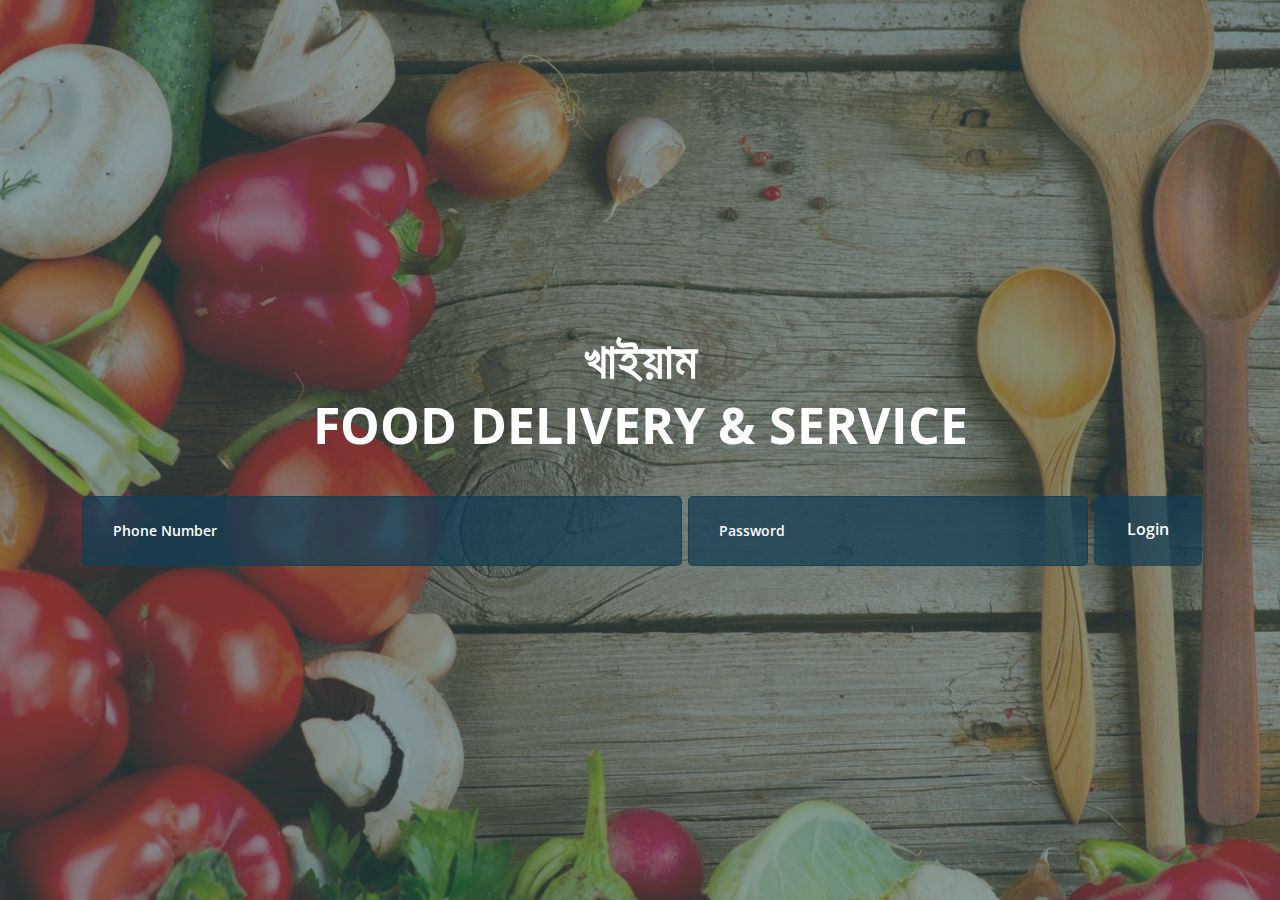
<file: index.html>
<!doctype html>
<html class="no-js" lang="zxx">
<head>
	<meta charset="utf-8">
	<meta http-equiv="x-ua-compatible" content="ie=edge">
	<title>KHAIAM || Application</title>
	<meta name="description" content="">
	<meta name="viewport" content="width=device-width, initial-scale=1">

	<!-- Favicons -->
	<link rel="shortcut icon" href="images/favicon.png">
	<link rel="apple-touch-icon" href="images/favicon.png">

	<!-- Stylesheets -->
	<link rel="stylesheet" href="css/bootstrap.min.css">
	<link rel="stylesheet" href="css/plugins.css">
	<link rel="stylesheet" href="style.css">

	<!-- Cusom css -->
 <link rel="stylesheet" href="css/custom.css">

 <!-- Modernizer js -->
 <script src="js/vendor/modernizr-3.5.0.min.js"></script>
 <link rel="manifest" href="/manifest.json" />
</head>
<body>
	<!--[if lte IE 9]>
		<p class="browserupgrade">You are using an <strong>outdated</strong> browser. Please <a href="https://browsehappy.com/">upgrade your browser</a> to improve your experience and security.</p>
	<![endif]-->

	<!-- Add your site or application content here -->
	
	<!-- <div class="fakeloader"></div> -->

	<!-- Main wrapper -->
	<div class="wrapper" id="wrapper">
        <!-- Start Slider Area -->
        <div class="slider__area slider--one">
            <div class="slider__activation--1">
                <!-- Start Single Slide -->
                <div class="slide fullscreen bg-image--1">
                    <div class="container">
                        <div class="row">
                            <div class="col-lg-12 col-md-12 col-sm-12">
                                <div class="slider__content">
                                    <div class="slider__inner">
                                        <h2>খাইয়াম</h2>
                                        <h1>food delivery & service</h1>
                                        <div class="slider__input">
                                            <input type="text" placeholder="Phone Number">
                                            <input class="res__search" type="password" placeholder="Password">
                                            <div class="src__btn">
                                                <a href="menu-list.html">Login</a>
                                            </div>
                                        </div>
                                    </div>
                                </div>
                            </div>
                        </div>
                    </div>
                </div>
                <!-- End Single Slide -->
            </div>
        </div>
        <!-- End Slider Area -->

    </div><!-- //Main wrapper -->

    <!-- JS Files -->
    <script src="js/vendor/jquery-3.2.1.min.js"></script>
    <script src="js/popper.min.js"></script>
    <script src="js/bootstrap.min.js"></script>
    <script src="js/plugins.js"></script>
    <script src="js/active.js"></script>
    <script src="js/app.js"></script>
</body>
</html>
</file>
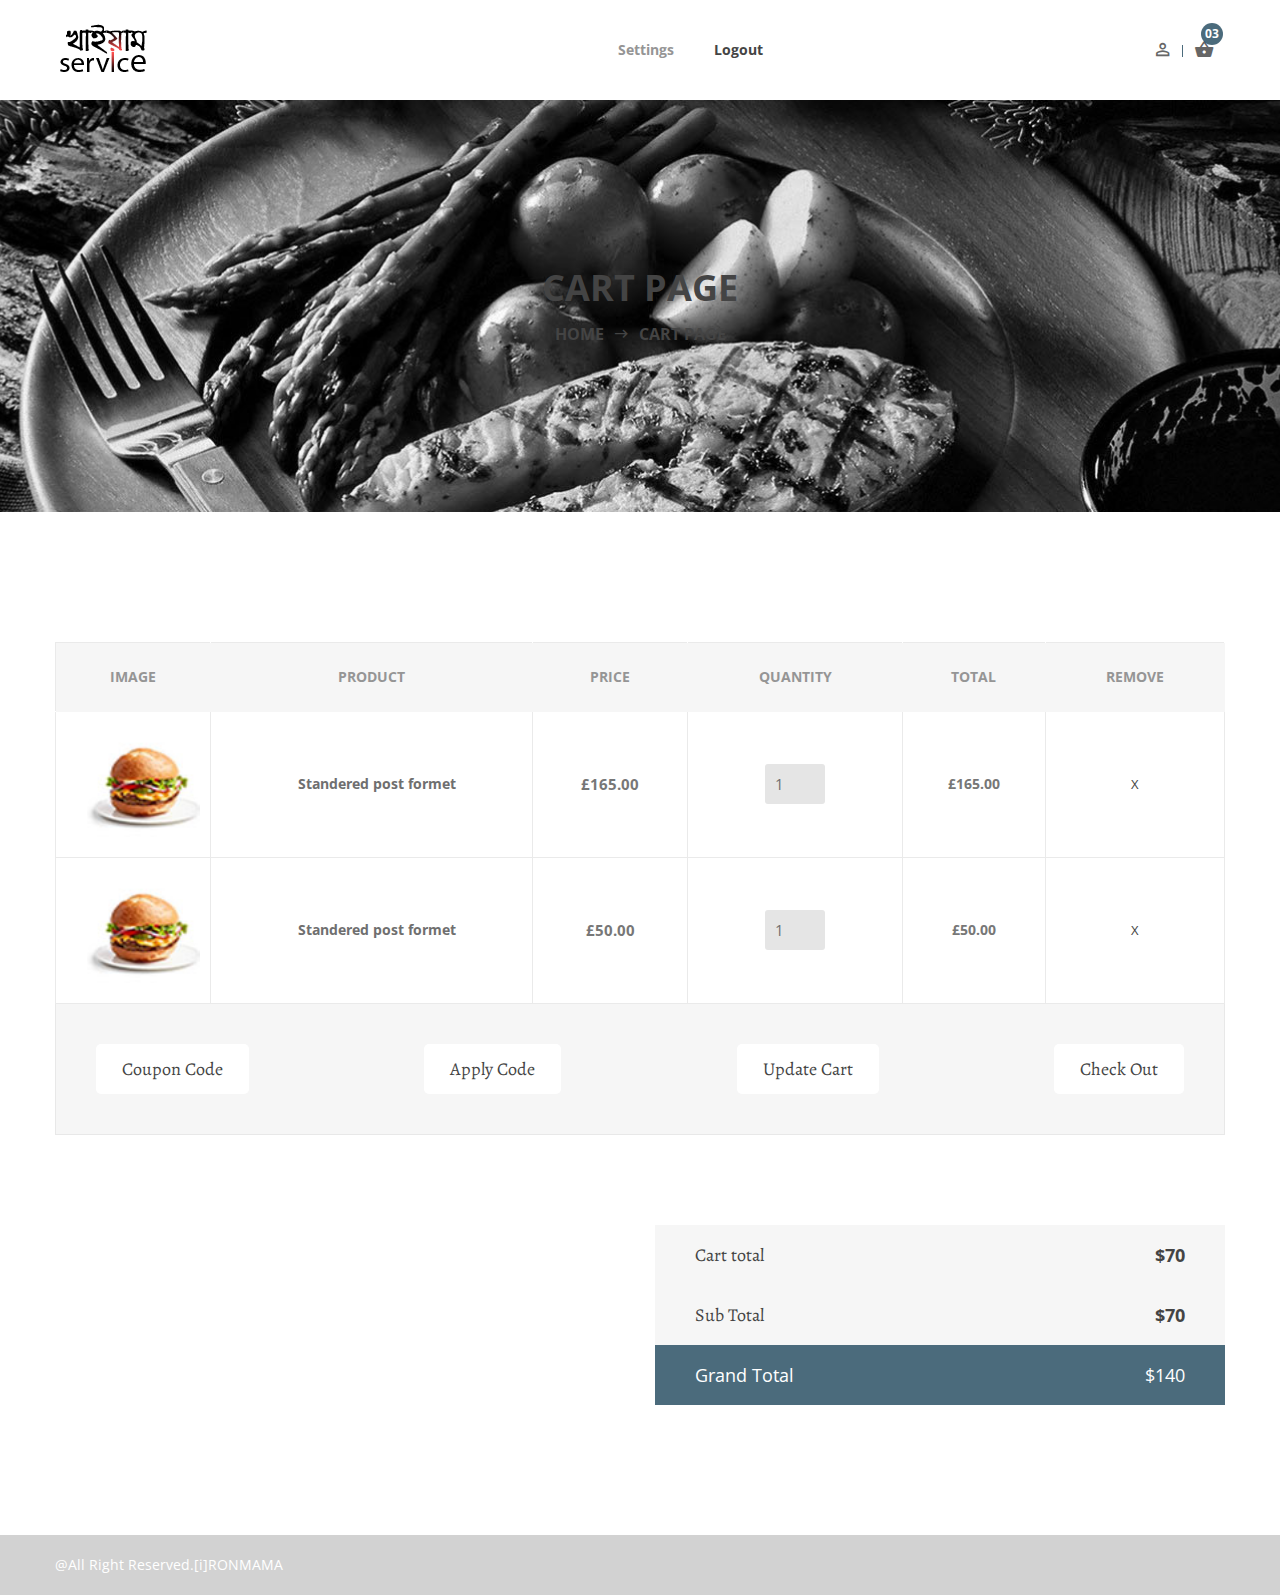
<file: cart.html>
<!doctype html>
<html class="no-js" lang="zxx">
<head>
	<meta charset="utf-8">
	<meta http-equiv="x-ua-compatible" content="ie=edge">
	<title>Cart ||  KHAIAM Application</title>
	<meta name="description" content="">
	<meta name="viewport" content="width=device-width, initial-scale=1">

	<!-- Favicons -->
	<link rel="shortcut icon" href="images/favicon.png">
	<link rel="apple-touch-icon" href="images/favicon.png">

	<!-- Stylesheets -->
	<link rel="stylesheet" href="css/bootstrap.min.css">
	<link rel="stylesheet" href="css/plugins.css">
	<link rel="stylesheet" href="style.css">

	<!-- Cusom css -->
   <link rel="stylesheet" href="css/custom.css">

	<!-- Modernizer js -->
    <script src="js/vendor/modernizr-3.5.0.min.js"></script>
    <link rel="manifest" href="/manifest.json" />
</head>
<body>
	<!--[if lte IE 9]>
		<p class="browserupgrade">You are using an <strong>outdated</strong> browser. Please <a href="https://browsehappy.com/">upgrade your browser</a> to improve your experience and security.</p>
	<![endif]-->

	<!-- Add your site or application content here -->
	
	<!-- <div class="fakeloader"></div> -->

	<!-- Main wrapper -->
	<div class="wrapper" id="wrapper">
		<!-- Start Header Area -->
        <header class="htc__header bg--white">
            <!-- Start Mainmenu Area -->
            <div id="sticky-header-with-topbar" class="mainmenu__wrap sticky__header">
                <div class="container">
                    <div class="row">
                        <div class="col-lg-2 col-sm-4 col-md-6 order-1 order-lg-1">
                            <div class="logo">
                                <a href="index.html">
                                    <img src="images/logo/foody.png" alt="logo images">
                                </a>
                            </div>
                        </div>
                        <div class="col-lg-9 col-sm-4 col-md-2 order-3 order-lg-2">
                            <div class="main__menu__wrap">
                                <nav class="main__menu__nav d-none d-lg-block">
                                    <ul class="mainmenu">
                                        <!-- <li class="drop"><a href="index.html">Home</a></li>
                                        <li><a href="about-us.html">About</a></li>
                                        <li class="drop"><a href="menu-list.html">Menu</a>
                                            <ul class="dropdown__menu">
                                                <li><a href="menu-list.html">Menu List</a></li>
                                                <li><a href="menu-details.html">Menu Details</a></li>
                                            </ul>
                                        </li>
                                        <li><a href="gallery.html">Gallery</a></li>
                                        <li class="drop"><a href="blog-mesonry.html">Blog</a>
                                            <ul class="dropdown__menu">
                                                <li><a href="blog-mesonry.html">Blog Mesonry</a></li>
                                                <li><a href="blog-details.html">Blog Details</a></li>
                                            </ul>
                                        </li>
                                        <li class="drop"><a href="#">Pages</a>
                                            <ul class="dropdown__menu">
                                                <li><a href="service.html">Service</a></li>
                                                <li><a href="cart.html">Cart Page</a></li>
                                                <li><a href="checkout.html">Checkout Page</a></li>
                                                <li><a href="contact.html">Contact Page</a></li>
                                            </ul>
                                        </li>
                                        <li><a href="contact.html">Contact</a></li> -->
                                        <li><a>Settings</a></li>
                                        <li><a href="index.html">Logout</a></li>
                                    </ul>
                                </nav>
                                
                            </div>
                        </div>
                        <div class="col-lg-1 col-sm-4 col-md-4 order-2 order-lg-3">
                            <div class="header__right d-flex justify-content-end">
                                <div class="log__in">
                                    <a class="accountbox-trigger" href="#"><i class="zmdi zmdi-account-o"></i></a>
                                </div>
                                <div class="shopping__cart">
                                    <a class="minicart-trigger" href="#"><i class="zmdi zmdi-shopping-basket"></i></a>
                                    <div class="shop__qun">
                                        <span>03</span>
                                    </div>
                                </div>
                            </div>
                        </div>
                    </div>
                    <!-- Mobile Menu -->
                        <div class="mobile-menu d-block d-lg-none"></div>
                    <!-- Mobile Menu -->
                </div>
            </div>
            <!-- End Mainmenu Area -->
        </header>
        <!-- End Header Area -->
        <!-- Start Bradcaump area -->
        <div class="ht__bradcaump__area bg-image--18">
            <div class="ht__bradcaump__wrap d-flex align-items-center">
                <div class="container">
                    <div class="row">
                        <div class="col-lg-12 col-md-12 col-sm-12">
                            <div class="bradcaump__inner text-center">
                                <h2 class="bradcaump-title">cart page</h2>
                                <nav class="bradcaump-inner">
                                  <a class="breadcrumb-item" href="index.html">Home</a>
                                  <span class="brd-separetor"><i class="zmdi zmdi-long-arrow-right"></i></span>
                                  <span class="breadcrumb-item active">cart page</span>
                                </nav>
                            </div>
                        </div>
                    </div>
                </div>
            </div>
        </div>
        <!-- End Bradcaump area --> 
        <!-- cart-main-area start -->
        <div class="cart-main-area section-padding--lg bg--white">
            <div class="container">
                <div class="row">
                    <div class="col-md-12 col-sm-12 ol-lg-12">
                        <form action="#">               
                            <div class="table-content table-responsive">
                                <table>
                                    <thead>
                                        <tr class="title-top">
                                            <th class="product-thumbnail">Image</th>
                                            <th class="product-name">Product</th>
                                            <th class="product-price">Price</th>
                                            <th class="product-quantity">Quantity</th>
                                            <th class="product-subtotal">Total</th>
                                            <th class="product-remove">Remove</th>
                                        </tr>
                                    </thead>
                                    <tbody>
                                        <tr>
                                            <td class="product-thumbnail"><a href="#"><img src="images/cart/1.jpg" alt="product img" /></a></td>
                                            <td class="product-name"><a href="#">Standered post formet</a></td>
                                            <td class="product-price"><span class="amount">£165.00</span></td>
                                            <td class="product-quantity"><input type="number" value="1" /></td>
                                            <td class="product-subtotal">£165.00</td>
                                            <td class="product-remove"><a href="#">X</a></td>
                                        </tr>
                                        <tr>
                                            <td class="product-thumbnail"><a href="#"><img src="images/cart/2.jpg" alt="product img" /></a></td>
                                            <td class="product-name"><a href="#">Standered post formet</a></td>
                                            <td class="product-price"><span class="amount">£50.00</span></td>
                                            <td class="product-quantity"><input type="number" value="1" /></td>
                                            <td class="product-subtotal">£50.00</td>
                                            <td class="product-remove"><a href="#">X</a></td>
                                        </tr>
                                    </tbody>
                                </table>
                            </div>
                        </form> 
                        <div class="cartbox__btn">
                            <ul class="cart__btn__list d-flex flex-wrap flex-md-nowrap flex-lg-nowrap justify-content-between">
                                <li><a href="#">Coupon Code</a></li>
                                <li><a href="#">Apply Code</a></li>
                                <li><a href="#">Update Cart</a></li>
                                <li><a href="checkout.html">Check Out</a></li>
                            </ul>
                        </div>
                    </div>
                </div>
                <div class="row">
                    <div class="col-lg-6 offset-lg-6">
                        <div class="cartbox__total__area">
                            <div class="cartbox-total d-flex justify-content-between">
                                <ul class="cart__total__list">
                                    <li>Cart total</li>
                                    <li>Sub Total</li>
                                </ul>
                                <ul class="cart__total__tk">
                                    <li>$70</li>
                                    <li>$70</li>
                                </ul>
                            </div>
                            <div class="cart__total__amount">
                                <span>Grand Total</span>
                                <span>$140</span>
                            </div>
                        </div>
                    </div>
                </div>
            </div>  
        </div>
        <!-- cart-main-area end -->
        <!-- Start Footer Area -->
        <footer class="footer__area footer--1">
            <div class="copyright bg--theme">
                <div class="container">
                    <div class="row">
                        <div class="col-lg-12 col-md-12 col-sm-12">
                            <div class="copyright__inner">
                                <div class="cpy__right--left">
                                    <p>@All Right Reserved.<a href="#">[i]RONMAMA</a></p>
                                </div>
                            </div>
                        </div>
                    </div>
                </div>
            </div>
        </footer>
        <!-- End Footer Area -->
        <!-- Login Form -->
        <div class="accountbox-wrapper">
            <div class="accountbox text-left">
                <ul class="nav accountbox__filters" id="myTab" role="tablist">
                    <li>
                        <a class="active" id="log-tab" data-toggle="tab" href="#log" role="tab" aria-controls="log" aria-selected="true">Login</a>
                    </li>
                    <li>
                        <a id="profile-tab" data-toggle="tab" href="#profile" role="tab" aria-controls="profile" aria-selected="false">Register</a>
                    </li>
                </ul>
                <div class="accountbox__inner tab-content" id="myTabContent">
                    <div class="accountbox__login tab-pane fade show active" id="log" role="tabpanel" aria-labelledby="log-tab">
                        <form action="#">
                            <div class="single-input">
                                <input class="cr-round--lg" type="text" placeholder="User name or email">
                            </div>
                            <div class="single-input">
                                <input class="cr-round--lg" type="password" placeholder="Password">
                            </div>
                            <div class="single-input">
                                <button type="submit" class="food__btn"><span>Go</span></button>
                            </div>
                            <div class="accountbox-login__others">
                                <h6>Or login with</h6>
                                <div class="social-icons">
                                    <ul>
                                        <li class="facebook"><a href="https://www.facebook.com/"><i class="fa fa-facebook"></i></a></li>
                                        <li class="twitter"><a href="https://twitter.com/"><i class="fa fa-twitter"></i></a></li>
                                        <li class="pinterest"><a href="#"><i class="fa fa-google-plus"></i></a></li>
                                    </ul>
                                </div>
                            </div>
                        </form>
                    </div>
                    <div class="accountbox__register tab-pane fade" id="profile" role="tabpanel" aria-labelledby="profile-tab">
                        <form action="#">
                            <div class="single-input">
                                <input class="cr-round--lg" type="text" placeholder="User name">
                            </div>
                            <div class="single-input">
                                <input class="cr-round--lg" type="email" placeholder="Email address">
                            </div>
                            <div class="single-input">
                                <input class="cr-round--lg" type="password" placeholder="Password">
                            </div>
                            <div class="single-input">
                                <input class="cr-round--lg" type="password" placeholder="Confirm password">
                            </div>
                            <div class="single-input">
                                <button type="submit" class="food__btn"><span>Sign Up</span></button>
                            </div>
                        </form>
                    </div>
                    <span class="accountbox-close-button"><i class="zmdi zmdi-close"></i></span>
                </div>
            </div>
        </div><!-- //Login Form -->
            <!-- Cartbox -->
        <div class="cartbox-wrap">
            <div class="cartbox text-right">
                <button class="cartbox-close"><i class="zmdi zmdi-close"></i></button>
                <div class="cartbox__inner text-left">
                    <div class="cartbox__items">
                        <!-- Cartbox Single Item -->
                        <div class="cartbox__item">
                            <div class="cartbox__item__thumb">
                                <a href="product-details.html">
                                    <img src="images/blog/sm-img/1.jpg" alt="small thumbnail">
                                </a>
                            </div>
                            <div class="cartbox__item__content">
                                <h5><a href="product-details.html" class="product-name">Vanila Muffin</a></h5>
                                <p>Qty: <span>01</span></p>
                                <span class="price">$15</span>
                            </div>
                            <button class="cartbox__item__remove">
                                <i class="fa fa-trash"></i>
                            </button>
                        </div><!-- //Cartbox Single Item -->
                        <!-- Cartbox Single Item -->
                        <div class="cartbox__item">
                            <div class="cartbox__item__thumb">
                                <a href="product-details.html">
                                    <img src="images/blog/sm-img/2.jpg" alt="small thumbnail">
                                </a>
                            </div>
                            <div class="cartbox__item__content">
                                <h5><a href="product-details.html" class="product-name">Wheat Bread</a></h5>
                                <p>Qty: <span>01</span></p>
                                <span class="price">$25</span>
                            </div>
                            <button class="cartbox__item__remove">
                                <i class="fa fa-trash"></i>
                            </button>
                        </div><!-- //Cartbox Single Item -->
                        <!-- Cartbox Single Item -->
                        <div class="cartbox__item">
                            <div class="cartbox__item__thumb">
                                <a href="product-details.html">
                                    <img src="images/blog/sm-img/3.jpg" alt="small thumbnail">
                                </a>
                            </div>
                            <div class="cartbox__item__content">
                                <h5><a href="product-details.html" class="product-name">Mixed Fruits Pie</a></h5>
                                <p>Qty: <span>01</span></p>
                                <span class="price">$30</span>
                            </div>
                            <button class="cartbox__item__remove">
                                <i class="fa fa-trash"></i>
                            </button>
                        </div><!-- //Cartbox Single Item -->
                    </div>
                    <div class="cartbox__total">
                        <ul>
                            <li><span class="cartbox__total__title">Subtotal</span><span class="price">$70</span></li>
                            <li class="shipping-charge"><span class="cartbox__total__title">Shipping Charge</span><span class="price">$05</span></li>
                            <li class="grandtotal">Total<span class="price">$75</span></li>
                        </ul>
                    </div>
                    <div class="cartbox__buttons">
                        <a class="food__btn" href="cart.html"><span>View cart</span></a>
                        <a class="food__btn" href="checkout.html"><span>Checkout</span></a>
                    </div>
                </div>
            </div>
        </div><!-- //Cartbox -->   
	</div><!-- //Main wrapper -->

	<!-- JS Files -->
	<script src="js/vendor/jquery-3.2.1.min.js"></script>
	<script src="js/popper.min.js"></script>
	<script src="js/bootstrap.min.js"></script>
	<script src="js/plugins.js"></script>
    <script src="js/active.js"></script>
    <script src="js/app.js"></script>
</body>
</html>
</file>
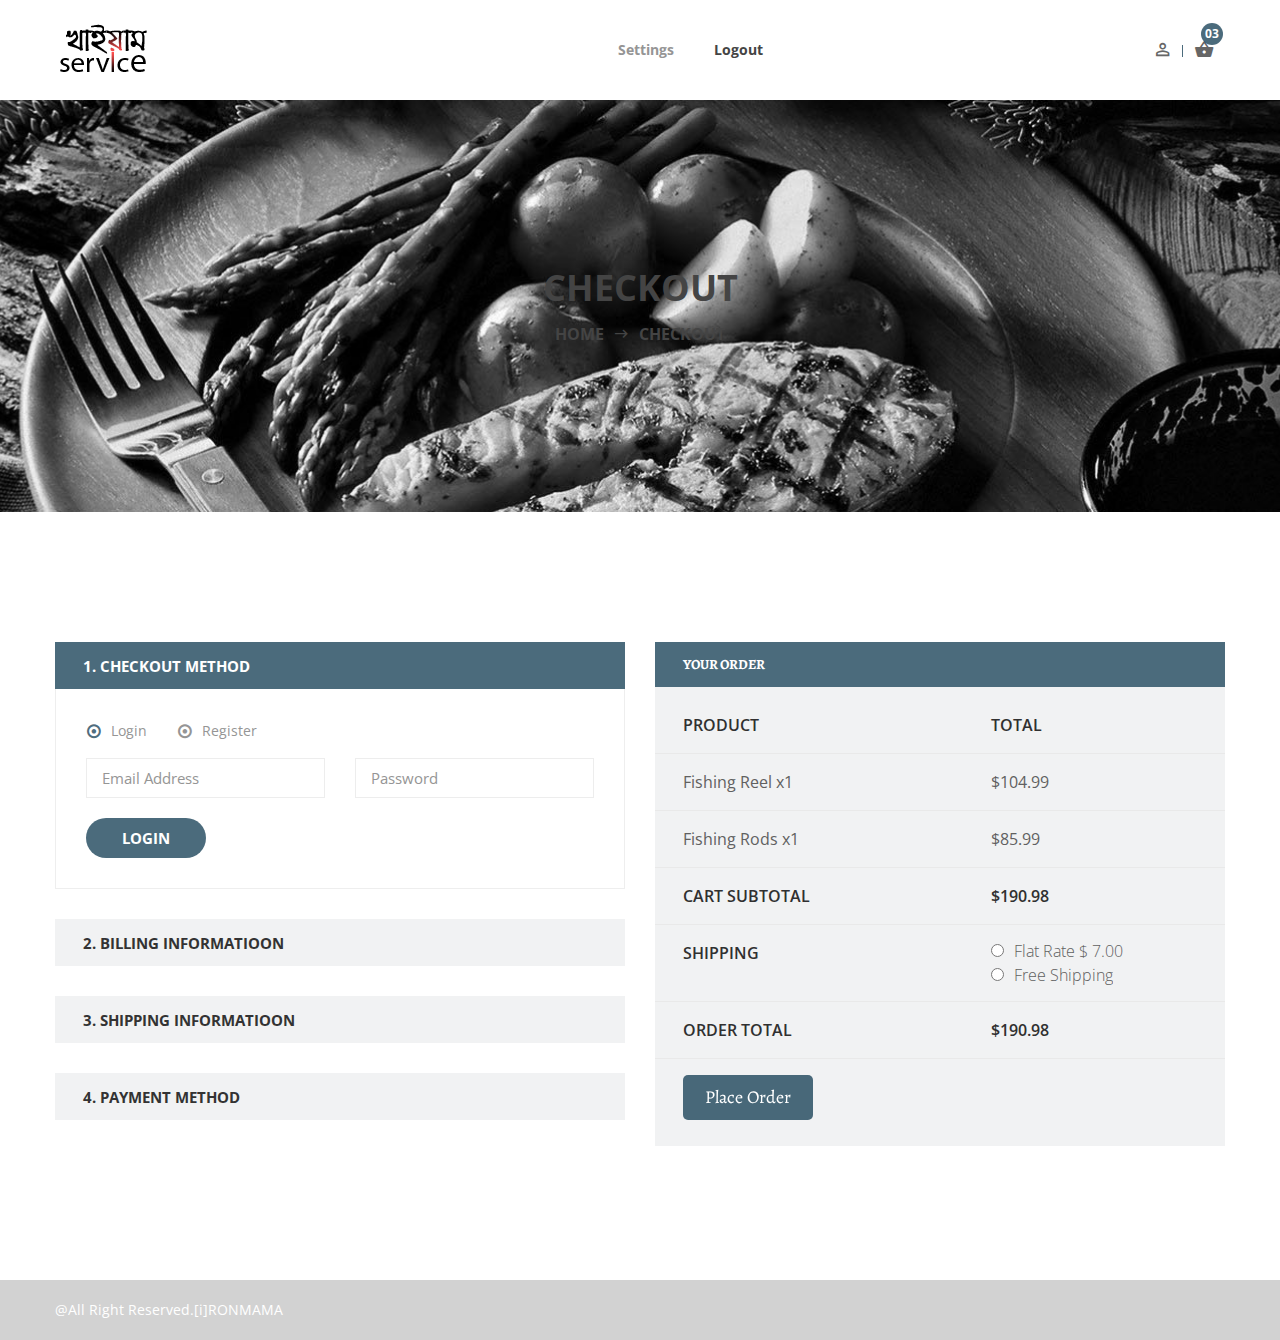
<file: checkout.html>
<!doctype html>
<html class="no-js" lang="zxx">
<head>
    <meta charset="utf-8">
    <meta http-equiv="x-ua-compatible" content="ie=edge">
    <title>Checkout ||  KHAIAM Application</title>
    <meta name="description" content="">
    <meta name="viewport" content="width=device-width, initial-scale=1">

    <!-- Favicons -->
    <link rel="shortcut icon" href="images/favicon.png">
    <link rel="apple-touch-icon" href="images/favicon.png">

    <!-- Stylesheets -->
    <link rel="stylesheet" href="css/bootstrap.min.css">
    <link rel="stylesheet" href="css/plugins.css">
    <link rel="stylesheet" href="style.css">

    <!-- Cusom css -->
   <link rel="stylesheet" href="css/custom.css">

    <!-- Modernizer js -->
    <script src="js/vendor/modernizr-3.5.0.min.js"></script>
    <link rel="manifest" href="/manifest.json" />
</head>
<body>
    <!--[if lte IE 9]>
        <p class="browserupgrade">You are using an <strong>outdated</strong> browser. Please <a href="https://browsehappy.com/">upgrade your browser</a> to improve your experience and security.</p>
    <![endif]-->

    <!-- Add your site or application content here -->
    
    <!-- <div class="fakeloader"></div> -->

    <!-- Main wrapper -->
    <div class="wrapper" id="wrapper">
        <!-- Start Header Area -->
        <header class="htc__header bg--white">
            <!-- Start Mainmenu Area -->
            <div id="sticky-header-with-topbar" class="mainmenu__wrap sticky__header">
                <div class="container">
                    <div class="row">
                        <div class="col-lg-2 col-sm-4 col-md-6 order-1 order-lg-1">
                            <div class="logo">
                                <a href="index.html">
                                    <img src="images/logo/foody.png" alt="logo images">
                                </a>
                            </div>
                        </div>
                        <div class="col-lg-9 col-sm-4 col-md-2 order-3 order-lg-2">
                            <div class="main__menu__wrap">
                                <nav class="main__menu__nav d-none d-lg-block">
                                    <ul class="mainmenu">
                                        <!-- <li class="drop"><a href="index.html">Home</a></li>
                                        <li><a href="about-us.html">About</a></li>
                                        <li class="drop"><a href="menu-list.html">Menu</a>
                                            <ul class="dropdown__menu">
                                                <li><a href="menu-list.html">Menu List</a></li>
                                                <li><a href="menu-details.html">Menu Details</a></li>
                                            </ul>
                                        </li>
                                        <li><a href="gallery.html">Gallery</a></li>
                                        <li class="drop"><a href="blog-mesonry.html">Blog</a>
                                            <ul class="dropdown__menu">
                                                <li><a href="blog-mesonry.html">Blog Mesonry</a></li>
                                                <li><a href="blog-details.html">Blog Details</a></li>
                                            </ul>
                                        </li>
                                        <li class="drop"><a href="#">Pages</a>
                                            <ul class="dropdown__menu">
                                                <li><a href="service.html">Service</a></li>
                                                <li><a href="cart.html">Cart Page</a></li>
                                                <li><a href="checkout.html">Checkout Page</a></li>
                                                <li><a href="contact.html">Contact Page</a></li>
                                            </ul>
                                        </li>
                                        <li><a href="contact.html">Contact</a></li> -->
                                        <li><a>Settings</a></li>
                                        <li><a href="index.html">Logout</a></li>
                                    </ul>
                                </nav>
                                
                            </div>
                        </div>
                        <div class="col-lg-1 col-sm-4 col-md-4 order-2 order-lg-3">
                            <div class="header__right d-flex justify-content-end">
                                <div class="log__in">
                                    <a class="accountbox-trigger" href="#"><i class="zmdi zmdi-account-o"></i></a>
                                </div>
                                <div class="shopping__cart">
                                    <a class="minicart-trigger" href="#"><i class="zmdi zmdi-shopping-basket"></i></a>
                                    <div class="shop__qun">
                                        <span>03</span>
                                    </div>
                                </div>
                            </div>
                        </div>
                    </div>
                    <!-- Mobile Menu -->
                        <div class="mobile-menu d-block d-lg-none"></div>
                    <!-- Mobile Menu -->
                </div>
            </div>
            <!-- End Mainmenu Area -->
        </header>
        <!-- End Header Area -->
        <!-- Start Bradcaump area -->
        <div class="ht__bradcaump__area bg-image--18">
            <div class="ht__bradcaump__wrap d-flex align-items-center">
                <div class="container">
                    <div class="row">
                        <div class="col-lg-12 col-md-12 col-sm-12">
                            <div class="bradcaump__inner text-center">
                                <h2 class="bradcaump-title">Checkout</h2>
                                <nav class="bradcaump-inner">
                                  <a class="breadcrumb-item" href="index.html">Home</a>
                                  <span class="brd-separetor"><i class="zmdi zmdi-long-arrow-right"></i></span>
                                  <span class="breadcrumb-item active">Checkout</span>
                                </nav>
                            </div>
                        </div>
                    </div>
                </div>
            </div>
        </div>
        <!-- End Bradcaump area --> 
         <section class="htc__checkout bg--white section-padding--lg">
            <!-- Checkout Section Start-->
            <div class="checkout-section">
                <div class="container">
                    <div class="row">
                       
                        <div class="col-lg-6 col-12 mb-30">
                               
                                <!-- Checkout Accordion Start -->
                                <div id="checkout-accordion">
                                   
                                    <!-- Checkout Method -->
                                    <div class="single-accordion">
                                        <a class="accordion-head" data-toggle="collapse" data-parent="#checkout-accordion" href="#checkout-method">1. checkout method</a>
                                        
                                        <div id="checkout-method" class="collapse show">
                                            <div class="checkout-method accordion-body fix">
                                               
                                                <ul class="checkout-method-list">
                                                    <li class="active" data-form="checkout-login-form">Login</li>
                                                    <li data-form="checkout-register-form">Register</li>
                                                </ul>
                                                
                                                <form action="#" class="checkout-login-form">
                                                    <div class="row">
                                                        <div class="input-box col-md-6 col-12 mb--20"><input type="email" placeholder="Email Address"></div>
                                                        <div class="input-box col-md-6 col-12 mb--20"><input type="password" placeholder="Password"></div>
                                                        <div class="input-box col-12"><input type="submit" value="Login"></div>
                                                    </div>
                                                </form>
                                                
                                                <form action="#" class="checkout-register-form">
                                                    <div class="row">
                                                        <div class="input-box col-md-6 col-12 mb--20"><input type="text" placeholder="Your Name"></div>
                                                        <div class="input-box col-md-6 col-12 mb--20"><input type="email" placeholder="Email Address"></div>
                                                        <div class="input-box col-md-6 col-12 mb--20"><input type="password" placeholder="Password"></div>
                                                        <div class="input-box col-md-6 col-12 mb--20"><input type="password" placeholder="Confirm Password"></div>
                                                        <div class="input-box col-12"><input type="submit" value="Register"></div>
                                                    </div>
                                                </form>
                                                
                                            </div>
                                        </div>
                                        
                                    </div>
                                    
                                    <!-- Billing Method -->
                                    <div class="single-accordion">
                                        <a class="accordion-head collapsed" data-toggle="collapse" data-parent="#checkout-accordion" href="#billing-method">2. billing informatioon</a>
                                        <div id="billing-method" class="collapse">

                                            <div class="accordion-body billing-method fix">

                                                <form action="#" class="billing-form checkout-form">
                                                    <div class="row">
                                                        <div class="col-12 mb--20">
                                                            <select>
                                                              <option value="1">Select a country</option>
                                                              <option value="2">bangladesh</option>
                                                              <option value="3">Algeria</option>
                                                              <option value="4">Afghanistan</option>
                                                              <option value="5">Ghana</option>
                                                              <option value="6">Albania</option>
                                                              <option value="7">Bahrain</option>
                                                              <option value="8">Colombia</option>
                                                              <option value="9">Dominican Republic</option>
                                                            </select>
                                                        </div>
                                                        <div class="col-md-6 col-12 mb--20">                                 
                                                            <input type="text" placeholder="First Name">
                                                        </div>
                                                        <div class="col-md-6 col-12 mb--20">                             
                                                            <input type="text" placeholder="Last Name">
                                                        </div>
                                                        <div class="col-12 mb--20">                              
                                                            <input type="text" placeholder="Company Name">
                                                        </div>
                                                        <div class="col-12 mb--20">
                                                            <input placeholder="Street address" type="text">
                                                        </div>
                                                        <div class="col-12 mb--20">
                                                            <input placeholder="Apartment, suite, unit etc. (optional)" type="text">
                                                        </div>
                                                        <div class="col-12 mb--20">
                                                            <input placeholder="Town / City" type="text">
                                                        </div>
                                                        <div class="col-md-6 col-12 mb--20">                                 
                                                            <input type="text" placeholder="State / County">
                                                        </div>
                                                        <div class="col-md-6 col-12 mb--20">                                 
                                                            <input placeholder="Postcode / Zip" type="text">
                                                        </div>
                                                        <div class="col-md-6 col-12">                                 
                                                            <input type="email" placeholder="Email Address">
                                                        </div>
                                                        <div class="col-md-6 col-12">                                   
                                                            <input placeholder="Phone Number" type="text">
                                                        </div>                          
                                                    </div>
                                                </form>
                                                
                                            </div>
                                        </div>
                                    </div>
                                    
                                    <!-- Shipping Method -->
                                    <div class="single-accordion">
                                        <a class="accordion-head collapsed" data-toggle="collapse" data-parent="#checkout-accordion" href="#shipping-method">3. shipping informatioon</a>
                                        <div id="shipping-method" class="collapse">
                                            <div class="accordion-body shipping-method fix">
                                               
                                                <h5>shipping address</h5>
                                                <p><span>address&nbsp;</span>Bootexperts, Banasree D-Block, Dhaka 1219, Bangladesh</p>
                                                
                                                <button class="shipping-form-toggle">Ship to a different address?</button>
                                                
                                                <form action="#" class="shipping-form checkout-form">
                                                    <div class="row">
                                                        <div class="col-12 mb--20">
                                                            <select>
                                                              <option value="1">Select a country</option>
                                                              <option value="2">bangladesh</option>
                                                              <option value="3">Algeria</option>
                                                              <option value="4">Afghanistan</option>
                                                              <option value="5">Ghana</option>
                                                              <option value="6">Albania</option>
                                                              <option value="7">Bahrain</option>
                                                              <option value="8">Colombia</option>
                                                              <option value="9">Dominican Republic</option>
                                                            </select>
                                                        </div>
                                                        <div class="col-md-6 col-12 mb--20">                                 
                                                            <input type="text" placeholder="First Name">
                                                        </div>
                                                        <div class="col-md-6 col-12 mb--20">                             
                                                            <input type="text" placeholder="Last Name">
                                                        </div>
                                                        <div class="col-12 mb--20">                              
                                                            <input type="text" placeholder="Company Name">
                                                        </div>
                                                        <div class="col-12 mb--20">
                                                            <input placeholder="Street address" type="text">
                                                        </div>
                                                        <div class="col-12 mb--20">
                                                            <input placeholder="Apartment, suite, unit etc. (optional)" type="text">
                                                        </div>
                                                        <div class="col-12 mb--20">
                                                            <input placeholder="Town / City" type="text">
                                                        </div>
                                                        <div class="col-md-6 col-12 mb--20">                                 
                                                            <input type="text" placeholder="State / County">
                                                        </div>
                                                        <div class="col-md-6 col-12 mb--20">                                 
                                                            <input placeholder="Postcode / Zip" type="text">
                                                        </div>
                                                        <div class="col-md-6 col-12">                                 
                                                            <input type="email" placeholder="Email Address">
                                                        </div>
                                                        <div class="col-md-6 col-12">                                   
                                                            <input placeholder="Phone Number" type="text">
                                                        </div>                          
                                                    </div>
                                                </form>
                                                
                                            </div>
                                        </div>
                                    </div>
                                    
                                    <!-- Payment Method -->
                                    <div class="single-accordion">
                                        <a class="accordion-head collapsed" data-toggle="collapse" data-parent="#checkout-accordion" href="#payment-method">4. Payment method</a>
                                        <div id="payment-method" class="collapse">
                                            <div class="accordion-body payment-method fix">
                                               
                                                <ul class="payment-method-list">
                                                    <li class="active">check / money order</li>
                                                    <li class="payment-form-toggle">credit card</li>
                                                </ul>
                                                
                                                <form action="#" class="payment-form">
                                                    <div class="row">
                                                        <div class="input-box col-12 mb--20">
                                                            <label for="card-name">Name on Card *</label>
                                                            <input type="text" id="card-name" />
                                                        </div>
                                                        <div class="input-box col-12 mb--20">
                                                            <label>Credit Card Type</label>
                                                            <select>
                                                                <option>Please Select</option>
                                                                <option>Credit Card Type 1</option>
                                                                <option>Credit Card Type 2</option>
                                                            </select>
                                                        </div>
                                                        <div class="input-box col-12 mb--20">
                                                            <label for="card-number">Credit Card Number *</label>
                                                            <input type="text" id="card-number" />
                                                        </div>
                                                        <div class="input-box col-12">
                                                            <div class="row">
                                                                <div class="input-box col-12">
                                                                    <label>Expiration Date</label>
                                                                </div>
                                                                <div class="input-box col-md-6 col-12 mb--20">
                                                                    <select>
                                                                        <option>Month</option>
                                                                        <option>Jan</option>
                                                                        <option>Feb</option>
                                                                        <option>Mar</option>
                                                                        <option>Apr</option>
                                                                        <option>May</option>
                                                                        <option>Jun</option>
                                                                        <option>Jul</option>
                                                                        <option>Aug</option>
                                                                        <option>Sep</option>
                                                                        <option>Oct</option>
                                                                        <option>Nov</option>
                                                                        <option>Dec</option>
                                                                    </select>
                                                                </div>
                                                                <div class="input-box col-md-6 col-12 mb--20">
                                                                    <select>
                                                                        <option>Year</option>
                                                                        <option>2015</option>
                                                                        <option>2016</option>
                                                                        <option>2017</option>
                                                                        <option>2018</option>
                                                                        <option>2019</option>
                                                                        <option>2020</option>
                                                                        <option>2021</option>
                                                                        <option>2022</option>
                                                                        <option>2023</option>
                                                                    </select>
                                                                </div>
                                                            </div>
                                                        </div>
                                                        <div class="input-box col-12">
                                                            <label for="card-Verify">Card Verification Number *</label>
                                                            <input type="text" id="card-Verify" />
                                                            <a href="#">What is it ?</a>
                                                        </div>
                                                    </div>
                                                </form>
                                            
                                            </div>
                                        </div>
                                    </div>
                                    
                                </div><!-- Checkout Accordion Start -->
                            </div>
                            
                            <!-- Order Details -->
                            <div class="col-lg-6 col-12 mb-30">
                               
                                <div class="order-details-wrapper">
                                    <h2>your order</h2>
                                    <div class="order-details">
                                        <form action="#">
                                            <ul>
                                                <li><p class="strong">product</p><p class="strong">total</p></li>
                                                <li><p>Fishing Reel x1</p><p>$104.99</p></li>
                                                <li><p>Fishing Rods x1 </p><p>$85.99</p></li>
                                                <li><p class="strong">cart subtotal</p><p class="strong">$190.98</p></li>
                                                <li><p class="strong">shipping</p><p>
                                                    <input type="radio" name="order-shipping" id="flat" /><label for="flat">Flat Rate $ 7.00</label><br />
                                                    <input type="radio" name="order-shipping" id="free" /><label for="free">Free Shipping</label>
                                                </p></li>
                                                <li><p class="strong">order total</p><p class="strong">$190.98</p></li>
                                                <!-- <li><button class="food__btn">place order</button></li> -->
                                                <li><a href="menu-list.html" class="food__btn">place order</a></li>
                                            </ul>
                                        </form>
                                    </div>
                                </div>
                                
                            </div>
                        
                    </div>
                </div>
            </div><!-- Checkout Section End-->             
         </section>   
        <!-- Start Footer Area -->
        <footer class="footer__area footer--1">
            <div class="copyright bg--theme">
                <div class="container">
                    <div class="row">
                        <div class="col-lg-12 col-md-12 col-sm-12">
                            <div class="copyright__inner">
                                <div class="cpy__right--left">
                                    <p>@All Right Reserved.<a href="#">[i]RONMAMA</a></p>
                                </div>
                            </div>
                        </div>
                    </div>
                </div>
            </div>
        </footer>
        <!-- End Footer Area -->
        <!-- Login Form -->
        <div class="accountbox-wrapper">
            <div class="accountbox text-left">
                <ul class="nav accountbox__filters" id="myTab" role="tablist">
                    <li>
                        <a class="active" id="log-tab" data-toggle="tab" href="#log" role="tab" aria-controls="log" aria-selected="true">Login</a>
                    </li>
                    <li>
                        <a id="profile-tab" data-toggle="tab" href="#profile" role="tab" aria-controls="profile" aria-selected="false">Register</a>
                    </li>
                </ul>
                <div class="accountbox__inner tab-content" id="myTabContent">
                    <div class="accountbox__login tab-pane fade show active" id="log" role="tabpanel" aria-labelledby="log-tab">
                        <form action="#">
                            <div class="single-input">
                                <input class="cr-round--lg" type="text" placeholder="User name or email">
                            </div>
                            <div class="single-input">
                                <input class="cr-round--lg" type="password" placeholder="Password">
                            </div>
                            <div class="single-input">
                                <button type="submit" class="food__btn"><span>Go</span></button>
                            </div>
                            <div class="accountbox-login__others">
                                <h6>Or login with</h6>
                                <div class="social-icons">
                                    <ul>
                                        <li class="facebook"><a href="https://www.facebook.com/"><i class="fa fa-facebook"></i></a></li>
                                        <li class="twitter"><a href="https://twitter.com/"><i class="fa fa-twitter"></i></a></li>
                                        <li class="pinterest"><a href="#"><i class="fa fa-google-plus"></i></a></li>
                                    </ul>
                                </div>
                            </div>
                        </form>
                    </div>
                    <div class="accountbox__register tab-pane fade" id="profile" role="tabpanel" aria-labelledby="profile-tab">
                        <form action="#">
                            <div class="single-input">
                                <input class="cr-round--lg" type="text" placeholder="User name">
                            </div>
                            <div class="single-input">
                                <input class="cr-round--lg" type="email" placeholder="Email address">
                            </div>
                            <div class="single-input">
                                <input class="cr-round--lg" type="password" placeholder="Password">
                            </div>
                            <div class="single-input">
                                <input class="cr-round--lg" type="password" placeholder="Confirm password">
                            </div>
                            <div class="single-input">
                                <button type="submit" class="food__btn"><span>Sign Up</span></button>
                            </div>
                        </form>
                    </div>
                    <span class="accountbox-close-button"><i class="zmdi zmdi-close"></i></span>
                </div>
            </div>
        </div><!-- //Login Form -->
            <!-- Cartbox -->
        <div class="cartbox-wrap">
            <div class="cartbox text-right">
                <button class="cartbox-close"><i class="zmdi zmdi-close"></i></button>
                <div class="cartbox__inner text-left">
                    <div class="cartbox__items">
                        <!-- Cartbox Single Item -->
                        <div class="cartbox__item">
                            <div class="cartbox__item__thumb">
                                <a href="product-details.html">
                                    <img src="images/blog/sm-img/1.jpg" alt="small thumbnail">
                                </a>
                            </div>
                            <div class="cartbox__item__content">
                                <h5><a href="product-details.html" class="product-name">Vanila Muffin</a></h5>
                                <p>Qty: <span>01</span></p>
                                <span class="price">$15</span>
                            </div>
                            <button class="cartbox__item__remove">
                                <i class="fa fa-trash"></i>
                            </button>
                        </div><!-- //Cartbox Single Item -->
                        <!-- Cartbox Single Item -->
                        <div class="cartbox__item">
                            <div class="cartbox__item__thumb">
                                <a href="product-details.html">
                                    <img src="images/blog/sm-img/2.jpg" alt="small thumbnail">
                                </a>
                            </div>
                            <div class="cartbox__item__content">
                                <h5><a href="product-details.html" class="product-name">Wheat Bread</a></h5>
                                <p>Qty: <span>01</span></p>
                                <span class="price">$25</span>
                            </div>
                            <button class="cartbox__item__remove">
                                <i class="fa fa-trash"></i>
                            </button>
                        </div><!-- //Cartbox Single Item -->
                        <!-- Cartbox Single Item -->
                        <div class="cartbox__item">
                            <div class="cartbox__item__thumb">
                                <a href="product-details.html">
                                    <img src="images/blog/sm-img/3.jpg" alt="small thumbnail">
                                </a>
                            </div>
                            <div class="cartbox__item__content">
                                <h5><a href="product-details.html" class="product-name">Mixed Fruits Pie</a></h5>
                                <p>Qty: <span>01</span></p>
                                <span class="price">$30</span>
                            </div>
                            <button class="cartbox__item__remove">
                                <i class="fa fa-trash"></i>
                            </button>
                        </div><!-- //Cartbox Single Item -->
                    </div>
                    <div class="cartbox__total">
                        <ul>
                            <li><span class="cartbox__total__title">Subtotal</span><span class="price">$70</span></li>
                            <li class="shipping-charge"><span class="cartbox__total__title">Shipping Charge</span><span class="price">$05</span></li>
                            <li class="grandtotal">Total<span class="price">$75</span></li>
                        </ul>
                    </div>
                    <div class="cartbox__buttons">
                        <a class="food__btn" href="cart.html"><span>View cart</span></a>
                        <a class="food__btn" href="checkout.html"><span>Checkout</span></a>
                    </div>
                </div>
            </div>
        </div><!-- //Cartbox -->  
    </div><!-- //Main wrapper -->

    <!-- JS Files -->
    <script src="js/vendor/jquery-3.2.1.min.js"></script>
    <script src="js/popper.min.js"></script>
    <script src="js/bootstrap.min.js"></script>
    <script src="js/plugins.js"></script>
    <script src="js/active.js"></script>
    <script src="js/app.js"></script>
</body>
</html>
</file>
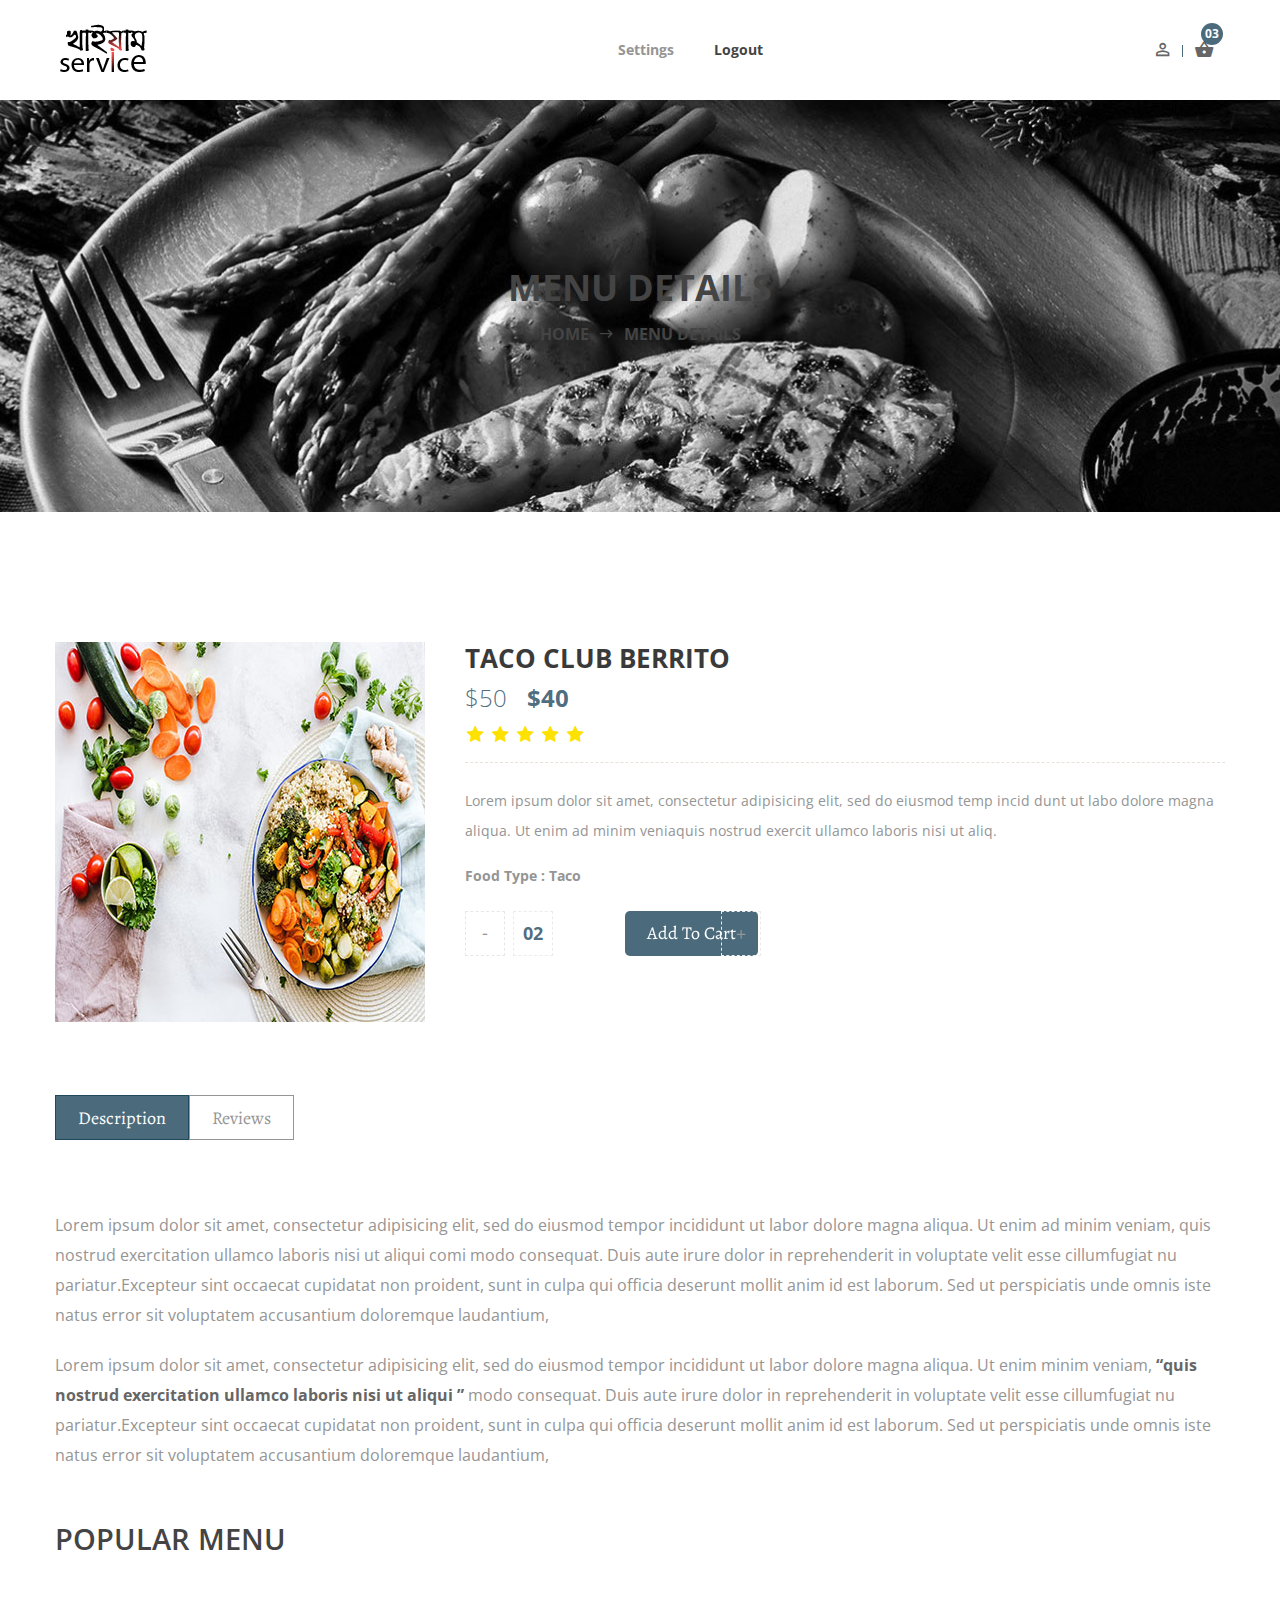
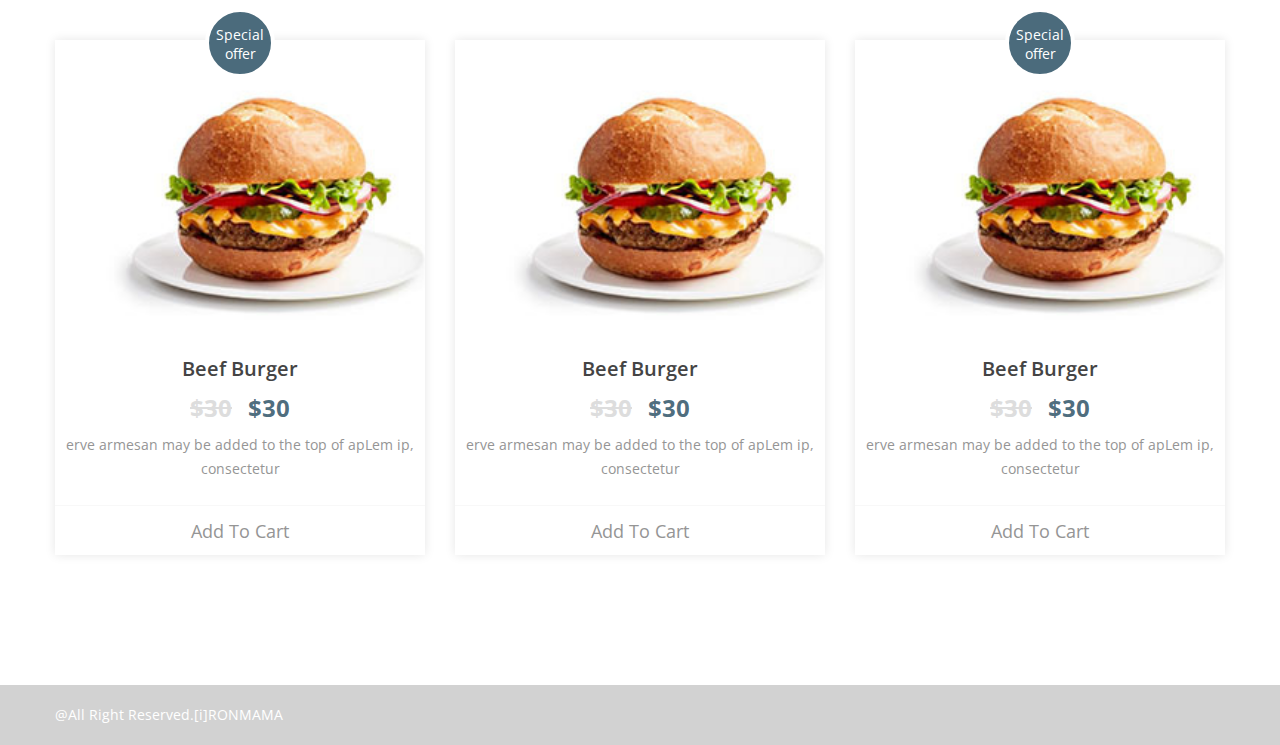
<file: menu-details.html>
<!doctype html>
<html class="no-js" lang="zxx">
<head>
	<meta charset="utf-8">
	<meta http-equiv="x-ua-compatible" content="ie=edge">
	<title>Menu Details ||  KHAIAM Application</title>
	<meta name="description" content="">
	<meta name="viewport" content="width=device-width, initial-scale=1">

	<!-- Favicons -->
	<link rel="shortcut icon" href="images/favicon.png">
	<link rel="apple-touch-icon" href="images/favicon.png">

	<!-- Stylesheets -->
	<link rel="stylesheet" href="css/bootstrap.min.css">
	<link rel="stylesheet" href="css/plugins.css">
	<link rel="stylesheet" href="style.css">

	<!-- Cusom css -->
   <link rel="stylesheet" href="css/custom.css">

	<!-- Modernizer js -->
    <script src="js/vendor/modernizr-3.5.0.min.js"></script>
    <link rel="manifest" href="/manifest.json" />
</head>
<body>
	<!--[if lte IE 9]>
		<p class="browserupgrade">You are using an <strong>outdated</strong> browser. Please <a href="https://browsehappy.com/">upgrade your browser</a> to improve your experience and security.</p>
	<![endif]-->

	<!-- Add your site or application content here -->
	
	<!-- <div class="fakeloader"></div> -->

	<!-- Main wrapper -->
	<div class="wrapper" id="wrapper">
		<!-- Start Header Area -->
        <header class="htc__header bg--white">
            <!-- Start Mainmenu Area -->
            <div id="sticky-header-with-topbar" class="mainmenu__wrap sticky__header">
                <div class="container">
                    <div class="row">
                        <div class="col-lg-2 col-sm-4 col-md-6 order-1 order-lg-1">
                            <div class="logo">
                                <a href="index.html">
                                    <img src="images/logo/foody.png" alt="logo images">
                                </a>
                            </div>
                        </div>
                        <div class="col-lg-9 col-sm-4 col-md-2 order-3 order-lg-2">
                            <div class="main__menu__wrap">
                                <nav class="main__menu__nav d-none d-lg-block">
                                    <ul class="mainmenu">
                                        <!-- <li class="drop"><a href="index.html">Home</a></li>
                                        <li><a href="about-us.html">About</a></li>
                                        <li class="drop"><a href="menu-list.html">Menu</a>
                                            <ul class="dropdown__menu">
                                                <li><a href="menu-list.html">Menu List</a></li>
                                                <li><a href="menu-details.html">Menu Details</a></li>
                                            </ul>
                                        </li>
                                        <li><a href="gallery.html">Gallery</a></li>
                                        <li class="drop"><a href="blog-mesonry.html">Blog</a>
                                            <ul class="dropdown__menu">
                                                <li><a href="blog-mesonry.html">Blog Mesonry</a></li>
                                                <li><a href="blog-details.html">Blog Details</a></li>
                                            </ul>
                                        </li>
                                        <li class="drop"><a href="#">Pages</a>
                                            <ul class="dropdown__menu">
                                                <li><a href="service.html">Service</a></li>
                                                <li><a href="cart.html">Cart Page</a></li>
                                                <li><a href="checkout.html">Checkout Page</a></li>
                                                <li><a href="contact.html">Contact Page</a></li>
                                            </ul>
                                        </li>
                                        <li><a href="contact.html">Contact</a></li> -->
                                        <li><a>Settings</a></li>
                                        <li><a href="index.html">Logout</a></li>
                                    </ul>
                                </nav>
                                
                            </div>
                        </div>
                        <div class="col-lg-1 col-sm-4 col-md-4 order-2 order-lg-3">
                            <div class="header__right d-flex justify-content-end">
                                <div class="log__in">
                                    <a class="accountbox-trigger" href="#"><i class="zmdi zmdi-account-o"></i></a>
                                </div>
                                <div class="shopping__cart">
                                    <a class="minicart-trigger" href="#"><i class="zmdi zmdi-shopping-basket"></i></a>
                                    <div class="shop__qun">
                                        <span>03</span>
                                    </div>
                                </div>
                            </div>
                        </div>
                    </div>
                    <!-- Mobile Menu -->
                        <div class="mobile-menu d-block d-lg-none"></div>
                    <!-- Mobile Menu -->
                </div>
            </div>
            <!-- End Mainmenu Area -->
        </header>
        <!-- End Header Area -->
        <!-- Start Bradcaump area -->
        <div class="ht__bradcaump__area bg-image--18">
            <div class="ht__bradcaump__wrap d-flex align-items-center">
                <div class="container">
                    <div class="row">
                        <div class="col-lg-12 col-md-12 col-sm-12">
                            <div class="bradcaump__inner text-center">
                                <h2 class="bradcaump-title">Menu Details</h2>
                                <nav class="bradcaump-inner">
                                  <a class="breadcrumb-item" href="index.html">Home</a>
                                  <span class="brd-separetor"><i class="zmdi zmdi-long-arrow-right"></i></span>
                                  <span class="breadcrumb-item active">Menu Details</span>
                                </nav>
                            </div>
                        </div>
                    </div>
                </div>
            </div>
        </div>
        <!-- End Bradcaump area --> 
        <!-- Start Blog List View Area -->
        <section class="blog__list__view section-padding--lg menudetails-right-sidebar bg--white">
            <div class="container">
                <div class="row">
                    <div class="col-lg-12 col-md-12 col-sm-12">
                        <div class="food__menu__container">
                            <div class="food__menu__inner d-flex flex-wrap flex-md-nowrap flex-lg-nowrap">
                                <div class="food__menu__thumb">
                                    <img src="images/banner/details/1.jpg" alt="images">
                                </div>
                                <div class="food__menu__details">
                                    <div class="food__menu__content">
                                        <h2>Taco Club Berrito</h2>
                                        <ul class="food__dtl__prize d-flex">
                                            <li class="old__prize">$50</li>
                                            <li>$40</li>
                                        </ul>
                                        <ul class="rating">
                                            <li><i class="fa fa-star"></i></li>
                                            <li><i class="fa fa-star"></i></li>
                                            <li><i class="fa fa-star"></i></li>
                                            <li><i class="fa fa-star"></i></li>
                                            <li><i class="fa fa-star"></i></li>
                                        </ul>
                                        <p>Lorem ipsum dolor sit amet, consectetur adipisicing elit, sed do eiusmod temp incid dunt ut labo dolore magna aliqua. Ut enim ad minim veniaquis nostrud exercit ullamco laboris nisi ut aliq.</p>
                                        <div class="product-action-wrap">
                                            <div class="prodict-statas"><span>Food Type : Taco</span></div>
                                            <div class="product-quantity">
                                                <form id='myform' method='POST' action='#'>
                                                    <div class="product-quantity">
                                                        <div class="cart-plus-minus">
                                                            <input class="cart-plus-minus-box" type="text" name="qtybutton" value="02">
                                                            <div class="add__to__cart__btn">
                                                                <a class="food__btn" href="cart.html">Add To Cart</a>
                                                            </div>
                                                        </div>
                                                    </div>
                                                </form>
                                            </div>
                                        </div>
                                    </div>
                                </div>
                            </div>
                            <!-- Start Product Descrive Area -->
                            <div class="menu__descrive__area">
                                <div class="menu__nav nav nav-tabs" role="tablist">
                                    <a class="active" id="nav-all-tab" data-toggle="tab" href="#nav-all" role="tab">Description</a>
                                    <a id="nav-breakfast-tab" data-toggle="tab" href="#nav-breakfast" role="tab">Reviews</a>
                                </div>
                                <!-- Start Tab Content -->
                                <div class="menu__tab__content tab-content" id="nav-tabContent">
                                    <!-- Start Single Content -->
                                    <div class="single__dec__content fade show active" id="nav-all" role="tabpanel">
                                        <p>Lorem ipsum dolor sit amet, consectetur adipisicing elit, sed do eiusmod tempor incididunt ut labor dolore magna aliqua. Ut enim ad minim veniam, quis nostrud exercitation ullamco laboris nisi ut aliqui comi modo consequat. Duis aute irure dolor in reprehenderit in voluptate velit esse cillumfugiat nu pariatur.Excepteur sint occaecat cupidatat non proident, sunt in culpa qui officia deserunt mollit anim id est laborum. Sed ut perspiciatis unde omnis iste natus error sit voluptatem accusantium doloremque laudantium,</p>
                                        <p>Lorem ipsum dolor sit amet, consectetur adipisicing elit, sed do eiusmod tempor incididunt ut labor dolore magna aliqua. Ut enim  minim veniam, <strong>“quis nostrud exercitation ullamco laboris nisi ut aliqui ”</strong> modo consequat. Duis aute irure dolor in reprehenderit in voluptate velit esse cillumfugiat nu pariatur.Excepteur sint occaecat cupidatat non proident, sunt in culpa qui officia deserunt mollit anim id est laborum. Sed ut perspiciatis unde omnis iste natus error sit voluptatem accusantium doloremque laudantium,</p>
                                    </div>
                                    <!-- End Single Content -->
                                    <!-- Start Single Content -->
                                    <div class="single__dec__content fade" id="nav-breakfast" role="tabpanel">
                                        <div class="review__wrapper">
                                            <!-- Start Single Review -->
                                            <div class="single__review d-flex">
                                                <div class="review__thumb">
                                                    <img src="images/testimonial/rev/1.jpg" alt="review images">
                                                </div>
                                                <div class="review__details">
                                                    <h3>Robart Hanson</h3>
                                                    <div class="rev__meta d-flex justify-content-between">
                                                        <span>Admin - February  13,  2018</span>
                                                        <ul class="rating">
                                                            <li><i class="fa fa-star" aria-hidden="true"></i></li>
                                                            <li><i class="fa fa-star" aria-hidden="true"></i></li>
                                                            <li><i class="fa fa-star" aria-hidden="true"></i></li>
                                                            <li><i class="fa fa-star" aria-hidden="true"></i></li>
                                                            <li><i class="fa fa-star" aria-hidden="true"></i></li>
                                                        </ul>
                                                    </div>
                                                    <p>Lorem ipsum dolor sit amet, consectetur adipis icing elit, sed tdomino eiusd tempor incididunt ut labore et dolore magna aliqua. Ut e veniam, quis nostrud exercitation ullamco laboris nisi ut aliquiconsequat.</p>
                                                </div>
                                            </div>
                                            <!-- End Single Review -->
                                            <!-- Start Single Review -->
                                            <div class="single__review d-flex">
                                                <div class="review__thumb">
                                                    <img src="images/testimonial/rev/2.jpg" alt="review images">
                                                </div>
                                                <div class="review__details">
                                                    <h3>Robart Hanson</h3>
                                                    <div class="rev__meta d-flex justify-content-between">
                                                        <span>Admin - February  13,  2018</span>
                                                        <ul class="rating">
                                                            <li><i class="fa fa-star" aria-hidden="true"></i></li>
                                                            <li><i class="fa fa-star" aria-hidden="true"></i></li>
                                                            <li><i class="fa fa-star" aria-hidden="true"></i></li>
                                                            <li><i class="fa fa-star" aria-hidden="true"></i></li>
                                                            <li><i class="fa fa-star" aria-hidden="true"></i></li>
                                                        </ul>
                                                    </div>
                                                    <p>Lorem ipsum dolor sit amet, consectetur adipis icing eltempor incididunt labore et dolore magna aliqua. Ut enim adm veniam, quis nostrud exercitation.</p>
                                                </div>
                                            </div>
                                            <!-- End Single Review -->
                                        </div>
                                    </div>
                                    <!-- End Single Content -->
                                </div>
                                <!-- End Tab Content -->
                            </div>
                            <!-- End Product Descrive Area -->
                        </div>
                        <div class="row">
                            <div class="col-md-12">
                                <div class="popupal__menu">
                                    <h4>Popular Menu</h4>
                                </div>
                            </div>
                        </div>
                        <div class="row mt--30">
                            <!-- Start Single Product -->
                            <div class="col-lg-4 col-md-6 col-sm-12">
                                <div class="beef_product">
                                    <div class="beef__thumb">
                                        <a href="menu-details.html">
                                            <img src="images/beef/1.jpg" alt="beef images">
                                        </a>
                                    </div>
                                    <div class="beef__hover__info">
                                        <div class="beef__hover__inner">
                                            <span>Special</span>
                                            <span>offer</span>
                                        </div>
                                    </div>
                                    <div class="beef__details">
                                        <h4><a href="menu-details.html">Beef Burger</a></h4>
                                        <ul class="beef__prize">
                                            <li class="old__prize">$30</li>
                                            <li>$30</li>
                                        </ul>
                                        <p>erve armesan may be added to the top of apLem ip, consectetur</p>
                                        <div class="beef__cart__btn">
                                            <a href="cart.html">Add To Cart</a>
                                        </div>
                                    </div>
                                </div>
                            </div>
                            <!-- End Single Product -->
                            <!-- Start Single Product -->
                            <div class="col-lg-4 col-md-6 col-sm-12">
                                <div class="beef_product">
                                    <div class="beef__thumb">
                                        <a href="menu-details.html">
                                            <img src="images/beef/2.jpg" alt="beef images">
                                        </a>
                                    </div>
                                    <div class="beef__details">
                                        <h4><a href="menu-details.html">Beef Burger</a></h4>
                                        <ul class="beef__prize">
                                            <li class="old__prize">$30</li>
                                            <li>$30</li>
                                        </ul>
                                        <p>erve armesan may be added to the top of apLem ip, consectetur</p>
                                        <div class="beef__cart__btn">
                                            <a href="cart.html">Add To Cart</a>
                                        </div>
                                    </div>
                                </div>
                            </div>
                            <!-- End Single Product -->
                            <!-- Start Single Product -->
                            <div class="col-lg-4 col-md-6 col-sm-12">
                                <div class="beef_product">
                                    <div class="beef__thumb">
                                        <a href="menu-details.html">
                                            <img src="images/beef/3.jpg" alt="beef images">
                                        </a>
                                    </div>
                                    <div class="beef__hover__info">
                                        <div class="beef__hover__inner">
                                            <span>Special</span>
                                            <span>offer</span>
                                        </div>
                                    </div>
                                    <div class="beef__details">
                                        <h4><a href="menu-details.html">Beef Burger</a></h4>
                                        <ul class="beef__prize">
                                            <li class="old__prize">$30</li>
                                            <li>$30</li>
                                        </ul>
                                        <p>erve armesan may be added to the top of apLem ip, consectetur</p>
                                        <div class="beef__cart__btn">
                                            <a href="cart.html">Add To Cart</a>
                                        </div>
                                    </div>
                                </div>
                            </div>
                            <!-- End Single Product -->
                        </div>
                    </div>
                </div>
            </div>
        </section>
        <!-- End Blog List View Area -->
        <!-- Start Footer Area -->
        <footer class="footer__area footer--1">
            <div class="copyright bg--theme">
                <div class="container">
                    <div class="row">
                        <div class="col-lg-12 col-md-12 col-sm-12">
                            <div class="copyright__inner">
                                <div class="cpy__right--left">
                                    <p>@All Right Reserved.<a href="#">[i]RONMAMA</a></p>
                                </div>
                            </div>
                        </div>
                    </div>
                </div>
            </div>
        </footer>
        <!-- End Footer Area -->
        <!-- Login Form -->
        <div class="accountbox-wrapper">
            <div class="accountbox text-left">
                <ul class="nav accountbox__filters" id="myTab" role="tablist">
                    <li>
                        <a class="active" id="log-tab" data-toggle="tab" href="#log" role="tab" aria-controls="log" aria-selected="true">Login</a>
                    </li>
                    <li>
                        <a id="profile-tab" data-toggle="tab" href="#profile" role="tab" aria-controls="profile" aria-selected="false">Register</a>
                    </li>
                </ul>
                <div class="accountbox__inner tab-content" id="myTabContent">
                    <div class="accountbox__login tab-pane fade show active" id="log" role="tabpanel" aria-labelledby="log-tab">
                        <form action="#">
                            <div class="single-input">
                                <input class="cr-round--lg" type="text" placeholder="User name or email">
                            </div>
                            <div class="single-input">
                                <input class="cr-round--lg" type="password" placeholder="Password">
                            </div>
                            <div class="single-input">
                                <button type="submit" class="food__btn"><span>Go</span></button>
                            </div>
                            <div class="accountbox-login__others">
                                <h6>Or login with</h6>
                                <div class="social-icons">
                                    <ul>
                                        <li class="facebook"><a href="https://www.facebook.com/"><i class="fa fa-facebook"></i></a></li>
                                        <li class="twitter"><a href="https://twitter.com/"><i class="fa fa-twitter"></i></a></li>
                                        <li class="pinterest"><a href="#"><i class="fa fa-google-plus"></i></a></li>
                                    </ul>
                                </div>
                            </div>
                        </form>
                    </div>
                    <div class="accountbox__register tab-pane fade" id="profile" role="tabpanel" aria-labelledby="profile-tab">
                        <form action="#">
                            <div class="single-input">
                                <input class="cr-round--lg" type="text" placeholder="User name">
                            </div>
                            <div class="single-input">
                                <input class="cr-round--lg" type="email" placeholder="Email address">
                            </div>
                            <div class="single-input">
                                <input class="cr-round--lg" type="password" placeholder="Password">
                            </div>
                            <div class="single-input">
                                <input class="cr-round--lg" type="password" placeholder="Confirm password">
                            </div>
                            <div class="single-input">
                                <button type="submit" class="food__btn"><span>Sign Up</span></button>
                            </div>
                        </form>
                    </div>
                    <span class="accountbox-close-button"><i class="zmdi zmdi-close"></i></span>
                </div>
            </div>
        </div><!-- //Login Form -->
            <!-- Cartbox -->
        <div class="cartbox-wrap">
            <div class="cartbox text-right">
                <button class="cartbox-close"><i class="zmdi zmdi-close"></i></button>
                <div class="cartbox__inner text-left">
                    <div class="cartbox__items">
                        <!-- Cartbox Single Item -->
                        <div class="cartbox__item">
                            <div class="cartbox__item__thumb">
                                <a href="product-details.html">
                                    <img src="images/blog/sm-img/1.jpg" alt="small thumbnail">
                                </a>
                            </div>
                            <div class="cartbox__item__content">
                                <h5><a href="product-details.html" class="product-name">Vanila Muffin</a></h5>
                                <p>Qty: <span>01</span></p>
                                <span class="price">$15</span>
                            </div>
                            <button class="cartbox__item__remove">
                                <i class="fa fa-trash"></i>
                            </button>
                        </div><!-- //Cartbox Single Item -->
                        <!-- Cartbox Single Item -->
                        <div class="cartbox__item">
                            <div class="cartbox__item__thumb">
                                <a href="product-details.html">
                                    <img src="images/blog/sm-img/2.jpg" alt="small thumbnail">
                                </a>
                            </div>
                            <div class="cartbox__item__content">
                                <h5><a href="product-details.html" class="product-name">Wheat Bread</a></h5>
                                <p>Qty: <span>01</span></p>
                                <span class="price">$25</span>
                            </div>
                            <button class="cartbox__item__remove">
                                <i class="fa fa-trash"></i>
                            </button>
                        </div><!-- //Cartbox Single Item -->
                        <!-- Cartbox Single Item -->
                        <div class="cartbox__item">
                            <div class="cartbox__item__thumb">
                                <a href="product-details.html">
                                    <img src="images/blog/sm-img/3.jpg" alt="small thumbnail">
                                </a>
                            </div>
                            <div class="cartbox__item__content">
                                <h5><a href="product-details.html" class="product-name">Mixed Fruits Pie</a></h5>
                                <p>Qty: <span>01</span></p>
                                <span class="price">$30</span>
                            </div>
                            <button class="cartbox__item__remove">
                                <i class="fa fa-trash"></i>
                            </button>
                        </div><!-- //Cartbox Single Item -->
                    </div>
                    <div class="cartbox__total">
                        <ul>
                            <li><span class="cartbox__total__title">Subtotal</span><span class="price">$70</span></li>
                            <li class="shipping-charge"><span class="cartbox__total__title">Shipping Charge</span><span class="price">$05</span></li>
                            <li class="grandtotal">Total<span class="price">$75</span></li>
                        </ul>
                    </div>
                    <div class="cartbox__buttons">
                        <a class="food__btn" href="cart.html"><span>View cart</span></a>
                        <a class="food__btn" href="checkout.html"><span>Checkout</span></a>
                    </div>
                </div>
            </div>
        </div><!-- //Cartbox -->   
	</div><!-- //Main wrapper -->

	<!-- JS Files -->
	<script src="js/vendor/jquery-3.2.1.min.js"></script>
	<script src="js/popper.min.js"></script>
	<script src="js/bootstrap.min.js"></script>
	<script src="js/plugins.js"></script>
    <script src="js/active.js"></script>
    <script src="js/app.js"></script>
</body>
</html>
</file>
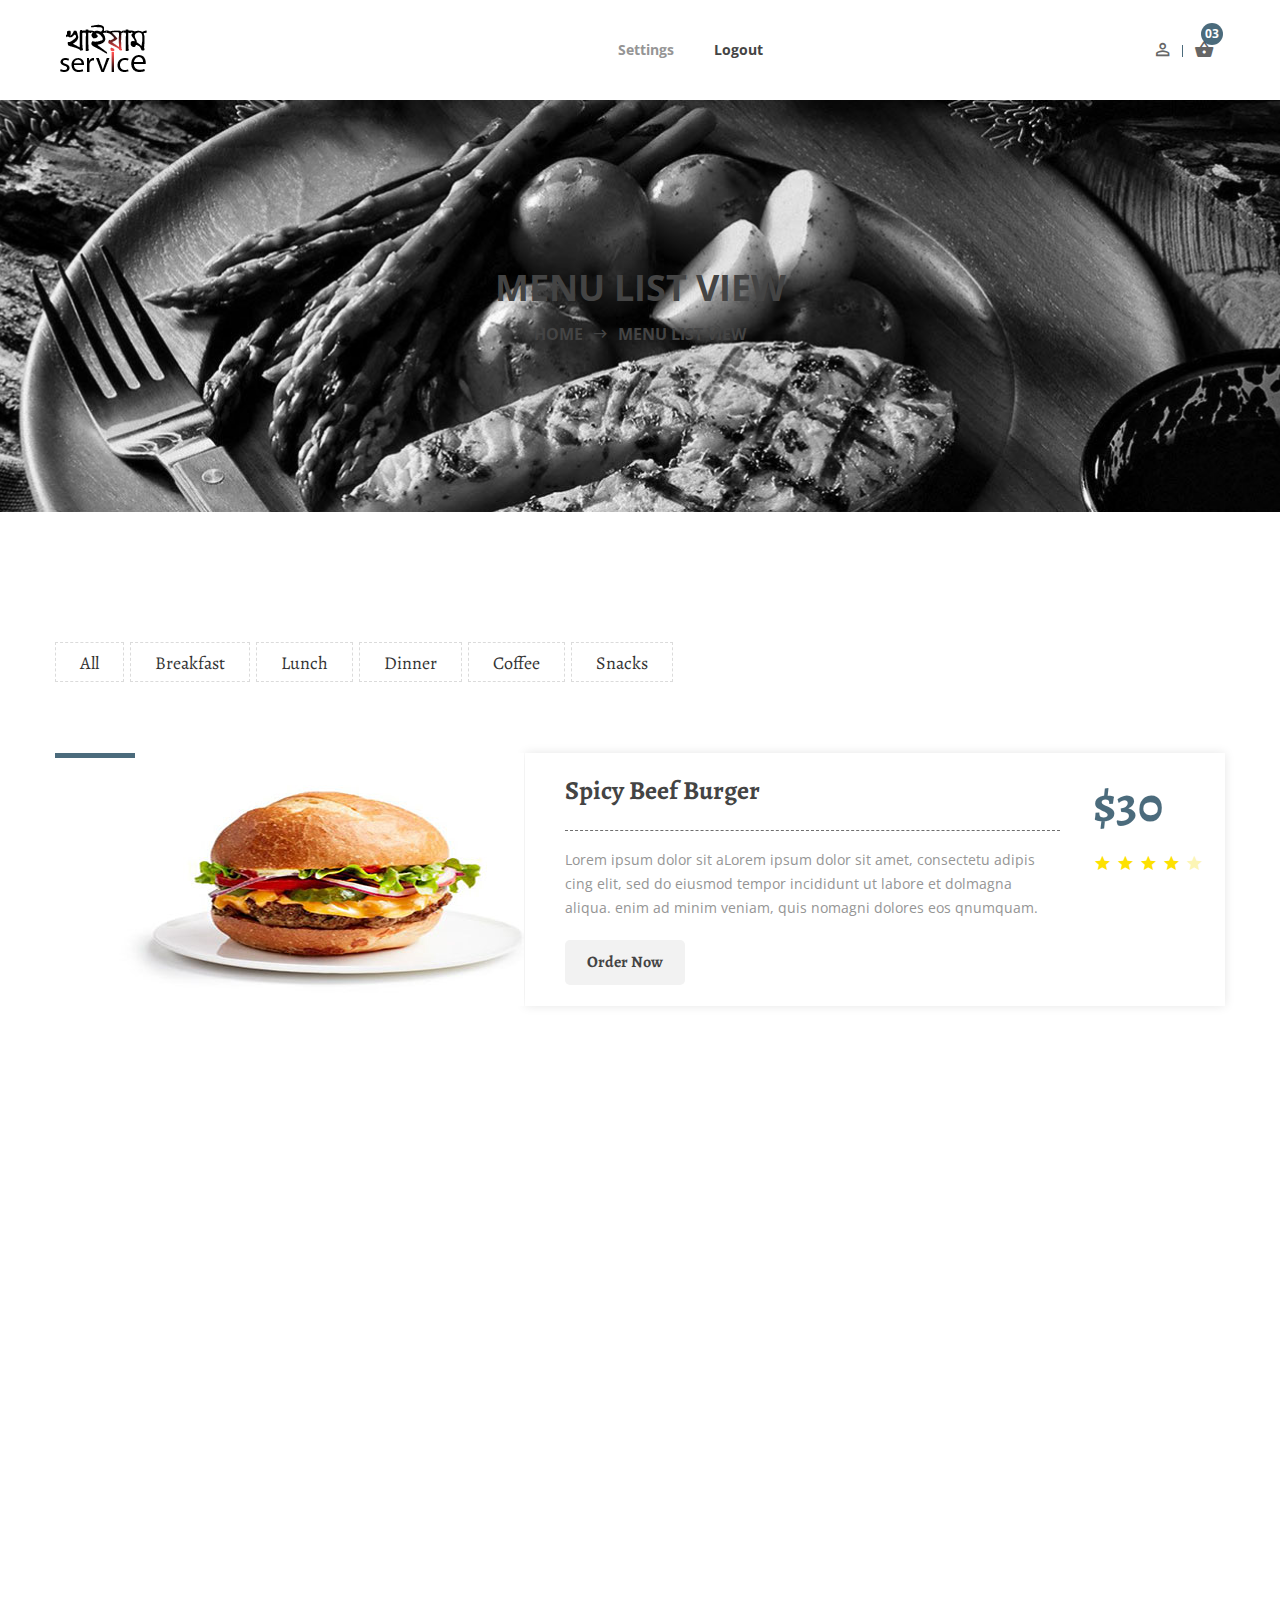
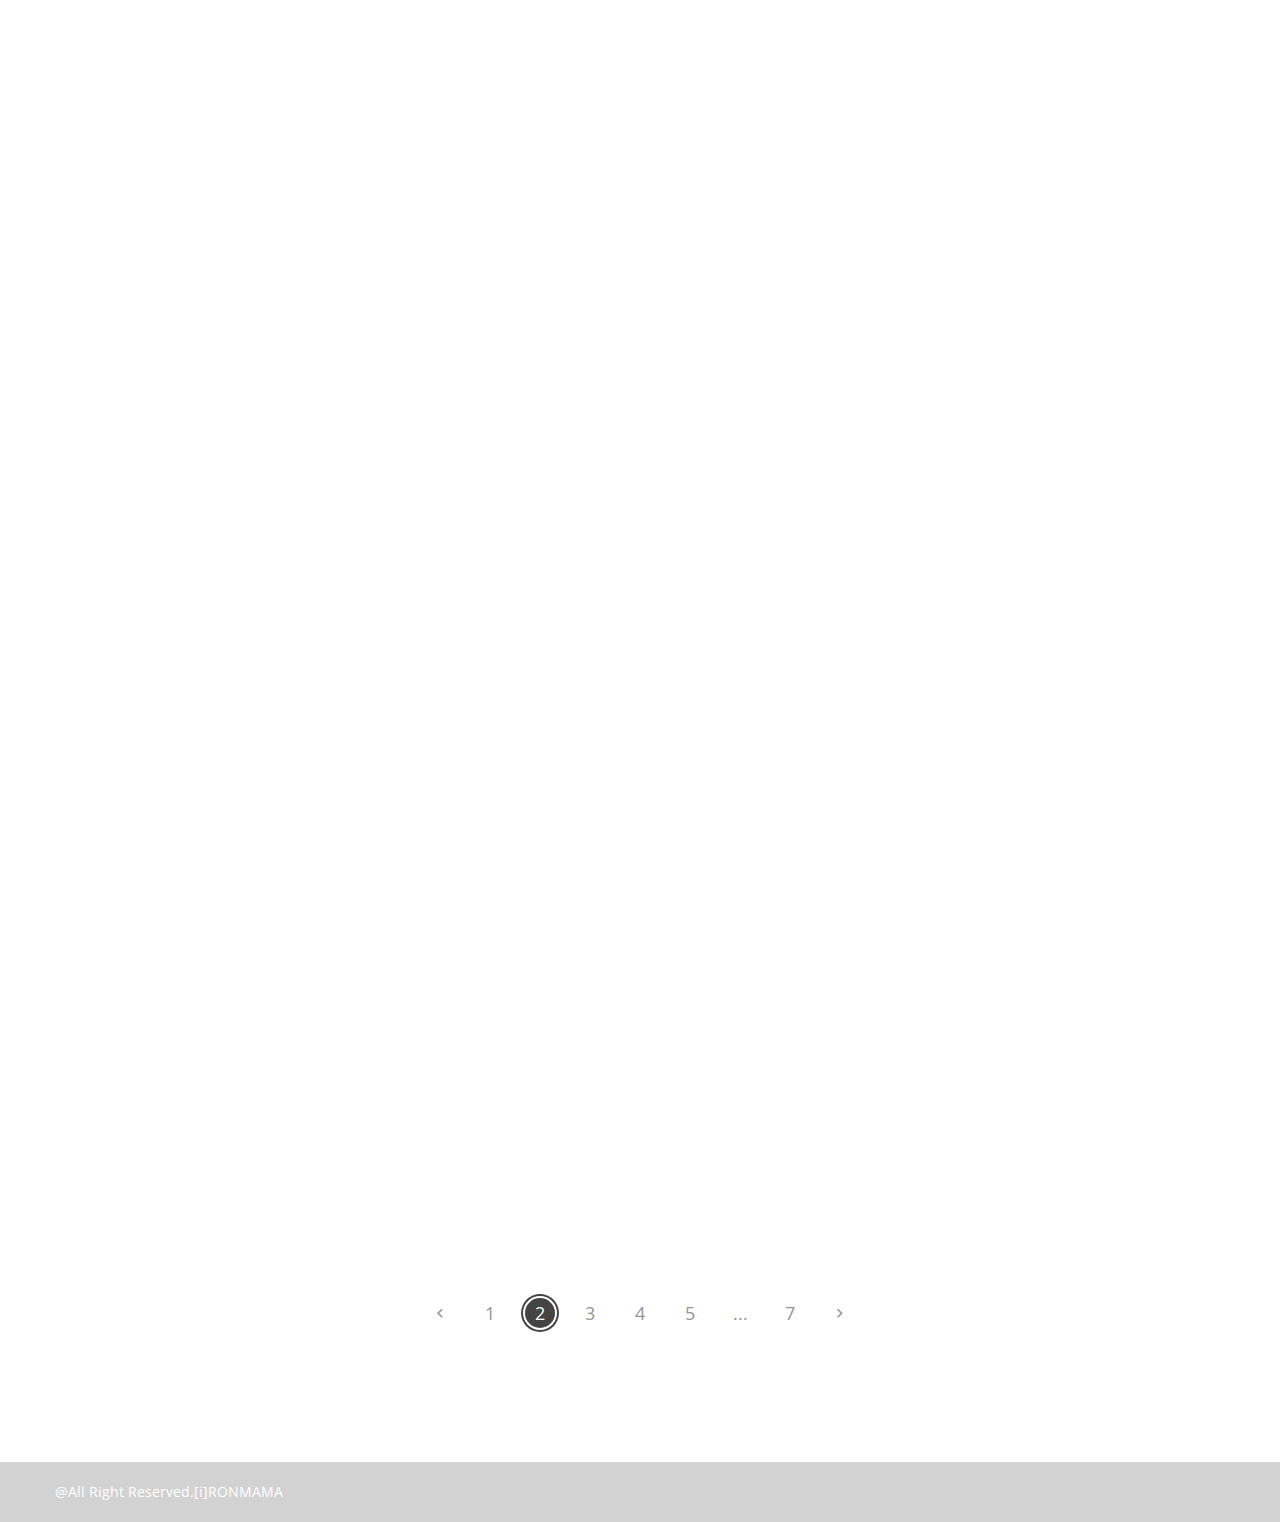
<file: menu-list.html>
<!doctype html>
<html class="no-js" lang="zxx">
<head>
	<meta charset="utf-8">
	<meta http-equiv="x-ua-compatible" content="ie=edge">
	<title>Menu-List ||  KHAIAM Application</title>
	<meta name="description" content="">
	<meta name="viewport" content="width=device-width, initial-scale=1">

	<!-- Favicons -->
	<link rel="shortcut icon" href="images/favicon.png">
	<link rel="apple-touch-icon" href="images/favicon.png">

	<!-- Stylesheets -->
	<link rel="stylesheet" href="css/bootstrap.min.css">
	<link rel="stylesheet" href="css/plugins.css">
	<link rel="stylesheet" href="style.css">

	<!-- Cusom css -->
   <link rel="stylesheet" href="css/custom.css">

	<!-- Modernizer js -->
    <script src="js/vendor/modernizr-3.5.0.min.js"></script>
    <link rel="manifest" href="/manifest.json" />
</head>
<body>
	<!--[if lte IE 9]>
		<p class="browserupgrade">You are using an <strong>outdated</strong> browser. Please <a href="https://browsehappy.com/">upgrade your browser</a> to improve your experience and security.</p>
	<![endif]-->

	<!-- Add your site or application content here -->
	
	<!-- <div class="fakeloader"></div> -->

	<!-- Main wrapper -->
	<div class="wrapper" id="wrapper">
		<!-- Start Header Area -->
        <header class="htc__header bg--white">
            <!-- Start Mainmenu Area -->
            <div id="sticky-header-with-topbar" class="mainmenu__wrap sticky__header">
                <div class="container">
                    <div class="row">
                        <div class="col-lg-2 col-sm-4 col-md-6 order-1 order-lg-1">
                            <div class="logo">
                                <a href="index.html">
                                    <img src="images/logo/foody.png" alt="logo images">
                                </a>
                            </div>
                        </div>
                        <div class="col-lg-9 col-sm-4 col-md-2 order-3 order-lg-2">
                            <div class="main__menu__wrap">
                                <nav class="main__menu__nav d-none d-lg-block">
                                    <ul class="mainmenu">
                                        <!-- <li class="drop"><a href="index.html">Home</a></li>
                                        <li><a href="about-us.html">About</a></li>
                                        <li class="drop"><a href="menu-list.html">Menu</a>
                                            <ul class="dropdown__menu">
                                                <li><a href="menu-list.html">Menu List</a></li>
                                                <li><a href="menu-details.html">Menu Details</a></li>
                                            </ul>
                                        </li>
                                        <li><a href="gallery.html">Gallery</a></li>
                                        <li class="drop"><a href="blog-mesonry.html">Blog</a>
                                            <ul class="dropdown__menu">
                                                <li><a href="blog-mesonry.html">Blog Mesonry</a></li>
                                                <li><a href="blog-details.html">Blog Details</a></li>
                                            </ul>
                                        </li>
                                        <li class="drop"><a href="#">Pages</a>
                                            <ul class="dropdown__menu">
                                                <li><a href="service.html">Service</a></li>
                                                <li><a href="cart.html">Cart Page</a></li>
                                                <li><a href="checkout.html">Checkout Page</a></li>
                                                <li><a href="contact.html">Contact Page</a></li>
                                            </ul>
                                        </li>
                                        <li><a href="contact.html">Contact</a></li> -->
                                        <li><a>Settings</a></li>
                                        <li><a href="index.html">Logout</a></li>
                                    </ul>
                                </nav>
                                
                            </div>
                        </div>
                        <div class="col-lg-1 col-sm-4 col-md-4 order-2 order-lg-3">
                            <div class="header__right d-flex justify-content-end">
                                <div class="log__in">
                                    <a class="accountbox-trigger" href="#"><i class="zmdi zmdi-account-o"></i></a>
                                </div>
                                <div class="shopping__cart">
                                    <a class="minicart-trigger" href="#"><i class="zmdi zmdi-shopping-basket"></i></a>
                                    <div class="shop__qun">
                                        <span>03</span>
                                    </div>
                                </div>
                            </div>
                        </div>
                    </div>
                    <!-- Mobile Menu -->
                        <div class="mobile-menu d-block d-lg-none"></div>
                    <!-- Mobile Menu -->
                </div>
            </div>
            <!-- End Mainmenu Area -->
        </header>
        <!-- End Header Area -->
        <!-- Start Bradcaump area -->
        <div class="ht__bradcaump__area bg-image--18">
            <div class="ht__bradcaump__wrap d-flex align-items-center">
                <div class="container">
                    <div class="row">
                        <div class="col-lg-12 col-md-12 col-sm-12">
                            <div class="bradcaump__inner text-center">
                                <h2 class="bradcaump-title">menu List view</h2>
                                <nav class="bradcaump-inner">
                                  <a class="breadcrumb-item" href="index.html">Home</a>
                                  <span class="brd-separetor"><i class="zmdi zmdi-long-arrow-right"></i></span>
                                  <span class="breadcrumb-item active">menu List view</span>
                                </nav>
                            </div>
                        </div>
                    </div>
                </div>
            </div>
        </div>
        <!-- End Bradcaump area --> 
        <!-- Start Menu Grid Area -->
        <section class="food__menu__grid__area section-padding--lg">
            <div class="container">
                <div class="row">
                    <div class="col-lg-12">
                        <div class="food__nav nav nav-tabs" role="tablist">
                            <a class="active" id="nav-all-tab" data-toggle="tab" href="#nav-all" role="tab">All</a>
                            <a id="nav-breakfast-tab" data-toggle="tab" href="#nav-breakfast" role="tab">Breakfast</a>
                            <a id="nav-lunch-tab" data-toggle="tab" href="#nav-lunch" role="tab">Lunch</a>
                            <a id="nav-dinner-tab" data-toggle="tab" href="#nav-dinner" role="tab">Dinner</a>
                            <a id="nav-coffee-tab" data-toggle="tab" href="#nav-coffee" role="tab">Coffee</a>
                            <a id="nav-snacks-tab" data-toggle="tab" href="#nav-snacks" role="tab">Snacks</a>
                        </div>
                    </div>
                </div>
                <div class="row mt--30">
                    <div class="col-lg-12">
                        <div class="fd__tab__content tab-content" id="nav-tabContent">
                            <!-- Start Single Content -->
                            <div class="food__list__tab__content tab-pane fade show active" id="nav-all" role="tabpanel">
                                <!-- Start Single Food -->
                                <div class="single__food__list d-flex wow fadeInUp">
                                    <div class="food__list__thumb">
                                        <a href="menu-details.html">
                                            <img src="images/menu-list/1.jpg" alt="list food images">
                                        </a>
                                    </div>
                                    <div class="food__list__inner d-flex align-items-center justify-content-between">
                                        <div class="food__list__details">
                                            <h2><a href="menu-details.html">Spicy Beef Burger</a></h2>
                                            <p>Lorem ipsum dolor sit aLorem ipsum dolor sit amet, consectetu adipis cing elit, sed do eiusmod tempor incididunt ut labore et dolmagna aliqua. enim ad minim veniam, quis nomagni dolores eos qnumquam.</p>
                                            <div class="list__btn">
                                                <a class="food__btn grey--btn theme--hover" href="menu-details.html">Order Now</a>
                                            </div>
                                        </div>
                                        <div class="food__rating">
                                            <div class="list__food__prize">
                                                <span>$30</span>
                                            </div>
                                            <ul class="rating">
                                                <li><i class="zmdi zmdi-star"></i></li>
                                                <li><i class="zmdi zmdi-star"></i></li>
                                                <li><i class="zmdi zmdi-star"></i></li>
                                                <li><i class="zmdi zmdi-star"></i></li>
                                                <li class="rating__opasity"><i class="zmdi zmdi-star"></i></li>
                                            </ul>
                                        </div>
                                    </div>
                                </div>
                                <!-- End Single Food -->
                                <!-- Start Single Food -->
                                <div class="single__food__list d-flex wow fadeInUp">
                                    <div class="food__list__thumb">
                                        <a href="menu-details.html">
                                            <img src="images/menu-list/2.jpg" alt="list food images">
                                        </a>
                                    </div>
                                    <div class="food__list__inner d-flex align-items-center justify-content-between">
                                        <div class="food__list__details">
                                            <h2><a href="menu-details.html">Spicy Chily Chicken</a></h2>
                                            <p>Lorem ipsum dolor sit aLorem ipsum dolor sit amet, consectetu adipis cing elit, sed do eiusmod tempor incididunt ut labore et dolmagna aliqua. enim ad minim veniam, quis nomagni dolores eos qnumquam.</p>
                                            <div class="list__btn">
                                                <a class="food__btn grey--btn theme--hover" href="menu-details.html">Order Now</a>
                                            </div>
                                        </div>
                                        <div class="food__rating">
                                            <div class="list__food__prize">
                                                <span>$30</span>
                                            </div>
                                            <ul class="rating">
                                                <li><i class="zmdi zmdi-star"></i></li>
                                                <li><i class="zmdi zmdi-star"></i></li>
                                                <li><i class="zmdi zmdi-star"></i></li>
                                                <li><i class="zmdi zmdi-star"></i></li>
                                                <li class="rating__opasity"><i class="zmdi zmdi-star"></i></li>
                                            </ul>
                                        </div>
                                    </div>
                                </div>
                                <!-- End Single Food -->
                                <!-- Start Single Food -->
                                <div class="single__food__list d-flex wow fadeInUp">
                                    <div class="food__list__thumb">
                                        <a href="menu-details.html">
                                            <img src="images/menu-list/3.jpg" alt="list food images">
                                        </a>
                                    </div>
                                    <div class="food__list__inner d-flex align-items-center justify-content-between">
                                        <div class="food__list__details">
                                            <h2><a href="menu-details.html">Mixed Fruit Lassi</a></h2>
                                            <p>Lorem ipsum dolor sit aLorem ipsum dolor sit amet, consectetu adipis cing elit, sed do eiusmod tempor incididunt ut labore et dolmagna aliqua. enim ad minim veniam, quis nomagni dolores eos qnumquam.</p>
                                            <div class="list__btn">
                                                <a class="food__btn grey--btn theme--hover" href="menu-details.html">Order Now</a>
                                            </div>
                                        </div>
                                        <div class="food__rating">
                                            <div class="list__food__prize">
                                                <span>$30</span>
                                            </div>
                                            <ul class="rating">
                                                <li><i class="zmdi zmdi-star"></i></li>
                                                <li><i class="zmdi zmdi-star"></i></li>
                                                <li><i class="zmdi zmdi-star"></i></li>
                                                <li><i class="zmdi zmdi-star"></i></li>
                                                <li class="rating__opasity"><i class="zmdi zmdi-star"></i></li>
                                            </ul>
                                        </div>
                                    </div>
                                </div>
                                <!-- End Single Food -->
                                <!-- Start Single Food -->
                                <div class="single__food__list d-flex wow fadeInUp">
                                    <div class="food__list__thumb">
                                        <a href="menu-details.html">
                                            <img src="images/menu-list/4.jpg" alt="list food images">
                                        </a>
                                    </div>
                                    <div class="food__list__inner d-flex align-items-center justify-content-between">
                                        <div class="food__list__details">
                                            <h2><a href="menu-details.html">Mixed Fruit Lassi</a></h2>
                                            <p>Lorem ipsum dolor sit aLorem ipsum dolor sit amet, consectetu adipis cing elit, sed do eiusmod tempor incididunt ut labore et dolmagna aliqua. enim ad minim veniam, quis nomagni dolores eos qnumquam.</p>
                                            <div class="list__btn">
                                                <a class="food__btn grey--btn theme--hover" href="menu-details.html">Order Now</a>
                                            </div>
                                        </div>
                                        <div class="food__rating">
                                            <div class="list__food__prize">
                                                <span>$30</span>
                                            </div>
                                            <ul class="rating">
                                                <li><i class="zmdi zmdi-star"></i></li>
                                                <li><i class="zmdi zmdi-star"></i></li>
                                                <li><i class="zmdi zmdi-star"></i></li>
                                                <li><i class="zmdi zmdi-star"></i></li>
                                                <li class="rating__opasity"><i class="zmdi zmdi-star"></i></li>
                                            </ul>
                                        </div>
                                    </div>
                                </div>
                                <!-- End Single Food -->
                                <!-- Start Single Food -->
                                <div class="single__food__list d-flex wow fadeInUp">
                                    <div class="food__list__thumb">
                                        <a href="menu-details.html">
                                            <img src="images/menu-list/5.jpg" alt="list food images">
                                        </a>
                                    </div>
                                    <div class="food__list__inner d-flex align-items-center justify-content-between">
                                        <div class="food__list__details">
                                            <h2><a href="menu-details.html">Mixed Fruit Lassi</a></h2>
                                            <p>Lorem ipsum dolor sit aLorem ipsum dolor sit amet, consectetu adipis cing elit, sed do eiusmod tempor incididunt ut labore et dolmagna aliqua. enim ad minim veniam, quis nomagni dolores eos qnumquam.</p>
                                            <div class="list__btn">
                                                <a class="food__btn grey--btn theme--hover" href="menu-details.html">Order Now</a>
                                            </div>
                                        </div>
                                        <div class="food__rating">
                                            <div class="list__food__prize">
                                                <span>$30</span>
                                            </div>
                                            <ul class="rating">
                                                <li><i class="zmdi zmdi-star"></i></li>
                                                <li><i class="zmdi zmdi-star"></i></li>
                                                <li><i class="zmdi zmdi-star"></i></li>
                                                <li><i class="zmdi zmdi-star"></i></li>
                                                <li class="rating__opasity"><i class="zmdi zmdi-star"></i></li>
                                            </ul>
                                        </div>
                                    </div>
                                </div>
                                <!-- End Single Food -->
                                <!-- Start Single Food -->
                                <div class="single__food__list d-flex wow fadeInUp">
                                    <div class="food__list__thumb">
                                        <a href="menu-details.html">
                                            <img src="images/menu-list/6.jpg" alt="list food images">
                                        </a>
                                    </div>
                                    <div class="food__list__inner d-flex align-items-center justify-content-between">
                                        <div class="food__list__details">
                                            <h2><a href="menu-details.html">Mixed Fruit Lassi</a></h2>
                                            <p>Lorem ipsum dolor sit aLorem ipsum dolor sit amet, consectetu adipis cing elit, sed do eiusmod tempor incididunt ut labore et dolmagna aliqua. enim ad minim veniam, quis nomagni dolores eos qnumquam.</p>
                                            <div class="list__btn">
                                                <a class="food__btn grey--btn theme--hover" href="menu-details.html">Order Now</a>
                                            </div>
                                        </div>
                                        <div class="food__rating">
                                            <div class="list__food__prize">
                                                <span>$30</span>
                                            </div>
                                            <ul class="rating">
                                                <li><i class="zmdi zmdi-star"></i></li>
                                                <li><i class="zmdi zmdi-star"></i></li>
                                                <li><i class="zmdi zmdi-star"></i></li>
                                                <li><i class="zmdi zmdi-star"></i></li>
                                                <li class="rating__opasity"><i class="zmdi zmdi-star"></i></li>
                                            </ul>
                                        </div>
                                    </div>
                                </div>
                                <!-- End Single Food -->
                                <!-- Start Single Food -->
                                <div class="single__food__list d-flex wow fadeInUp">
                                    <div class="food__list__thumb">
                                        <a href="menu-details.html">
                                            <img src="images/menu-list/1.jpg" alt="list food images">
                                        </a>
                                    </div>
                                    <div class="food__list__inner d-flex align-items-center justify-content-between">
                                        <div class="food__list__details">
                                            <h2><a href="menu-details.html">Special Chocolety Toast</a></h2>
                                            <p>Lorem ipsum dolor sit aLorem ipsum dolor sit amet, consectetu adipis cing elit, sed do eiusmod tempor incididunt ut labore et dolmagna aliqua. enim ad minim veniam, quis nomagni dolores eos qnumquam.</p>
                                            <div class="list__btn">
                                                <a class="food__btn grey--btn theme--hover" href="menu-details.html">Order Now</a>
                                            </div>
                                        </div>
                                        <div class="food__rating">
                                            <div class="list__food__prize">
                                                <span>$30</span>
                                            </div>
                                            <ul class="rating">
                                                <li><i class="zmdi zmdi-star"></i></li>
                                                <li><i class="zmdi zmdi-star"></i></li>
                                                <li><i class="zmdi zmdi-star"></i></li>
                                                <li><i class="zmdi zmdi-star"></i></li>
                                                <li class="rating__opasity"><i class="zmdi zmdi-star"></i></li>
                                            </ul>
                                        </div>
                                    </div>
                                </div>
                                <!-- End Single Food -->
                            </div>
                            <!-- End Single Content -->
                            <!-- Start Single Content -->
                            <div class="food__list__tab__content tab-pane fade" id="nav-breakfast" role="tabpanel">
                                <!-- Start Single Food -->
                                <div class="single__food__list d-flex wow fadeInUp">
                                    <div class="food__list__thumb">
                                        <a href="menu-details.html">
                                            <img src="images/menu-list/4.jpg" alt="list food images">
                                        </a>
                                    </div>
                                    <div class="food__list__inner d-flex align-items-center justify-content-between">
                                        <div class="food__list__details">
                                            <h2><a href="menu-details.html">Special Chocolety Toast</a></h2>
                                            <p>Lorem ipsum dolor sit aLorem ipsum dolor sit amet, consectetu adipis cing elit, sed do eiusmod tempor incididunt ut labore et dolmagna aliqua. enim ad minim veniam, quis nomagni dolores eos qnumquam.</p>
                                            <div class="list__btn">
                                                <a class="food__btn grey--btn theme--hover" href="menu-details.html">Order Now</a>
                                            </div>
                                        </div>
                                        <div class="food__rating">
                                            <div class="list__food__prize">
                                                <span>$30</span>
                                            </div>
                                            <ul class="rating">
                                                <li><i class="zmdi zmdi-star"></i></li>
                                                <li><i class="zmdi zmdi-star"></i></li>
                                                <li><i class="zmdi zmdi-star"></i></li>
                                                <li><i class="zmdi zmdi-star"></i></li>
                                                <li class="rating__opasity"><i class="zmdi zmdi-star"></i></li>
                                            </ul>
                                        </div>
                                    </div>
                                </div>
                                <!-- End Single Food -->
                                <!-- Start Single Food -->
                                <div class="single__food__list d-flex wow fadeInUp">
                                    <div class="food__list__thumb">
                                        <a href="menu-details.html">
                                            <img src="images/menu-list/5.jpg" alt="list food images">
                                        </a>
                                    </div>
                                    <div class="food__list__inner d-flex align-items-center justify-content-between">
                                        <div class="food__list__details">
                                            <h2><a href="menu-details.html">Spicy Chily Chicken</a></h2>
                                            <p>Lorem ipsum dolor sit aLorem ipsum dolor sit amet, consectetu adipis cing elit, sed do eiusmod tempor incididunt ut labore et dolmagna aliqua. enim ad minim veniam, quis nomagni dolores eos qnumquam.</p>
                                            <div class="list__btn">
                                                <a class="food__btn grey--btn theme--hover" href="menu-details.html">Order Now</a>
                                            </div>
                                        </div>
                                        <div class="food__rating">
                                            <div class="list__food__prize">
                                                <span>$30</span>
                                            </div>
                                            <ul class="rating">
                                                <li><i class="zmdi zmdi-star"></i></li>
                                                <li><i class="zmdi zmdi-star"></i></li>
                                                <li><i class="zmdi zmdi-star"></i></li>
                                                <li><i class="zmdi zmdi-star"></i></li>
                                                <li class="rating__opasity"><i class="zmdi zmdi-star"></i></li>
                                            </ul>
                                        </div>
                                    </div>
                                </div>
                                <!-- End Single Food -->
                                <!-- Start Single Food -->
                                <div class="single__food__list d-flex wow fadeInUp">
                                    <div class="food__list__thumb">
                                        <a href="menu-details.html">
                                            <img src="images/menu-list/6.jpg" alt="list food images">
                                        </a>
                                    </div>
                                    <div class="food__list__inner d-flex align-items-center justify-content-between">
                                        <div class="food__list__details">
                                            <h2><a href="menu-details.html">Mixed Fruit Lassi</a></h2>
                                            <p>Lorem ipsum dolor sit aLorem ipsum dolor sit amet, consectetu adipis cing elit, sed do eiusmod tempor incididunt ut labore et dolmagna aliqua. enim ad minim veniam, quis nomagni dolores eos qnumquam.</p>
                                            <div class="list__btn">
                                                <a class="food__btn grey--btn theme--hover" href="menu-details.html">Order Now</a>
                                            </div>
                                        </div>
                                        <div class="food__rating">
                                            <div class="list__food__prize">
                                                <span>$30</span>
                                            </div>
                                            <ul class="rating">
                                                <li><i class="zmdi zmdi-star"></i></li>
                                                <li><i class="zmdi zmdi-star"></i></li>
                                                <li><i class="zmdi zmdi-star"></i></li>
                                                <li><i class="zmdi zmdi-star"></i></li>
                                                <li class="rating__opasity"><i class="zmdi zmdi-star"></i></li>
                                            </ul>
                                        </div>
                                    </div>
                                </div>
                                <!-- End Single Food -->
                                <!-- Start Single Food -->
                                <div class="single__food__list d-flex wow fadeInUp">
                                    <div class="food__list__thumb">
                                        <a href="menu-details.html">
                                            <img src="images/menu-list/1.jpg" alt="list food images">
                                        </a>
                                    </div>
                                    <div class="food__list__inner d-flex align-items-center justify-content-between">
                                        <div class="food__list__details">
                                            <h2><a href="menu-details.html">Mixed Fruit Lassi</a></h2>
                                            <p>Lorem ipsum dolor sit aLorem ipsum dolor sit amet, consectetu adipis cing elit, sed do eiusmod tempor incididunt ut labore et dolmagna aliqua. enim ad minim veniam, quis nomagni dolores eos qnumquam.</p>
                                            <div class="list__btn">
                                                <a class="food__btn grey--btn theme--hover" href="menu-details.html">Order Now</a>
                                            </div>
                                        </div>
                                        <div class="food__rating">
                                            <div class="list__food__prize">
                                                <span>$30</span>
                                            </div>
                                            <ul class="rating">
                                                <li><i class="zmdi zmdi-star"></i></li>
                                                <li><i class="zmdi zmdi-star"></i></li>
                                                <li><i class="zmdi zmdi-star"></i></li>
                                                <li><i class="zmdi zmdi-star"></i></li>
                                                <li class="rating__opasity"><i class="zmdi zmdi-star"></i></li>
                                            </ul>
                                        </div>
                                    </div>
                                </div>
                                <!-- End Single Food -->
                            </div>
                            <!-- End Single Content -->
                            <!-- Start Single Content -->
                            <div class="food__list__tab__content tab-pane fade" id="nav-lunch" role="tabpanel">
                                <!-- Start Single Food -->
                                <div class="single__food__list d-flex wow fadeInUp">
                                    <div class="food__list__thumb">
                                        <a href="menu-details.html">
                                            <img src="images/menu-list/1.jpg" alt="list food images">
                                        </a>
                                    </div>
                                    <div class="food__list__inner d-flex align-items-center justify-content-between">
                                        <div class="food__list__details">
                                            <h2><a href="menu-details.html">Mixed Fruit Lassi</a></h2>
                                            <p>Lorem ipsum dolor sit aLorem ipsum dolor sit amet, consectetu adipis cing elit, sed do eiusmod tempor incididunt ut labore et dolmagna aliqua. enim ad minim veniam, quis nomagni dolores eos qnumquam.</p>
                                            <div class="list__btn">
                                                <a class="food__btn grey--btn theme--hover" href="menu-details.html">Order Now</a>
                                            </div>
                                        </div>
                                        <div class="food__rating">
                                            <div class="list__food__prize">
                                                <span>$30</span>
                                            </div>
                                            <ul class="rating">
                                                <li><i class="zmdi zmdi-star"></i></li>
                                                <li><i class="zmdi zmdi-star"></i></li>
                                                <li><i class="zmdi zmdi-star"></i></li>
                                                <li><i class="zmdi zmdi-star"></i></li>
                                                <li class="rating__opasity"><i class="zmdi zmdi-star"></i></li>
                                            </ul>
                                        </div>
                                    </div>
                                </div>
                                <!-- End Single Food -->
                                <!-- Start Single Food -->
                                <div class="single__food__list d-flex wow fadeInUp">
                                    <div class="food__list__thumb">
                                        <a href="menu-details.html">
                                            <img src="images/menu-list/2.jpg" alt="list food images">
                                        </a>
                                    </div>
                                    <div class="food__list__inner d-flex align-items-center justify-content-between">
                                        <div class="food__list__details">
                                            <h2><a href="menu-details.html">Special Chocolety Toast</a></h2>
                                            <p>Lorem ipsum dolor sit aLorem ipsum dolor sit amet, consectetu adipis cing elit, sed do eiusmod tempor incididunt ut labore et dolmagna aliqua. enim ad minim veniam, quis nomagni dolores eos qnumquam.</p>
                                            <div class="list__btn">
                                                <a class="food__btn grey--btn theme--hover" href="menu-details.html">Order Now</a>
                                            </div>
                                        </div>
                                        <div class="food__rating">
                                            <div class="list__food__prize">
                                                <span>$30</span>
                                            </div>
                                            <ul class="rating">
                                                <li><i class="zmdi zmdi-star"></i></li>
                                                <li><i class="zmdi zmdi-star"></i></li>
                                                <li><i class="zmdi zmdi-star"></i></li>
                                                <li><i class="zmdi zmdi-star"></i></li>
                                                <li class="rating__opasity"><i class="zmdi zmdi-star"></i></li>
                                            </ul>
                                        </div>
                                    </div>
                                </div>
                                <!-- End Single Food -->
                                <!-- Start Single Food -->
                                <div class="single__food__list d-flex wow fadeInUp">
                                    <div class="food__list__thumb">
                                        <a href="menu-details.html">
                                            <img src="images/menu-list/3.jpg" alt="list food images">
                                        </a>
                                    </div>
                                    <div class="food__list__inner d-flex align-items-center justify-content-between">
                                        <div class="food__list__details">
                                            <h2><a href="menu-details.html">Special Chocolety Toast</a></h2>
                                            <p>Lorem ipsum dolor sit aLorem ipsum dolor sit amet, consectetu adipis cing elit, sed do eiusmod tempor incididunt ut labore et dolmagna aliqua. enim ad minim veniam, quis nomagni dolores eos qnumquam.</p>
                                            <div class="list__btn">
                                                <a class="food__btn grey--btn theme--hover" href="menu-details.html">Order Now</a>
                                            </div>
                                        </div>
                                        <div class="food__rating">
                                            <div class="list__food__prize">
                                                <span>$30</span>
                                            </div>
                                            <ul class="rating">
                                                <li><i class="zmdi zmdi-star"></i></li>
                                                <li><i class="zmdi zmdi-star"></i></li>
                                                <li><i class="zmdi zmdi-star"></i></li>
                                                <li><i class="zmdi zmdi-star"></i></li>
                                                <li class="rating__opasity"><i class="zmdi zmdi-star"></i></li>
                                            </ul>
                                        </div>
                                    </div>
                                </div>
                                <!-- End Single Food -->
                                <!-- Start Single Food -->
                                <div class="single__food__list d-flex wow fadeInUp">
                                    <div class="food__list__thumb">
                                        <a href="menu-details.html">
                                            <img src="images/menu-list/1.jpg" alt="list food images">
                                        </a>
                                    </div>
                                    <div class="food__list__inner d-flex align-items-center justify-content-between">
                                        <div class="food__list__details">
                                            <h2><a href="menu-details.html">Special Chocolety Toast</a></h2>
                                            <p>Lorem ipsum dolor sit aLorem ipsum dolor sit amet, consectetu adipis cing elit, sed do eiusmod tempor incididunt ut labore et dolmagna aliqua. enim ad minim veniam, quis nomagni dolores eos qnumquam.</p>
                                            <div class="list__btn">
                                                <a class="food__btn grey--btn theme--hover" href="menu-details.html">Order Now</a>
                                            </div>
                                        </div>
                                        <div class="food__rating">
                                            <div class="list__food__prize">
                                                <span>$30</span>
                                            </div>
                                            <ul class="rating">
                                                <li><i class="zmdi zmdi-star"></i></li>
                                                <li><i class="zmdi zmdi-star"></i></li>
                                                <li><i class="zmdi zmdi-star"></i></li>
                                                <li><i class="zmdi zmdi-star"></i></li>
                                                <li class="rating__opasity"><i class="zmdi zmdi-star"></i></li>
                                            </ul>
                                        </div>
                                    </div>
                                </div>
                                <!-- End Single Food -->
                            </div>
                            <!-- End Single Content -->
                            <!-- Start Single Content -->
                            <div class="food__list__tab__content tab-pane fade" id="nav-dinner" role="tabpanel">
                                <!-- Start Single Food -->
                                <div class="single__food__list d-flex wow fadeInUp">
                                    <div class="food__list__thumb">
                                        <a href="menu-details.html">
                                            <img src="images/menu-list/4.jpg" alt="list food images">
                                        </a>
                                    </div>
                                    <div class="food__list__inner d-flex align-items-center justify-content-between">
                                        <div class="food__list__details">
                                            <h2><a href="menu-details.html">Fruits Desert</a></h2>
                                            <p>Lorem ipsum dolor sit aLorem ipsum dolor sit amet, consectetu adipis cing elit, sed do eiusmod tempor incididunt ut labore et dolmagna aliqua. enim ad minim veniam, quis nomagni dolores eos qnumquam.</p>
                                            <div class="list__btn">
                                                <a class="food__btn grey--btn theme--hover" href="menu-details.html">Order Now</a>
                                            </div>
                                        </div>
                                        <div class="food__rating">
                                            <div class="list__food__prize">
                                                <span>$30</span>
                                            </div>
                                            <ul class="rating">
                                                <li><i class="zmdi zmdi-star"></i></li>
                                                <li><i class="zmdi zmdi-star"></i></li>
                                                <li><i class="zmdi zmdi-star"></i></li>
                                                <li><i class="zmdi zmdi-star"></i></li>
                                                <li class="rating__opasity"><i class="zmdi zmdi-star"></i></li>
                                            </ul>
                                        </div>
                                    </div>
                                </div>
                                <!-- End Single Food -->
                                <!-- Start Single Food -->
                                <div class="single__food__list d-flex wow fadeInUp">
                                    <div class="food__list__thumb">
                                        <a href="menu-details.html">
                                            <img src="images/menu-list/5.jpg" alt="list food images">
                                        </a>
                                    </div>
                                    <div class="food__list__inner d-flex align-items-center justify-content-between">
                                        <div class="food__list__details">
                                            <h2><a href="menu-details.html">Vanila Pastry</a></h2>
                                            <p>Lorem ipsum dolor sit aLorem ipsum dolor sit amet, consectetu adipis cing elit, sed do eiusmod tempor incididunt ut labore et dolmagna aliqua. enim ad minim veniam, quis nomagni dolores eos qnumquam.</p>
                                            <div class="list__btn">
                                                <a class="food__btn grey--btn theme--hover" href="menu-details.html">Order Now</a>
                                            </div>
                                        </div>
                                        <div class="food__rating">
                                            <div class="list__food__prize">
                                                <span>$30</span>
                                            </div>
                                            <ul class="rating">
                                                <li><i class="zmdi zmdi-star"></i></li>
                                                <li><i class="zmdi zmdi-star"></i></li>
                                                <li><i class="zmdi zmdi-star"></i></li>
                                                <li><i class="zmdi zmdi-star"></i></li>
                                                <li class="rating__opasity"><i class="zmdi zmdi-star"></i></li>
                                            </ul>
                                        </div>
                                    </div>
                                </div>
                                <!-- End Single Food -->
                                <!-- Start Single Food -->
                                <div class="single__food__list d-flex wow fadeInUp">
                                    <div class="food__list__thumb">
                                        <a href="menu-details.html">
                                            <img src="images/menu-list/6.jpg" alt="list food images">
                                        </a>
                                    </div>
                                    <div class="food__list__inner d-flex align-items-center justify-content-between">
                                        <div class="food__list__details">
                                            <h2><a href="menu-details.html">Chocolate Pastry</a></h2>
                                            <p>Lorem ipsum dolor sit aLorem ipsum dolor sit amet, consectetu adipis cing elit, sed do eiusmod tempor incididunt ut labore et dolmagna aliqua. enim ad minim veniam, quis nomagni dolores eos qnumquam.</p>
                                            <div class="list__btn">
                                                <a class="food__btn grey--btn theme--hover" href="menu-details.html">Order Now</a>
                                            </div>
                                        </div>
                                        <div class="food__rating">
                                            <div class="list__food__prize">
                                                <span>$50</span>
                                            </div>
                                            <ul class="rating">
                                                <li><i class="zmdi zmdi-star"></i></li>
                                                <li><i class="zmdi zmdi-star"></i></li>
                                                <li><i class="zmdi zmdi-star"></i></li>
                                                <li><i class="zmdi zmdi-star"></i></li>
                                                <li class="rating__opasity"><i class="zmdi zmdi-star"></i></li>
                                            </ul>
                                        </div>
                                    </div>
                                </div>
                                <!-- End Single Food -->
                                <!-- Start Single Food -->
                                <div class="single__food__list d-flex wow fadeInUp">
                                    <div class="food__list__thumb">
                                        <a href="menu-details.html">
                                            <img src="images/menu-list/1.jpg" alt="list food images">
                                        </a>
                                    </div>
                                    <div class="food__list__inner d-flex align-items-center justify-content-between">
                                        <div class="food__list__details">
                                            <h2><a href="menu-details.html">Spicy Chily Chicken</a></h2>
                                            <p>Lorem ipsum dolor sit aLorem ipsum dolor sit amet, consectetu adipis cing elit, sed do eiusmod tempor incididunt ut labore et dolmagna aliqua. enim ad minim veniam, quis nomagni dolores eos qnumquam.</p>
                                            <div class="list__btn">
                                                <a class="food__btn grey--btn theme--hover" href="menu-details.html">Order Now</a>
                                            </div>
                                        </div>
                                        <div class="food__rating">
                                            <div class="list__food__prize">
                                                <span>$45</span>
                                            </div>
                                            <ul class="rating">
                                                <li><i class="zmdi zmdi-star"></i></li>
                                                <li><i class="zmdi zmdi-star"></i></li>
                                                <li><i class="zmdi zmdi-star"></i></li>
                                                <li><i class="zmdi zmdi-star"></i></li>
                                                <li class="rating__opasity"><i class="zmdi zmdi-star"></i></li>
                                            </ul>
                                        </div>
                                    </div>
                                </div>
                                <!-- End Single Food -->
                            </div>
                            <!-- End Single Content -->
                            <!-- Start Single Content -->
                            <div class="food__list__tab__content tab-pane fade" id="nav-coffee" role="tabpanel">
                                <!-- Start Single Food -->
                                <div class="single__food__list d-flex wow fadeInUp">
                                    <div class="food__list__thumb">
                                        <a href="menu-details.html">
                                            <img src="images/menu-list/6.jpg" alt="list food images">
                                        </a>
                                    </div>
                                    <div class="food__list__inner d-flex align-items-center justify-content-between">
                                        <div class="food__list__details">
                                            <h2><a href="menu-details.html">Special Chocolety Toast</a></h2>
                                            <p>Lorem ipsum dolor sit aLorem ipsum dolor sit amet, consectetu adipis cing elit, sed do eiusmod tempor incididunt ut labore et dolmagna aliqua. enim ad minim veniam, quis nomagni dolores eos qnumquam.</p>
                                            <div class="list__btn">
                                                <a class="food__btn grey--btn theme--hover" href="menu-details.html">Order Now</a>
                                            </div>
                                        </div>
                                        <div class="food__rating">
                                            <div class="list__food__prize">
                                                <span>$30</span>
                                            </div>
                                            <ul class="rating">
                                                <li><i class="zmdi zmdi-star"></i></li>
                                                <li><i class="zmdi zmdi-star"></i></li>
                                                <li><i class="zmdi zmdi-star"></i></li>
                                                <li><i class="zmdi zmdi-star"></i></li>
                                                <li class="rating__opasity"><i class="zmdi zmdi-star"></i></li>
                                            </ul>
                                        </div>
                                    </div>
                                </div>
                                <!-- End Single Food -->
                                <!-- Start Single Food -->
                                <div class="single__food__list d-flex wow fadeInUp">
                                    <div class="food__list__thumb">
                                        <a href="menu-details.html">
                                            <img src="images/menu-list/6.jpg" alt="list food images">
                                        </a>
                                    </div>
                                    <div class="food__list__inner d-flex align-items-center justify-content-between">
                                        <div class="food__list__details">
                                            <h2><a href="menu-details.html">Spicy Chily Chicken</a></h2>
                                            <p>Lorem ipsum dolor sit aLorem ipsum dolor sit amet, consectetu adipis cing elit, sed do eiusmod tempor incididunt ut labore et dolmagna aliqua. enim ad minim veniam, quis nomagni dolores eos qnumquam.</p>
                                            <div class="list__btn">
                                                <a class="food__btn grey--btn theme--hover" href="menu-details.html">Order Now</a>
                                            </div>
                                        </div>
                                        <div class="food__rating">
                                            <div class="list__food__prize">
                                                <span>$20</span>
                                            </div>
                                            <ul class="rating">
                                                <li><i class="zmdi zmdi-star"></i></li>
                                                <li><i class="zmdi zmdi-star"></i></li>
                                                <li><i class="zmdi zmdi-star"></i></li>
                                                <li><i class="zmdi zmdi-star"></i></li>
                                                <li class="rating__opasity"><i class="zmdi zmdi-star"></i></li>
                                            </ul>
                                        </div>
                                    </div>
                                </div>
                                <!-- End Single Food -->
                                <!-- Start Single Food -->
                                <div class="single__food__list d-flex wow fadeInUp">
                                    <div class="food__list__thumb">
                                        <a href="menu-details.html">
                                            <img src="images/menu-list/6.jpg" alt="list food images">
                                        </a>
                                    </div>
                                    <div class="food__list__inner d-flex align-items-center justify-content-between">
                                        <div class="food__list__details">
                                            <h2><a href="menu-details.html">Mixed Fruit Lassi</a></h2>
                                            <p>Lorem ipsum dolor sit aLorem ipsum dolor sit amet, consectetu adipis cing elit, sed do eiusmod tempor incididunt ut labore et dolmagna aliqua. enim ad minim veniam, quis nomagni dolores eos qnumquam.</p>
                                            <div class="list__btn">
                                                <a class="food__btn grey--btn theme--hover" href="menu-details.html">Order Now</a>
                                            </div>
                                        </div>
                                        <div class="food__rating">
                                            <div class="list__food__prize">
                                                <span>$35</span>
                                            </div>
                                            <ul class="rating">
                                                <li><i class="zmdi zmdi-star"></i></li>
                                                <li><i class="zmdi zmdi-star"></i></li>
                                                <li><i class="zmdi zmdi-star"></i></li>
                                                <li><i class="zmdi zmdi-star"></i></li>
                                                <li class="rating__opasity"><i class="zmdi zmdi-star"></i></li>
                                            </ul>
                                        </div>
                                    </div>
                                </div>
                                <!-- End Single Food -->
                                <!-- Start Single Food -->
                                <div class="single__food__list d-flex wow fadeInUp">
                                    <div class="food__list__thumb">
                                        <a href="menu-details.html">
                                            <img src="images/menu-list/1.jpg" alt="list food images">
                                        </a>
                                    </div>
                                    <div class="food__list__inner d-flex align-items-center justify-content-between">
                                        <div class="food__list__details">
                                            <h2><a href="menu-details.html">Spicy Chily Chicken</a></h2>
                                            <p>Lorem ipsum dolor sit aLorem ipsum dolor sit amet, consectetu adipis cing elit, sed do eiusmod tempor incididunt ut labore et dolmagna aliqua. enim ad minim veniam, quis nomagni dolores eos qnumquam.</p>
                                            <div class="list__btn">
                                                <a class="food__btn grey--btn theme--hover" href="menu-details.html">Order Now</a>
                                            </div>
                                        </div>
                                        <div class="food__rating">
                                            <div class="list__food__prize">
                                                <span>$30</span>
                                            </div>
                                            <ul class="rating">
                                                <li><i class="zmdi zmdi-star"></i></li>
                                                <li><i class="zmdi zmdi-star"></i></li>
                                                <li><i class="zmdi zmdi-star"></i></li>
                                                <li><i class="zmdi zmdi-star"></i></li>
                                                <li class="rating__opasity"><i class="zmdi zmdi-star"></i></li>
                                            </ul>
                                        </div>
                                    </div>
                                </div>
                                <!-- End Single Food -->
                            </div>
                            <!-- End Single Content -->
                            <!-- Start Single Content -->
                            <div class="food__list__tab__content tab-pane fade" id="nav-snacks" role="tabpanel">
                                <!-- Start Single Food -->
                                <div class="single__food__list d-flex wow fadeInUp">
                                    <div class="food__list__thumb">
                                        <a href="menu-details.html">
                                            <img src="images/menu-list/1.jpg" alt="list food images">
                                        </a>
                                    </div>
                                    <div class="food__list__inner d-flex align-items-center justify-content-between">
                                        <div class="food__list__details">
                                            <h2><a href="menu-details.html">Special Chocolety Toast</a></h2>
                                            <p>Lorem ipsum dolor sit aLorem ipsum dolor sit amet, consectetu adipis cing elit, sed do eiusmod tempor incididunt ut labore et dolmagna aliqua. enim ad minim veniam, quis nomagni dolores eos qnumquam.</p>
                                            <div class="list__btn">
                                                <a class="food__btn grey--btn theme--hover" href="menu-details.html">Order Now</a>
                                            </div>
                                        </div>
                                        <div class="food__rating">
                                            <div class="list__food__prize">
                                                <span>$30</span>
                                            </div>
                                            <ul class="rating">
                                                <li><i class="zmdi zmdi-star"></i></li>
                                                <li><i class="zmdi zmdi-star"></i></li>
                                                <li><i class="zmdi zmdi-star"></i></li>
                                                <li><i class="zmdi zmdi-star"></i></li>
                                                <li class="rating__opasity"><i class="zmdi zmdi-star"></i></li>
                                            </ul>
                                        </div>
                                    </div>
                                </div>
                                <!-- End Single Food -->
                                <!-- Start Single Food -->
                                <div class="single__food__list d-flex wow fadeInUp">
                                    <div class="food__list__thumb">
                                        <a href="menu-details.html">
                                            <img src="images/menu-list/2.jpg" alt="list food images">
                                        </a>
                                    </div>
                                    <div class="food__list__inner d-flex align-items-center justify-content-between">
                                        <div class="food__list__details">
                                            <h2><a href="menu-details.html">Spicy Chily Chicken</a></h2>
                                            <p>Lorem ipsum dolor sit aLorem ipsum dolor sit amet, consectetu adipis cing elit, sed do eiusmod tempor incididunt ut labore et dolmagna aliqua. enim ad minim veniam, quis nomagni dolores eos qnumquam.</p>
                                            <div class="list__btn">
                                                <a class="food__btn grey--btn theme--hover" href="menu-details.html">Order Now</a>
                                            </div>
                                        </div>
                                        <div class="food__rating">
                                            <div class="list__food__prize">
                                                <span>$32</span>
                                            </div>
                                            <ul class="rating">
                                                <li><i class="zmdi zmdi-star"></i></li>
                                                <li><i class="zmdi zmdi-star"></i></li>
                                                <li><i class="zmdi zmdi-star"></i></li>
                                                <li><i class="zmdi zmdi-star"></i></li>
                                                <li class="rating__opasity"><i class="zmdi zmdi-star"></i></li>
                                            </ul>
                                        </div>
                                    </div>
                                </div>
                                <!-- End Single Food -->
                                <!-- Start Single Food -->
                                <div class="single__food__list d-flex wow fadeInUp">
                                    <div class="food__list__thumb">
                                        <a href="menu-details.html">
                                            <img src="images/menu-list/6.jpg" alt="list food images">
                                        </a>
                                    </div>
                                    <div class="food__list__inner d-flex align-items-center justify-content-between">
                                        <div class="food__list__details">
                                            <h2><a href="menu-details.html">Mixed Fruit Lassi</a></h2>
                                            <p>Lorem ipsum dolor sit aLorem ipsum dolor sit amet, consectetu adipis cing elit, sed do eiusmod tempor incididunt ut labore et dolmagna aliqua. enim ad minim veniam, quis nomagni dolores eos qnumquam.</p>
                                            <div class="list__btn">
                                                <a class="food__btn grey--btn theme--hover" href="menu-details.html">Order Now</a>
                                            </div>
                                        </div>
                                        <div class="food__rating">
                                            <div class="list__food__prize">
                                                <span>$35</span>
                                            </div>
                                            <ul class="rating">
                                                <li><i class="zmdi zmdi-star"></i></li>
                                                <li><i class="zmdi zmdi-star"></i></li>
                                                <li><i class="zmdi zmdi-star"></i></li>
                                                <li><i class="zmdi zmdi-star"></i></li>
                                                <li class="rating__opasity"><i class="zmdi zmdi-star"></i></li>
                                            </ul>
                                        </div>
                                    </div>
                                </div>
                                <!-- End Single Food -->
                                <!-- Start Single Food -->
                                <div class="single__food__list d-flex wow fadeInUp">
                                    <div class="food__list__thumb">
                                        <a href="menu-details.html">
                                            <img src="images/menu-list/1.jpg" alt="list food images">
                                        </a>
                                    </div>
                                    <div class="food__list__inner d-flex align-items-center justify-content-between">
                                        <div class="food__list__details">
                                            <h2><a href="menu-details.html">Chocolate Pastry</a></h2>
                                            <p>Lorem ipsum dolor sit aLorem ipsum dolor sit amet, consectetu adipis cing elit, sed do eiusmod tempor incididunt ut labore et dolmagna aliqua. enim ad minim veniam, quis nomagni dolores eos qnumquam.</p>
                                            <div class="list__btn">
                                                <a class="food__btn grey--btn theme--hover" href="menu-details.html">Order Now</a>
                                            </div>
                                        </div>
                                        <div class="food__rating">
                                            <div class="list__food__prize">
                                                <span>$40</span>
                                            </div>
                                            <ul class="rating">
                                                <li><i class="zmdi zmdi-star"></i></li>
                                                <li><i class="zmdi zmdi-star"></i></li>
                                                <li><i class="zmdi zmdi-star"></i></li>
                                                <li><i class="zmdi zmdi-star"></i></li>
                                                <li class="rating__opasity"><i class="zmdi zmdi-star"></i></li>
                                            </ul>
                                        </div>
                                    </div>
                                </div>
                                <!-- End Single Food -->
                            </div>
                            <!-- End Single Content -->
                        </div>
                    </div>
                </div>
                <div class="row">
                    <div class="col-lg-12">
                        <ul class="food__pagination d-flex justify-content-center align-items-center mt--130">
                            <li><a href="#"><i class="zmdi zmdi-chevron-left"></i></a></li>
                            <li><a href="#">1</a></li>
                            <li class="active"><a href="#">2</a></li>
                            <li><a href="#">3</a></li>
                            <li><a href="#">4</a></li>
                            <li><a href="#">5</a></li>
                            <li><a href="#">...</a></li>
                            <li><a href="#">7</a></li>
                            <li><a href="#"><i class="zmdi zmdi-chevron-right"></i></a></li>
                        </ul>
                    </div>
                </div>
            </div>
        </section>
        <!-- End Menu Grid Area -->
        <!-- Start Footer Area -->
        <footer class="footer__area footer--1">
            <div class="copyright bg--theme">
                <div class="container">
                    <div class="row">
                        <div class="col-lg-12 col-md-12 col-sm-12">
                            <div class="copyright__inner">
                                <div class="cpy__right--left">
                                    <p>@All Right Reserved.<a href="#">[i]RONMAMA</a></p>
                                </div>
                            </div>
                        </div>
                    </div>
                </div>
            </div>
        </footer>
        <!-- End Footer Area -->
        <!-- Login Form -->
        <div class="accountbox-wrapper">
            <div class="accountbox text-left">
                <ul class="nav accountbox__filters" id="myTab" role="tablist">
                    <li>
                        <a class="active" id="log-tab" data-toggle="tab" href="#log" role="tab" aria-controls="log" aria-selected="true">Login</a>
                    </li>
                    <li>
                        <a id="profile-tab" data-toggle="tab" href="#profile" role="tab" aria-controls="profile" aria-selected="false">Register</a>
                    </li>
                </ul>
                <div class="accountbox__inner tab-content" id="myTabContent">
                    <div class="accountbox__login tab-pane fade show active" id="log" role="tabpanel" aria-labelledby="log-tab">
                        <form action="#">
                            <div class="single-input">
                                <input class="cr-round--lg" type="text" placeholder="User name or email">
                            </div>
                            <div class="single-input">
                                <input class="cr-round--lg" type="password" placeholder="Password">
                            </div>
                            <div class="single-input">
                                <button type="submit" class="food__btn"><span>Go</span></button>
                            </div>
                            <div class="accountbox-login__others">
                                <h6>Or login with</h6>
                                <div class="social-icons">
                                    <ul>
                                        <li class="facebook"><a href="https://www.facebook.com/"><i class="fa fa-facebook"></i></a></li>
                                        <li class="twitter"><a href="https://twitter.com/"><i class="fa fa-twitter"></i></a></li>
                                        <li class="pinterest"><a href="#"><i class="fa fa-google-plus"></i></a></li>
                                    </ul>
                                </div>
                            </div>
                        </form>
                    </div>
                    <div class="accountbox__register tab-pane fade" id="profile" role="tabpanel" aria-labelledby="profile-tab">
                        <form action="#">
                            <div class="single-input">
                                <input class="cr-round--lg" type="text" placeholder="User name">
                            </div>
                            <div class="single-input">
                                <input class="cr-round--lg" type="email" placeholder="Email address">
                            </div>
                            <div class="single-input">
                                <input class="cr-round--lg" type="password" placeholder="Password">
                            </div>
                            <div class="single-input">
                                <input class="cr-round--lg" type="password" placeholder="Confirm password">
                            </div>
                            <div class="single-input">
                                <button type="submit" class="food__btn"><span>Sign Up</span></button>
                            </div>
                        </form>
                    </div>
                    <span class="accountbox-close-button"><i class="zmdi zmdi-close"></i></span>
                </div>
            </div>
        </div><!-- //Login Form -->
            <!-- Cartbox -->
        <div class="cartbox-wrap">
            <div class="cartbox text-right">
                <button class="cartbox-close"><i class="zmdi zmdi-close"></i></button>
                <div class="cartbox__inner text-left">
                    <div class="cartbox__items">
                        <!-- Cartbox Single Item -->
                        <div class="cartbox__item">
                            <div class="cartbox__item__thumb">
                                <a href="product-details.html">
                                    <img src="images/blog/sm-img/1.jpg" alt="small thumbnail">
                                </a>
                            </div>
                            <div class="cartbox__item__content">
                                <h5><a href="product-details.html" class="product-name">Vanila Muffin</a></h5>
                                <p>Qty: <span>01</span></p>
                                <span class="price">$15</span>
                            </div>
                            <button class="cartbox__item__remove">
                                <i class="fa fa-trash"></i>
                            </button>
                        </div><!-- //Cartbox Single Item -->
                        <!-- Cartbox Single Item -->
                        <div class="cartbox__item">
                            <div class="cartbox__item__thumb">
                                <a href="product-details.html">
                                    <img src="images/blog/sm-img/2.jpg" alt="small thumbnail">
                                </a>
                            </div>
                            <div class="cartbox__item__content">
                                <h5><a href="product-details.html" class="product-name">Wheat Bread</a></h5>
                                <p>Qty: <span>01</span></p>
                                <span class="price">$25</span>
                            </div>
                            <button class="cartbox__item__remove">
                                <i class="fa fa-trash"></i>
                            </button>
                        </div><!-- //Cartbox Single Item -->
                        <!-- Cartbox Single Item -->
                        <div class="cartbox__item">
                            <div class="cartbox__item__thumb">
                                <a href="product-details.html">
                                    <img src="images/blog/sm-img/3.jpg" alt="small thumbnail">
                                </a>
                            </div>
                            <div class="cartbox__item__content">
                                <h5><a href="product-details.html" class="product-name">Mixed Fruits Pie</a></h5>
                                <p>Qty: <span>01</span></p>
                                <span class="price">$30</span>
                            </div>
                            <button class="cartbox__item__remove">
                                <i class="fa fa-trash"></i>
                            </button>
                        </div><!-- //Cartbox Single Item -->
                    </div>
                    <div class="cartbox__total">
                        <ul>
                            <li><span class="cartbox__total__title">Subtotal</span><span class="price">$70</span></li>
                            <li class="shipping-charge"><span class="cartbox__total__title">Shipping Charge</span><span class="price">$05</span></li>
                            <li class="grandtotal">Total<span class="price">$75</span></li>
                        </ul>
                    </div>
                    <div class="cartbox__buttons">
                        <a class="food__btn" href="cart.html"><span>View cart</span></a>
                        <a class="food__btn" href="checkout.html"><span>Checkout</span></a>
                    </div>
                </div>
            </div>
        </div><!-- //Cartbox -->    
	</div><!-- //Main wrapper -->

	<!-- JS Files -->
	<script src="js/vendor/jquery-3.2.1.min.js"></script>
	<script src="js/popper.min.js"></script>
	<script src="js/bootstrap.min.js"></script>
	<script src="js/plugins.js"></script>
    <script src="js/active.js"></script>
    <script src="js/app.js"></script>
</body>
</html>
</file>
<file: css/plugins.css>
/*********************************************************************************

	Template Name: Template full name  
	Template URI: https://themeforest.net/user/
	Description: Template description
	Author: author name
	Author URI: author uri
	Version: 1.0

	Note: This is plugins css. All plugins css files import here.

**********************************************************************************/

@import url(plugins/font-awesome.min.css);
@import url(plugins/slick.min.css);
@import url(plugins/fakeloader.css);
@import url(plugins/pe-icon-7-stroke.css);
@import url(plugins/material-design-iconic-font.min.css);
@import url(plugins/animation.css);
@import url(plugins/jquery.yu2fvl.css);
@import url(plugins/owl.carousel.min.css);
@import url(plugins/owl.theme.default.min.css);
@import url(plugins/lightbox.css);
@import url(plugins/jquery-ui.min.css);
@import url(plugins/mainmenu.css);
</file>
<file: style.css>
/*********************************************************************************

	Template Name: Template full name  
	Template URI: https://themeforest.net/user/
	Description: Template description
	Author: author name
	Author URI: author uri
	Version: 1.0

	Note: This is style css.

**********************************************************************************/
/*==============================
	CSS INDEX
===============================

	Reset
	Typography
	Helper Class
	Section Title
	Button
	Header Area
	Navigation Area
	Banner Area
	Footer Area
	Slider Area
	Service Area
	Product Area
	Testimonial Area
	Blog Area
	About Area
	Pizza Area
	Counterup Area
	Feature Area
	Team Area
	Contact Area
	Breadcamp Area
	Menu Grid Area
	Pagination Area
	Menu List
	Blog Masonary
	About Us
	Accordion Area
	Sidebar Area
	Blog Grid
	Blog Details
	Cart
	Menu Details
	Login
	CartBox
	Checkbox
	Responsive


================================*/
/*=========================================
	font-family: 'Open Sans', sans-serif;
	
	font-family: 'Alegreya', serif;
=======================================*/
/*Font Family*/
@import url("https://fonts.googleapis.com/css?family=Open+Sans:300,300i,400,400i,600,600i,700,800");
@import url("https://fonts.googleapis.com/css?family=Alegreya:400,400i,500,500i,600,700i,700,900");
/*Basic styles*/
/*======= Reset =======*/
* {
  -webkit-box-sizing: border-box;
  -moz-box-sizing: border-box;
  box-sizing: border-box; }

article,
aside,
details,
figcaption,
figure,
footer,
header,
nav,
section,
summary {
  display: block; }

audio,
canvas,
video {
  display: inline-block; }

audio:not([controls]) {
  display: none;
  height: 0; }

[hidden] {
  display: none; }

html {
  font-size: 100%;
  overflow-y: scroll;
  -webkit-text-size-adjust: 100%;
  -ms-text-size-adjust: 100%; }

html,
button,
input,
select,
textarea {
  font-family: 'Open Sans', sans-serif; }

body {
  color: #141412;
  line-height: 1.5;
  margin: 0; }

a {
  color: #444444;
  text-decoration: none; }

a:focus {
  outline: thin dotted; }

a:active,
a:hover {
  color: #ac0404;
  outline: 0; }

a:hover {
  text-decoration: underline; }

h1,
h2,
h3,
h4,
h5,
h6 {
  clear: both;
  font-family: "Alegreya", serif;
  line-height: 1.3; }

h1 {
  font-size: 48px;
  margin: 33px 0; }

h2 {
  font-size: 30px;
  margin: 25px 0; }

h3 {
  font-size: 22px;
  margin: 22px 0; }

h4 {
  font-size: 20px;
  margin: 25px 0; }

h5 {
  font-size: 18px;
  margin: 30px 0; }

h6 {
  font-size: 16px;
  margin: 36px 0; }

address {
  font-style: italic;
  margin: 0 0 24px; }

abbr[title] {
  border-bottom: 1px dotted; }

b,
strong {
  font-weight: bold; }

dfn {
  font-style: italic; }

mark {
  background: #153e55c4;
  color: #000; }

p {
  margin: 0 0 24px; }

code,
kbd,
pre,
samp {
  font-family: 'Open Sans', sans-serif;
  font-size: 14px;
  -webkit-hyphens: none;
  -moz-hyphens: none;
  -ms-hyphens: none;
  hyphens: none; }

pre {
  background: #f5f5f5;
  color: #666;
  font-family: monospace;
  font-size: 14px;
  margin: 20px 0;
  overflow: auto;
  padding: 20px;
  white-space: pre;
  white-space: pre-wrap;
  word-wrap: break-word; }

blockquote,
q {
  -webkit-hyphens: none;
  -moz-hyphens: none;
  -ms-hyphens: none;
  hyphens: none;
  quotes: none; }

blockquote:before,
blockquote:after,
q:before,
q:after {
  content: "";
  content: none; }

blockquote {
  font-size: 18px;
  font-style: italic;
  font-weight: 300;
  margin: 24px 40px; }

blockquote blockquote {
  margin-right: 0; }

blockquote cite,
blockquote small {
  font-size: 14px;
  font-weight: normal;
  text-transform: uppercase; }

blockquote em,
blockquote i {
  font-style: normal;
  font-weight: 300; }

blockquote strong,
blockquote b {
  font-weight: 400; }

small {
  font-size: smaller; }

sub,
sup {
  font-size: 75%;
  line-height: 0;
  position: relative;
  vertical-align: baseline; }

sup {
  top: -0.5em; }

sub {
  bottom: -0.25em; }

dl {
  margin: 0 20px; }

dt {
  font-weight: bold; }

dd {
  margin: 0 0 20px; }

ul {
  list-style: none;
  padding: 0; }

nav ul,
nav ol {
  list-style: none;
  list-style-image: none; }

li > ul,
li > ol {
  margin: 0; }

img {
  -ms-interpolation-mode: bicubic;
  border: 0;
  vertical-align: middle; }

svg:not(:root) {
  overflow: hidden; }

figure {
  margin: 0; }

form {
  margin: 0; }

fieldset {
  border: 1px solid #c0c0c0;
  margin: 0 2px;
  min-width: inherit;
  padding: 0.35em 0.625em 0.75em; }

legend {
  border: 0;
  padding: 0;
  white-space: normal; }

button,
input,
select,
textarea {
  font-size: 100%;
  margin: 0;
  max-width: 100%;
  vertical-align: baseline; }

button,
input {
  line-height: normal; }

button,
html input[type="button"],
input[type="reset"],
input[type="submit"] {
  -webkit-appearance: button;
  cursor: pointer; }

button[disabled],
input[disabled] {
  cursor: default; }

input[type="checkbox"],
input[type="radio"] {
  padding: 0; }

input[type="search"] {
  -webkit-appearance: textfield;
  padding-right: 2px;
  /* Don't cut off the webkit search cancel button */
  width: 270px; }

input[type="search"]::-webkit-search-decoration {
  -webkit-appearance: none; }

button::-moz-focus-inner,
input::-moz-focus-inner {
  border: 0;
  padding: 0; }

textarea {
  overflow: auto;
  vertical-align: top; }

table {
  border-bottom: 1px solid #ededed;
  border-collapse: collapse;
  border-spacing: 0;
  font-size: 14px;
  line-height: 2;
  margin: 0 0 20px;
  width: 100%; }

caption,
th,
td {
  font-weight: normal;
  text-align: left; }

caption {
  font-size: 16px;
  margin: 20px 0; }

th {
  font-weight: bold;
  text-transform: uppercase; }

td {
  border-top: 1px solid #ededed;
  padding: 6px 10px 6px 0; }

del {
  color: #333; }

ins {
  background: #fff9c0;
  text-decoration: none; }

hr {
  background-size: 4px 4px;
  border: 0;
  height: 1px;
  margin: 0 0 24px; }

*::-moz-selection {
  background: #153e55c4;
  color: #fff;
  text-shadow: none; }

::-moz-selection {
  background: #153e55c4;
  color: #fff;
  text-shadow: none; }

::selection {
  background: #153e55c4;
  color: #fff;
  text-shadow: none; }

/*======= Typography =======*/
html {
  overflow-x: hidden; }

body {
  overflow-x: hidden;
  font-size: 14px;
  line-height: 24px;
  -webkit-font-smoothing: antialiased;
  -moz-osx-font-smoothing: grayscale;
  font-family: "Open Sans", sans-serif;
  color: #959595;
  font-weight: 400; }

::-webkit-input-placeholder {
  color: #959595; }

:-moz-placeholder {
  color: #959595;
  opacity: 1; }

:-ms-input-placeholder {
  color: #959595;
  opacity: 1; }

h1, h2, h3, h4, h5, h6, .h1, .h2, .h3, .h4, .h5, .h6, address, p, pre, blockquote, dl, dd, menu, ol, ul, table, caption, hr {
  margin: 0; }

h1, h2, h3, h4, h5, h6, .h1, .h2, .h3, .h4, .h5, .h6 {
  font-family: "Alegreya", serif;
  line-height: 1.3; }

p {
  font-family: "Open Sans", sans-serif;
  font-size: 16px;
  line-height: 24px; }

h1,
.h1 {
  font-size: 48px; }

h2,
.h2 {
  font-size: 30px; }

h3,
.h3 {
  font-size: 22px; }

h4,
.h4 {
  font-size: 20px; }

h5,
.h5 {
  font-size: 18px; }

h6,
.h6 {
  font-size: 16px; }

@media only screen and (min-width: 768px) and (max-width: 991px) {
  h1,
  .h1 {
    font-size: 36px; }

  h2,
  .h2 {
    font-size: 26px; }

  h3,
  .h3 {
    font-size: 20px; } }
@media only screen and (max-width: 767px) {
  h1,
  .h1 {
    font-size: 32px; }

  h2,
  .h2 {
    font-size: 24px; }

  h3,
  .h3 {
    font-size: 18px; } }
h1, .h1, h2, .h2 {
  font-weight: 700; }

h3, .h3, h4, .h4 {
  font-weight: 600; }

h5, .h5, h6, .h6 {
  font-weight: 500; }

a {
  -webkit-transition: all 0.3s ease-in-out 0s;
  -moz-transition: all 0.3s ease-in-out 0s;
  -ms-transition: all 0.3s ease-in-out 0s;
  -o-transition: all 0.3s ease-in-out 0s;
  transition: all 0.3s ease-in-out 0s; }

a:hover,
a:focus,
a:active {
  text-decoration: none;
  outline: none;
  color: #153e55c4; }

/*======= Helper Class =======*/
.hidden {
  display: none; }

.poss--relative {
  position: relative; }

.visuallyhidden {
  border: 0;
  clip: rect(0 0 0 0);
  height: 1px;
  margin: -1px;
  overflow: hidden;
  padding: 0;
  position: absolute;
  width: 1px; }

.visuallyhidden.focusable:active,
.visuallyhidden.focusable:focus {
  clip: auto;
  height: auto;
  margin: 0;
  overflow: visible;
  position: static;
  width: auto; }

.invisible {
  visibility: hidden; }

.clearfix:before,
.clearfix:after {
  content: " ";
  /* 1 */
  display: table;
  /* 2 */ }

.clearfix:after {
  clear: both; }

a#scrollUp {
  background: #ffffff;
  color: #303030;
  bottom: 40px;
  right: 40px;
  border-radius: 100px;
  height: 45px;
  width: 45px;
  font-size: 25px;
  text-align: center;
  padding: 9px 0;
  box-shadow: 0 0 15px 0px rgba(50, 50, 50, 0.2); }
  a#scrollUp:hover {
    background: #153e55c4;
    color: #fff; }

.color--theme {
  color: #153e55c4; }

.color--light {
  color: #999999; }

.color--dark {
  color: #333333; }

.color--black {
  color: #000000; }

.color--white {
  color: #ffffff; }

.bg--theme {
  background: #20202034; }

.bg--light {
  background: #999999; }

.bg--dark {
  background: #333333; }

.bg--black {
  background: #000000; }

.bg--white {
  background: #ffffff; }

.bg__cat--1 {
  background: #222222; }

.bg__cat--2 {
  background: #212121; }

.bg__cat--3 {
  background: #f9f9f9; }

.bg__cat--4 {
  background: #fafafa; }

.bg__cat--5 {
  background: #ffcb01; }

.bg__cat--6 {
  background: #282c35; }

.bg__cat--7 {
  background: #ededed; }

.bg-image--1 {
  background-image: url(images/bg/1.jpg);
  background-repeat: no-repeat;
  background-size: cover;
  background-position: center center; 
  box-shadow:inset 0 0 0 2000px rgba(51, 85, 85, 0.59);
}

.bg-image--2 {
  background-image: url(images/bg/2.jpg);
  background-repeat: no-repeat;
  background-size: cover;
  background-position: center center; }

.bg-image--3 {
  background-image: url(images/bg/3.jpg);
  background-repeat: no-repeat;
  background-size: cover;
  background-position: center center; }

.bg-image--4 {
  background-image: url(images/bg/4.jpg);
  background-repeat: no-repeat;
  background-size: cover;
  background-position: center center; }

.bg-image--5 {
  background-image: url(images/bg/5.jpg);
  background-repeat: no-repeat;
  background-size: cover;
  background-position: center center; }

.bg-image--6 {
  background-image: url(images/bg/6.jpg);
  background-repeat: no-repeat;
  background-size: cover;
  background-position: center center; }

.bg-image--7 {
  background-image: url(images/bg/7.jpg);
  background-repeat: no-repeat;
  background-size: cover;
  background-position: center center; }

.bg-image--8 {
  background-image: url(images/bg/8.jpg);
  background-repeat: no-repeat;
  background-size: cover;
  background-position: center center; }

.bg-image--9 {
  background-image: url(images/bg/9.jpg);
  background-repeat: no-repeat;
  background-size: cover;
  background-position: center center; }

.bg-image--10 {
  background-image: url(images/bg/10.jpg);
  background-repeat: no-repeat;
  background-size: cover;
  background-position: center center; }

.bg-image--11 {
  background-image: url(images/bg/11.jpg);
  background-repeat: no-repeat;
  background-size: cover;
  background-position: center center; }

.bg-image--12 {
  background-image: url(images/bg/12.jpg);
  background-repeat: no-repeat;
  background-size: cover;
  background-position: center center; }

.bg-image--13 {
  background-image: url(images/bg/13.jpg);
  background-repeat: no-repeat;
  background-size: cover;
  background-position: center center; }

.bg-image--14 {
  background-image: url(images/bg/14.jpg);
  background-repeat: no-repeat;
  background-size: cover;
  background-position: center center; }

.bg-image--15 {
  background-image: url(images/bg/15.jpg);
  background-repeat: no-repeat;
  background-size: cover;
  background-position: center center; }

.bg-image--16 {
  background-image: url(images/bg/16.jpg);
  background-repeat: no-repeat;
  background-size: cover;
  background-position: center center; }

.bg-image--17 {
  background-image: url(images/bg/17.jpg);
  background-repeat: no-repeat;
  background-size: cover;
  background-position: center center; }

.bg-image--18 {
  background-image: url(images/bg/18.jpg);
  background-repeat: no-repeat;
  background-size: cover;
  background-position: center center; }

.bg-image--19 {
  background-image: url(images/bg/19.jpg);
  background-repeat: no-repeat;
  background-size: cover;
  background-position: center center; }

.bg-image--20 {
  background-image: url(images/bg/20.jpg);
  background-repeat: no-repeat;
  background-size: cover;
  background-position: center center; }

.bg-image--21 {
  background-image: url(images/bg/21.jpg);
  background-repeat: no-repeat;
  background-size: cover;
  background-position: center center; }

.bg-image--22 {
  background-image: url(images/bg/22.jpg);
  background-repeat: no-repeat;
  background-size: cover;
  background-position: center center; }

.bg-image--23 {
  background-image: url(images/bg/23.jpg);
  background-repeat: no-repeat;
  background-size: cover;
  background-position: center center; }

.bg-image--24 {
  background-image: url(images/bg/24.jpg);
  background-repeat: no-repeat;
  background-size: cover;
  background-position: center center; }

.bg-image--25 {
  background-image: url(images/bg/25.jpg);
  background-repeat: no-repeat;
  background-size: cover;
  background-position: center center; }

.bg-image--26 {
  background-image: url(images/bg/26.jpg);
  background-repeat: no-repeat;
  background-size: cover;
  background-position: center center; }

.bg-image--27 {
  background-image: url(images/bg/27.jpg);
  background-repeat: no-repeat;
  background-size: cover;
  background-position: center center; }

.bg-image--28 {
  background-image: url(images/bg/28.jpg);
  background-repeat: no-repeat;
  background-size: cover;
  background-position: center center; }

.bg-image--29 {
  background-image: url(images/bg/29.jpg);
  background-repeat: no-repeat;
  background-size: cover;
  background-position: center center; }

.bg-image--30 {
  background-image: url(images/bg/30.jpg);
  background-repeat: no-repeat;
  background-size: cover;
  background-position: center center; }

/*Separator*/
/*Margin*/
.mt--30 {
  margin-top: 30px; }

.mt--40 {
  margin-top: 40px; }

.mt--50 {
  margin-top: 50px; }

.mt--60 {
  margin-top: 60px; }

.mt--70 {
  margin-top: 70px; }

.mt--80 {
  margin-top: 80px; }

.mt--90 {
  margin-top: 90px; }

.mt--100 {
  margin-top: 100px; }

/*Padding Ptb*/
.ptb--50 {
  padding: 50px 0; }

.ptb--60 {
  padding: 60px 0; }

.ptb--70 {
  padding: 70px 0; }

.ptb--80 {
  padding: 80px 0; }

.ptb--90 {
  padding: 90px 0; }

.ptb--100 {
  padding: 100px 0; }

.ptb--110 {
  padding: 110px 0; }

.ptb--120 {
  padding: 120px 0; }

.ptb--130 {
  padding: 130px 0; }

.ptb--140 {
  padding: 140px 0; }

.ptb--150 {
  padding: 150px 0; }

.ptb--160 {
  padding: 160px 0; }

.ptb--170 {
  padding: 170px 0; }

/*Padding Pb*/
.pb--50 {
  padding-bottom: 50px; }

.pb--60 {
  padding-bottom: 60px; }

.pb--70 {
  padding-bottom: 70px; }

.pb--80 {
  padding-bottom: 80px; }

.pb--90 {
  padding-bottom: 90px; }

.pb--100 {
  padding-bottom: 100px; }

.pb--110 {
  padding-bottom: 110px; }

.pb--120 {
  padding-bottom: 120px; }

.pb--130 {
  padding-bottom: 130px; }

/*Padding P7*/
.pt--50 {
  padding-top: 50px; }

.pt--60 {
  padding-top: 60px; }

.pt--70 {
  padding-top: 70px; }

.pt--80 {
  padding-top: 80px; }

.pt--90 {
  padding-top: 90px; }

.pt--100 {
  padding-top: 100px; }

.pt--110 {
  padding-top: 110px; }

.pt--120 {
  padding-top: 120px; }

.pt--130 {
  padding-top: 130px; }

.pt--140 {
  padding-top: 140px; }

.pt--150 {
  padding-top: 150px; }

.pt--160 {
  padding-top: 160px; }

.pt--170 {
  padding-top: 170px; }

.pt--180 {
  padding-top: 180px; }

.pt--190 {
  padding-top: 190px; }

.pt--200 {
  padding-top: 200px; }

.pt--210 {
  padding-top: 210px; }

.pt--220 {
  padding-top: 220px; }

.pt--230 {
  padding-top: 230px; }

.pt--240 {
  padding-top: 240px; }

.pt--250 {
  padding-top: 250px; }

.pt--260 {
  padding-top: 260px; }

.pt--270 {
  padding-top: 270px; }

.pt--280 {
  padding-top: 280px; }

.pt--290 {
  padding-top: 290px; }

.pt--300 {
  padding-top: 300px; }

.pt--310 {
  padding-top: 310px; }

.pt--320 {
  padding-top: 320px; }

.pt--330 {
  padding-top: 330px; }

.pt--340 {
  padding-top: 340px; }

.pt--350 {
  padding-top: 350px; }

.pt--360 {
  padding-top: 360px; }

.pt--370 {
  padding-top: 370px; }

.pt--380 {
  padding-top: 380px; }

.pt--390 {
  padding-top: 390px; }

.pt--400 {
  padding-top: 400px; }

.pt--410 {
  padding-top: 410px; }

.pt--420 {
  padding-top: 420px; }

.pt--430 {
  padding-top: 430px; }

.pt--440 {
  padding-top: 440px; }

.pt--450 {
  padding-top: 450px; }

.pt--460 {
  padding-top: 460px; }

.pt--470 {
  padding-top: 470px; }

.pt--480 {
  padding-top: 480px; }

.pt--490 {
  padding-top: 490px; }

.pt--500 {
  padding-top: 500px; }

.pt--510 {
  padding-top: 510px; }

.pt--520 {
  padding-top: 520px; }

.pt--530 {
  padding-top: 530px; }

.pt--540 {
  padding-top: 540px; }

.pt--550 {
  padding-top: 550px; }

.pt--560 {
  padding-top: 560px; }

.pt--570 {
  padding-top: 570px; }

.pt--580 {
  padding-top: 580px; }

.pt--590 {
  padding-top: 590px; }

.pt--600 {
  padding-top: 600px; }

.pt--610 {
  padding-top: 610px; }

.pt--620 {
  padding-top: 620px; }

.pt--630 {
  padding-top: 630px; }

.pt--640 {
  padding-top: 640px; }

.pt--650 {
  padding-top: 650px; }

.pt--660 {
  padding-top: 660px; }

.pt--670 {
  padding-top: 670px; }

.pt--680 {
  padding-top: 680px; }

.pt--690 {
  padding-top: 690px; }

.pt--700 {
  padding-top: 700px; }

.pt--710 {
  padding-top: 710px; }

.pt--720 {
  padding-top: 720px; }

.pt--730 {
  padding-top: 730px; }

.pt--740 {
  padding-top: 740px; }

.pt--750 {
  padding-top: 750px; }

.pt--760 {
  padding-top: 760px; }

.pt--770 {
  padding-top: 770px; }

.pt--780 {
  padding-top: 780px; }

.pt--790 {
  padding-top: 790px; }

.pt--800 {
  padding-top: 800px; }

.pt--810 {
  padding-top: 810px; }

.pt--820 {
  padding-top: 820px; }

.pt--830 {
  padding-top: 830px; }

.pt--840 {
  padding-top: 840px; }

.pt--850 {
  padding-top: 850px; }

.pt--860 {
  padding-top: 860px; }

.pt--870 {
  padding-top: 870px; }

.pt--880 {
  padding-top: 880px; }

.pt--890 {
  padding-top: 890px; }

.pt--900 {
  padding-top: 900px; }

.pt--910 {
  padding-top: 910px; }

.pt--920 {
  padding-top: 920px; }

.pt--930 {
  padding-top: 930px; }

.pt--940 {
  padding-top: 940px; }

.pt--950 {
  padding-top: 950px; }

.pt--960 {
  padding-top: 960px; }

.pt--970 {
  padding-top: 970px; }

.pt--980 {
  padding-top: 980px; }

.pt--990 {
  padding-top: 990px; }

.pt--1000 {
  padding-top: 1000px; }

/*Margin Bottom*/
.mb--50 {
  margin-bottom: 50px; }

.mb--60 {
  margin-bottom: 60px; }

.mb--70 {
  margin-bottom: 70px; }

.mb--80 {
  margin-bottom: 80px; }

.mb--90 {
  margin-bottom: 90px; }

.mb--100 {
  margin-bottom: 100px; }

/*Margin Bottom*/
.mt--50 {
  margin-top: 50px; }

.mt--60 {
  margin-top: 60px; }

.mt--70 {
  margin-top: 70px; }

.mt--80 {
  margin-top: 80px; }

.mt--90 {
  margin-top: 90px; }

.mt--100 {
  margin-top: 100px; }

.mt--110 {
  margin-top: 110px; }

.mt--120 {
  margin-top: 120px; }

.mt--130 {
  margin-top: 130px; }

.plr--250px {
  padding: 0 250px 0 250px; }

.ptb--250px {
  padding: 260px 0; }

.fw--900 {
  font-weight: 900; }

.fw--700 {
  font-weight: 700; }

.fw--600 {
  font-weight: 600; }

.fw--500 {
  font-weight: 500; }

.fw--400 {
  font-weight: 400; }

.fw--300 {
  font-weight: 300; }

.text--italic {
  font-style: italic; }

.text--normal {
  font-style: normal; }

.text--underline {
  font-style: underline; }

.body--font {
  font-family: "Open Sans", sans-serif; }

.heading--font {
  font-family: "Alegreya", serif; }

.fullscreen {
  min-height: 100vh;
  width: 100%; }

.w--100 {
  width: 100%; }

.w--75 {
  width: 75%; }

.w--50 {
  width: 50%; }

.w--33 {
  width: 33.33%; }

.w--25 {
  width: 25%; }

.w--10 {
  width: 10%; }

.h--100 {
  height: 100%; }

.h--75 {
  height: 75%; }

.h--50 {
  height: 50%; }

.h--25 {
  height: 25%; }

.h--33 {
  height: 33.33%; }

.h--10 {
  height: 10%; }

/* Section padding */
.section-padding--xlg {
  padding: 200px 0; }

.section-padding--lg {
  padding: 130px 0; }

.section-pt--lg {
  padding-top: 130px; }

.section-padding--md {
  padding: 120px 0; }

.section-padding--sm {
  padding: 100px 0; }

.section-padding--xs {
  padding: 80px 0; }

@media only screen and (min-width: 768px) and (max-width: 991px) {
  .section-padding--xlg {
    padding: 120px 0; }

  .section-padding--lg {
    padding: 100px 0; }

  .section-padding--md {
    padding: 85px 0; }

  .section-padding--sm {
    padding: 70px 0; }

  .section-padding--xs {
    padding: 60px 0; }

  .md--mt--40 {
    margin-top: 40px; } }
@media only screen and (max-width: 767px) {
  .section-padding--xlg {
    padding: 90px 0; }

  .section-padding--lg {
    padding: 70px 0; }

  .section-padding--md {
    padding: 60px 0; }

  .section-padding--sm {
    padding: 50px 0; }

  .section-padding--xs {
    padding: 50px 0; }

  .sm--mt--40 {
    margin-top: 40px; } }
@media only screen and (max-width: 575px) {
  .xs--mt--40 {
    margin-top: 40px; } }
/* Overlay styles */
[data-overlay], [data-black-overlay] {
  position: relative; }

[data-overlay] > div, [data-overlay] > *, [data-black-overlay] > div, [data-black-overlay] > * {
  position: relative;
  z-index: 2; }

[data-overlay]:before, [data-black-overlay]:before {
  content: "";
  position: absolute;
  left: 0;
  top: 0;
  height: 100%;
  width: 100%;
  z-index: 1; }

[data-overlay]:before {
  background-color: #153e55c4; }

[data-black-overlay]:before {
  background-color: #000000; }

[data-overlay="1"]:before, [data-black-overlay="1"]:before {
  opacity: 0.1; }

[data-overlay="2"]:before, [data-black-overlay="2"]:before {
  opacity: 0.2; }

[data-overlay="3"]:before, [data-black-overlay="3"]:before {
  opacity: 0.3; }

[data-overlay="4"]:before, [data-black-overlay="4"]:before {
  opacity: 0.4; }

[data-overlay="5"]:before, [data-black-overlay="5"]:before {
  opacity: 0.5; }

[data-overlay="6"]:before, [data-black-overlay="6"]:before {
  opacity: 0.6; }

[data-overlay="7"]:before, [data-black-overlay="7"]:before {
  opacity: 0.7; }

[data-overlay="8"]:before, [data-black-overlay="8"]:before {
  opacity: 0.8; }

[data-overlay="9"]:before, [data-black-overlay="9"]:before {
  opacity: 0.9; }

[data-overlay="10"]:before, [data-black-overlay="10"]:before {
  opacity: 1; }

/*Elements*/
/*======= Section Title =======*/
.box__layout {
  margin-left: 375px;
  margin-right: 375px; }

.section__title {
  padding-top: 17px;
  position: relative; }
  .section__title.title__style--2 {
    padding-bottom: 18px;
    padding-top: 0;
    position: relative;
    padding-bottom: 18px;
    padding-top: 24px;
    position: relative; }
    .section__title.title__style--2::after {
      background-image: url("images/icon/shape/4.png");
      background-repeat: no-repeat;
      bottom: 0;
      content: "";
      height: 7px;
      left: 50%;
      position: absolute;
      top: auto;
      transform: translateX(-50%);
      width: 200px; }
    .section__title.title__style--2 .title__line {
      padding-top: 0px;
      margin-top: 0; }
    .section__title.title__style--2 p {
      margin-top: 17px; }
  .section__title.service__align--left {
    text-align: left; }
  .section__title.service__align--center {
    text-align: center; }
  .section__title.service__align--right {
    text-align: right; }
  .section__title::before {
    background-image: url("images/icon/shape/1.png");
    background-repeat: no-repeat;
    content: "";
    height: 14px;
    left: 0;
    position: absolute;
    top: 0;
    width: 45px; }
  .section__title.service__align--center::before {
    left: 50%;
    transform: translateX(-50%); }
  .section__title.service__align--right::before {
    left: auto;
    right: 0; }
  .section__title.section__bg__black .title__line {
    color: #ffffff; }
  .section__title.section__bg__black p {
    color: #ffffff; }
  .section__title.section__bg__black::before {
    background-image: url("images/icon/shape/5.png"); }
  .section__title p {
    color: #444444;
    font-size: 16px; }
  .section__title .title__line {
    color: #444444;
    font-size: 50px;
    font-weight: 400;
    line-height: 42px;
    margin-top: 10px; }

@media only screen and (max-width: 767px) {
  .section__title .title__line {
    font-size: 34px;
    line-height: 30px; } }
@media only screen and (max-width: 575px) {
  .section__title .title__line {
    font-size: 28px; } }
/*======= Button Style =======*/
.food__btn.white--btn {
  background: #fff none repeat scroll 0 0;
  color: #444444; }

.food__btn {
  background: #153e55c4 none repeat scroll 0 0;
  border-radius: 5px;
  color: #fff;
  display: inline-block;
  font-family: "Alegreya", serif;
  font-size: 18px;
  height: 45px;
  line-height: 45px;
  padding: 0 22px;
  text-transform: capitalize;
  position: relative;
  transform: translateZ(0px);
  transition-duration: 0.5s; }
  .food__btn.white--btn {
    background: #fff none repeat scroll 0 0;
    color: #444444; }
    .food__btn.white--btn:hover {
      color: #fff; }
  .food__btn.black--button {
    background: #262626 none repeat scroll 0 0;
    color: #fff !important; }
  .food__btn::before {
    background: #222222 none repeat scroll 0 0;
    bottom: 0;
    content: "";
    left: 0;
    position: absolute;
    right: 0;
    top: 0;
    transform: scaleX(0);
    transform-origin: 0 50% 0;
    transition-duration: 0.5s;
    transition-timing-function: ease-out;
    z-index: -1;
    border-radius: 5px; }
  .food__btn.theme--hover::before {
    background: #153e55c4 none repeat scroll 0 0; }

.food__btn.grey--btn {
  background: #f2f2f2 none repeat scroll 0 0;
  color: #444444;
  font-size: 16px;
  font-weight: 700; }

.food__btn.grey--btn.mid-height {
  height: 36px;
  line-height: 36px;
  padding: 0 24px; }

.food__btn.grey--btn:hover {
  color: #fff; }

.food__btn:active::before,
.food__btn:focus::before,
.food__btn:hover::before {
  transform: scaleX(1);
  transition-timing-function: cubic-bezier(0.52, 1.64, 0.37, 0.66); }

.food__btn:active,
.food__btn:focus,
.food__btn:hover {
  color: #fff; }

.food__btn.btn--green {
  background: #60ba62; }

.fd-btn.food__btn {
  border: 0 none;
  font-family: "Open Sans", sans-serif;
  font-size: 14px; }

.pizza:hover .food__btn.theme--hover::before {
  background: #153e55c4 none repeat scroll 0 0; }

.pizza:active .food__btn.theme--hover::before,
.pizza:focus .food__btn.theme--hover::before,
.pizza:hover .food__btn.theme--hover::before {
  transform: scaleX(1);
  transition-timing-function: cubic-bezier(0.52, 1.64, 0.37, 0.66); }

.pizza:active .food__btn.theme--hover,
.pizza:focus .food__btn.theme--hover,
.pizza:hover .food__btn.theme--hover {
  color: #fff; }

.slider__btn .food__btn {
  background: #153e55c4 none repeat scroll 0 0;
  font-size: 26px;
  font-weight: 700;
  height: 50px;
  line-height: 46px;
  padding: 0 36px; }

.food__btn.btn__hover--theme::before {
  background: #153e55c4 none repeat scroll 0 0; }

.food__btn.btn--transparent:hover {
  color: #fff; }

.subscribe--3 .food__btn {
  background: #153e55c4 none repeat scroll 0 0; }

.subscribe--3 .food__btn::before {
  background: #222222 none repeat scroll 0 0; }

.grid__show__btn .food__btn {
  border-radius: 0;
  font-family: "Open Sans", sans-serif;
  font-size: 14px;
  height: 35px;
  letter-spacing: 2px;
  line-height: 35px;
  padding: 0 17px;
  position: relative; }

.grid__show__btn .food__btn::before {
  border-radius: 0; }

.video-play-button, a.video-play-button, button.video-play-button {
  display: inline-block;
  height: 55px;
  width: 55px;
  background: #fff;
  line-height: 55px;
  text-align: center;
  position: relative;
  -webkit-border-radius: 100%;
  -moz-border-radius: 100%;
  -ms-border-radius: 100%;
  -o-border-radius: 100%;
  border-radius: 100%;
  -webkit-transition: all 0.3s ease-in-out 0s;
  -moz-transition: all 0.3s ease-in-out 0s;
  -ms-transition: all 0.3s ease-in-out 0s;
  -o-transition: all 0.3s ease-in-out 0s;
  transition: all 0.3s ease-in-out 0s; }
  .video-play-button img, a.video-play-button img, button.video-play-button img {
    padding-left: 5px;
    position: relative; }
  .video-play-button:before, .video-play-button:after, a.video-play-button:before, a.video-play-button:after, button.video-play-button:before, button.video-play-button:after {
    content: "";
    position: absolute;
    left: 0;
    top: 0;
    height: 100%;
    width: 100%;
    background: transparent;
    border: 1px solid #ffffff;
    z-index: -1;
    -webkit-border-radius: 100%;
    -moz-border-radius: 100%;
    -ms-border-radius: 100%;
    -o-border-radius: 100%;
    border-radius: 100%;
    opacity: 0; }
  .video-play-button:before, a.video-play-button:before, button.video-play-button:before {
    z-index: 2;
    -webkit-animation: playbutton-effect 1s ease-in-out infinite;
    -moz-animation: playbutton-effect 1s ease-in-out infinite;
    -ms-animation: playbutton-effect 1s ease-in-out infinite;
    -o-animation: playbutton-effect 1s ease-in-out infinite;
    animation: playbutton-effect 1s ease-in-out infinite; }
  .video-play-button:after, a.video-play-button:after, button.video-play-button:after {
    z-index: 2;
    -webkit-animation: playbutton-effect 1s ease-in-out infinite;
    -moz-animation: playbutton-effect 1s ease-in-out infinite;
    -ms-animation: playbutton-effect 1s ease-in-out infinite;
    -o-animation: playbutton-effect 1s ease-in-out infinite;
    animation: playbutton-effect 1s ease-in-out infinite;
    -webkit-animation-delay: 0.2s;
    -o-animation-delay: 0.2s;
    animation-delay: 0.2s; }
  .video-play-button:hover, a.video-play-button:hover, button.video-play-button:hover {
    -webkit-transform: scale(1.1);
    -moz-transform: scale(1.1);
    -ms-transform: scale(1.1);
    -o-transform: scale(1.1);
    transform: scale(1.1); }

@-webkit-keyframes playbutton-effect {
  from {
    opacity: 1;
    -webkit-transform: scale(0.95);
    -moz-transform: scale(0.95);
    -ms-transform: scale(0.95);
    -o-transform: scale(0.95);
    transform: scale(0.95); }
  to {
    opacity: 0;
    -webkit-transform: scale(2.3);
    -moz-transform: scale(2.3);
    -ms-transform: scale(2.3);
    -o-transform: scale(2.3);
    transform: scale(2.3); } }
@-o-keyframes playbutton-effect {
  from {
    opacity: 1;
    -webkit-transform: scale(0.95);
    -moz-transform: scale(0.95);
    -ms-transform: scale(0.95);
    -o-transform: scale(0.95);
    transform: scale(0.95); }
  to {
    opacity: 0;
    -webkit-transform: scale(2.3);
    -moz-transform: scale(2.3);
    -ms-transform: scale(2.3);
    -o-transform: scale(2.3);
    transform: scale(2.3); } }
@-moz-keyframes playbutton-effect {
  from {
    opacity: 1;
    -webkit-transform: scale(0.95);
    -moz-transform: scale(0.95);
    -ms-transform: scale(0.95);
    -o-transform: scale(0.95);
    transform: scale(0.95); }
  to {
    opacity: 0;
    -webkit-transform: scale(2.3);
    -moz-transform: scale(2.3);
    -ms-transform: scale(2.3);
    -o-transform: scale(2.3);
    transform: scale(2.3); } }
@keyframes playbutton-effect {
  from {
    opacity: 1;
    -webkit-transform: scale(0.95);
    -moz-transform: scale(0.95);
    -ms-transform: scale(0.95);
    -o-transform: scale(0.95);
    transform: scale(0.95); }
  to {
    opacity: 0;
    -webkit-transform: scale(2.3);
    -moz-transform: scale(2.3);
    -ms-transform: scale(2.3);
    -o-transform: scale(2.3);
    transform: scale(2.3); } }
.video a.video-play-button {
  margin-bottom: 40px; }
.video h2 {
  color: #ffffff;
  font-size: 46px; }
.video h4 {
  color: #ffffff;
  font-size: 30px;
  line-height: 40px;
  letter-spacing: 0.5px;
  margin-bottom: 0; }

.yu2fvl {
  z-index: 9999;
  top: 0; }

.yu2fvl-iframe {
  display: block;
  height: 100%;
  width: 100%;
  border: 0; }

.yu2fvl-overlay {
  z-index: 9998;
  background: #000;
  opacity: 0.8; }

.yu2fvl-close {
  position: absolute;
  top: 1px;
  left: 100%;
  display: inline-block;
  height: 35px;
  width: 35px;
  line-height: 35px;
  text-align: center;
  background: #f10 !important;
  background-color: #f10 !important;
  color: #ffffff;
  border: 0;
  background: none;
  cursor: pointer; }

@media only screen and (min-width: 768px) and (max-width: 991px) {
  .yu2fvl-close {
    left: auto;
    right: 0;
    top: auto;
    bottom: 100%; } }
@media only screen and (max-width: 767px) {
  .yu2fvl-close {
    left: auto;
    right: 0;
    top: auto;
    bottom: 100%; }

  .video h2 {
    color: #ffffff;
    font-size: 32px; }
  .video h4 {
    font-size: 22px;
    line-height: 32px; } }
/*Blocks*/
/*======= Header Styles =======*/
.htc__header {
  position: relative;
  z-index: 99; }

.mainmenu__wrap .logo a {
  height: 100px;
  -webkit-box-align: center;
  -ms-flex-align: center;
  -webkit-align-items: center;
  -moz-align-items: center;
  align-items: center;
  display: -webkit-box;
  display: -webkit-flex;
  display: -moz-flex;
  display: -ms-flexbox;
  display: flex; }

.log__in a,
.shopping__cart a {
  -webkit-box-align: center;
  -ms-flex-align: center;
  -webkit-align-items: center;
  -moz-align-items: center;
  align-items: center;
  display: -webkit-box;
  display: -webkit-flex;
  display: -moz-flex;
  display: -ms-flexbox;
  display: flex;
  height: 100px; }

.header__right .log__in a i {
  color: #666666;
  font-size: 20px; }
.header__right .shopping__cart {
  margin-left: 13px;
  padding-left: 13px;
  padding-right: 12px;
  position: relative; }
  .header__right .shopping__cart::before {
    background: #153e55c4;
    content: "";
    height: 12px;
    left: 0;
    position: absolute;
    top: 45%;
    width: 1px; }
  .header__right .shopping__cart a i {
    color: #666666;
    font-size: 20px; }
  .header__right .shopping__cart .shop__qun {
    background: #153e55c4 none repeat scroll 0 0;
    border-radius: 100%;
    color: #fff;
    height: 22px;
    line-height: 19.5px;
    position: absolute;
    right: 2px;
    text-align: center;
    top: 23%;
    width: 22px; }
    .header__right .shopping__cart .shop__qun span {
      font-size: 12px;
      font-weight: 700; }

.sticky__header.is-sticky {
  animation: 0.4s ease-in-out 0s normal both 1 running fadeInDown;
  box-shadow: 0 2px 3px rgba(0, 0, 0, 0.2);
  left: 0;
  position: fixed;
  top: 0;
  transition: box-shadow 0.5s ease-in-out 0s;
  width: 100%;
  z-index: 998;
  background: #fff; }

@media only screen and (min-width: 768px) and (max-width: 991px) {
  .header__right {
    position: relative;
    z-index: 2;
    left: 56px; }

  .logo {
    position: relative;
    z-index: 99; } }
@media only screen and (max-width: 767px) {
  .header__right {
    left: 114px;
    position: relative;
    z-index: 2; }

  .logo {
    position: relative;
    z-index: 99; } }
@media only screen and (max-width: 575px) {
  .header__right {
    position: relative;
    z-index: 2;
    left: 56px; }

  .logo {
    position: relative;
    z-index: 99; } }
/*======= Navigation Styles =======*/
nav.main__menu__nav {
  display: -webkit-box;
  display: -webkit-flex;
  display: -moz-flex;
  display: -ms-flexbox;
  display: flex;
  -webkit-align-self: stretch;
  -moz-align-self: stretch;
  -ms-flex-item-align: stretch;
  align-self: stretch;
  -webkit-box-align: center;
  -ms-flex-align: center;
  -webkit-align-items: center;
  -moz-align-items: center;
  align-items: center;
  -webkit-box-pack: center;
  -ms-flex-pack: center;
  -webkit-justify-content: center;
  -moz-justify-content: center;
  justify-content: center; }
  nav.main__menu__nav ul {
    padding-left: 0;
    margin-bottom: 0;
    display: -webkit-box;
    display: -webkit-flex;
    display: -moz-flex;
    display: -ms-flexbox;
    display: flex;
    -webkit-align-self: stretch;
    -moz-align-self: stretch;
    -ms-flex-item-align: stretch;
    align-self: stretch;
    -webkit-box-align: center;
    -ms-flex-align: center;
    -webkit-align-items: center;
    -moz-align-items: center;
    align-items: center;
    -webkit-box-pack: center;
    -ms-flex-pack: center;
    -webkit-justify-content: center;
    -moz-justify-content: center;
    justify-content: center; }
    nav.main__menu__nav ul li {
      padding: 0 20px;
      display: inline-block;
      display: -webkit-box;
      display: -webkit-flex;
      display: -moz-flex;
      display: -ms-flexbox;
      display: flex;
      -webkit-align-self: stretch;
      -moz-align-self: stretch;
      -ms-flex-item-align: stretch;
      align-self: stretch;
      -webkit-box-align: center;
      -ms-flex-align: center;
      -webkit-align-items: center;
      -moz-align-items: center;
      align-items: center; }
      nav.main__menu__nav ul li:hover a {
        color: #153e55c4; }
      nav.main__menu__nav ul li.drop {
        position: relative; }
        nav.main__menu__nav ul li.drop:hover ul.dropdown__menu {
          opacity: 1;
          visibility: visible;
          transform: translateY(0); }
        nav.main__menu__nav ul li.drop ul.dropdown__menu {
          background: #fff;
          border: medium none;
          border-radius: 0;
          display: block;
          left: 0;
          min-width: 232px;
          opacity: 0;
          padding: 0;
          position: absolute;
          text-align: left;
          top: 100%;
          transform: translateY(10%);
          transition: 0.3s;
          visibility: hidden; }
          nav.main__menu__nav ul li.drop ul.dropdown__menu li {
            border-bottom: 1px solid #f2f2f2;
            display: block;
            float: none;
            margin-left: 0;
            margin-right: 0; }
            nav.main__menu__nav ul li.drop ul.dropdown__menu li a {
              color: #444;
              display: block;
              font-family: Open Sans;
              font-size: 14px;
              font-weight: 400;
              height: auto;
              line-height: 45px;
              padding: 0;
              text-transform: capitalize;
              transition: all 150ms linear 0s; }
              nav.main__menu__nav ul li.drop ul.dropdown__menu li a:hover {
                color: #153e55c4;
                padding-left: 5px; }
      nav.main__menu__nav ul li a {
        display: -webkit-box;
        display: -webkit-flex;
        display: -moz-flex;
        display: -ms-flexbox;
        display: flex;
        -webkit-align-self: stretch;
        -moz-align-self: stretch;
        -ms-flex-item-align: stretch;
        align-self: stretch;
        -webkit-box-align: center;
        -ms-flex-align: center;
        -webkit-align-items: center;
        -moz-align-items: center;
        align-items: center;
        color: #444;
        font-size: 14px;
        height: 100px;
        font-weight: 700;
        text-transform: capitalize; }

/*------------------------
	Subscribe Area
--------------------------*/
.subscribe__inner {
  padding: 100px 200px;
  text-align: center; }
  .subscribe__inner h2 {
    color: #666666;
    font-family: "Open Sans", sans-serif;
    font-size: 24px;
    font-weight: 700;
    margin-bottom: 43px;
    text-transform: uppercase; }
  .subscribe__inner .enter__email__address {
    display: -webkit-box;
    display: -webkit-flex;
    display: -moz-flex;
    display: -ms-flexbox;
    display: flex;
    -webkit-flex-wrap: wrap;
    -moz-flex-wrap: wrap;
    -ms-flex-wrap: wrap;
    flex-wrap: wrap;
    -webkit-box-pack: justify;
    -ms-flex-pack: justify;
    -webkit-justify-content: space-between;
    -moz-justify-content: space-between;
    justify-content: space-between; }

.subscribe__btn {
  margin-left: 10px; }

.htc__news__inner {
  display: flex;
  justify-content: center; }

.news__input {
  flex-basis: 80%; }

.news__input input {
  background: #222 none repeat scroll 0 0;
  border: 0 none;
  border-radius: 5px;
  color: #959595;
  height: 50px;
  padding: 0 30px;
  width: 100%;
  font-size: 14px;
  outline: medium none; }

.subscribe__btn {
  flex-basis: 20%; }

.subscribe__btn {
  flex-basis: 20%; }

.subscribe__inner .enter__email__address .sign__up {
  border: 0 none;
  color: #fff;
  font-family: "Open Sans",sans-serif;
  font-size: 16px;
  font-weight: 700;
  height: 50px;
  padding: 0 40px; }

.sign__up.food__btn {
  border: 0 none;
  font-family: Open Sans;
  font-weight: 700;
  height: 50px;
  line-height: 50px;
  padding: 0 34px;
  transition: 0.3s; }

.sign__up.food__btn:hover {
  background: #222; }

.subscribe__inner.subscribe--3 h2 {
  color: #ffffff;
  font-size: 24px;
  text-transform: uppercase; }

.subscribe--2 .news__input input {
  background: #fff none repeat scroll 0 0;
  border: 0 none;
  border-radius: 0;
  box-shadow: 0 0 32px rgba(49, 49, 49, 0.12); }

.subscribe--2 .food__btn {
  background: #222222 none repeat scroll 0 0;
  border-radius: 0;
  color: #fff;
  text-transform: lowercase; }

.subscribe--2 .food__btn:hover {
  background: #153e55c4; }

.subscribe--2 .food__btn::before {
  background: #153e55c4 none repeat scroll 0 0;
  border-radius: 0px; }

.subscribe__inner.subscribe--3 .news__input input {
  background: #fff none repeat scroll 0 0; }

.subscribe__inner .enter__email__address input::-webkit-input-placeholder {
  /* Chrome/Opera/Safari */
  color: #959595; }

.subscribe__inner .enter__email__address input:-ms-input-placeholder {
  /* IE 10+ */
  color: #959595; }

.subscribe__inner .enter__email__address input:-moz-placeholder {
  color: #959595; }

.subscribe__inner .enter__email__address input::placeholder {
  color: #959595;
  opacity: 1; }

@media only screen and (min-width: 992px) and (max-width: 1199px) {
  .subscribe__inner {
    padding: 100px 75px; } }
@media only screen and (min-width: 768px) and (max-width: 991px) {
  .subscribe__inner .enter__email__address input {
    flex-basis: 76.5%; }

  .subscribe__inner {
    padding: 100px 30px; } }
@media only screen and (max-width: 767px) {
  .subscribe__inner {
    padding: 100px 0; }

  .subscribe__inner .enter__email__address input {
    flex-basis: 71.5%; } }
@media only screen and (max-width: 575px) {
  .subscribe__inner {
    padding: 100px 0; }

  .subscribe__inner .enter__email__address input {
    flex-basis: 100%; }

  .subscribe__inner .enter__email__address .sign__up {
    margin-top: 20px; }

  .subscribe__inner h2 {
    font-size: 21px;
    margin-bottom: 30px; } }
.fd__subscribe__wrapper .fd__subscribe__area {
  overflow: visible; }

.subscribe__inner.subscribe--3 {
  background: #282c35 none repeat scroll 0 0;
  padding: 100px 200px;
  position: relative;
  text-align: center;
  top: -66px;
  padding-bottom: 30px;
  padding-top: 84px;
  z-index: 2; }

.subscri__shape--1 {
  bottom: -12px;
  left: -73px;
  position: absolute; }

.subscri__shape--2 {
  bottom: -32%;
  position: absolute;
  right: -7%; }

.fd__subscribe__area {
  overflow: hidden; }

.subscribe--2 .subscribe__inner .enter__email__address input {
  background: #fff none repeat scroll 0 0;
  color: #444444; }

.subscribe__inner.subscribe--3 .enter__email__address input {
  -webkit-flex-basis: 80.5%;
  -moz-flex-basis: 80.5%;
  -ms-flex-preferred-size: 80.5%;
  flex-basis: 80.5%; }

.subs__address__content {
  margin-top: 50px; }
  .subs__address__content .subs__address {
    text-align: left; }
    .subs__address__content .subs__address .sbs__address__icon {
      padding-right: 20px; }
      .subs__address__content .subs__address .sbs__address__icon i {
        color: #ffffff;
        font-size: 36px; }
    .subs__address__content .subs__address .subs__address__details p {
      color: #ffffff;
      font-size: 14px; }
      .subs__address__content .subs__address .subs__address__details p a {
        color: #ffffff;
        font-size: 14px;
        transition: all 0.3s ease 0s; }
        .subs__address__content .subs__address .subs__address__details p a:hover {
          color: #153e55c4; }

.subs--4 .fd__subscribe__area {
  padding: 0 100px; }

.subs--4 .subscribe__inner.subscribe--3 {
  padding: 84px 100px 30px; }

.subs--4 .subscribe__inner .enter__email__address input {
  height: 60px; }

.subs--4 .subscribe__inner .enter__email__address .sign__up {
  height: 60px;
  padding: 0 35px;
  text-transform: uppercase; }

@media only screen and (min-width: 992px) and (max-width: 1199px) {
  .subscribe__inner.subscribe--3 {
    padding: 84px 100px 30px; } }
/*------------------------------
	Banner Area
--------------------------------*/
.banner {
  position: relative; }
  .banner:hover a {
    opacity: 1; }
  .banner::before {
    background: rgba(213, 12, 13, 0.6) none repeat scroll 0 0;
    content: "";
    height: 100%;
    left: 0;
    position: absolute;
    top: 0;
    transform: scale(0);
    transform-origin: 0 0 0;
    transition: all 0.5s ease 0s;
    width: 100%; }
  .banner::after {
    background: rgba(213, 12, 13, 0.6) none repeat scroll 0 0;
    content: "";
    height: 100%;
    left: 0;
    position: absolute;
    top: 0;
    transform: scale(0);
    transform-origin: 0 0 0;
    -webkit-transition: 0.5s;
    -moz-transition: 0.5s;
    -ms-transition: 0.5s;
    -o-transition: 0.5s;
    transition: 0.5s;
    width: 100%; }
  .banner a {
    left: 50%;
    opacity: 0;
    position: absolute;
    top: 50%;
    transform: translateX(-50%) translateY(-50%);
    -webkit-transition: 0.5s;
    -moz-transition: 0.5s;
    -ms-transition: 0.5s;
    -o-transition: 0.5s;
    transition: 0.5s;
    z-index: 1; }
    .banner a i {
      color: #fff;
      font-size: 60px; }

/*------------------------------
	Banner Style Two
--------------------------------*/
.banner--2 {
  margin-top: 40px;
  position: relative; }
  .banner--2 .banner__thumb a {
    display: block; }
    .banner--2 .banner__thumb a img {
      width: 100%; }
  .banner--2 .banner__hover__action {
    position: absolute;
    text-align: center;
    top: 50%;
    transform: translateY(-50%);
    width: 100%;
    z-index: 9; }
    .banner--2 .banner__hover__action.banner__left__bottom {
      bottom: 30px;
      left: 30px;
      text-align: left;
      top: auto;
      transform: translate(0px);
      width: auto; }
    .banner--2 .banner__hover__action.banner__left__top {
      left: 30px;
      text-align: left;
      top: 30px;
      transform: translate(0px);
      width: auto; }
    .banner--2 .banner__hover__action.banner__right__bottom {
      bottom: 30px;
      left: auto;
      right: 30px;
      top: auto;
      transform: translateY(0px);
      width: auto; }
    .banner--2 .banner__hover__action .banner__hover__inner h4 {
      color: #fc892c;
      font-size: 18px;
      font-style: italic;
      font-weight: 400;
      line-height: 18px;
      text-transform: uppercase; }
    .banner--2 .banner__hover__action .banner__hover__inner h2 {
      color: #713311;
      font-size: 26px;
      font-weight: 900;
      text-transform: capitalize; }
      .banner--2 .banner__hover__action .banner__hover__inner h2.pink-text {
        color: #e61853;
        font-size: 36px;
        text-transform: uppercase; }
    .banner--2 .banner__hover__action .banner__hover__inner p {
      color: #444444;
      font-family: "Alegreya", serif;
      font-size: 14px;
      font-weight: 700;
      margin-top: 3px; }
    .banner--2 .banner__hover__action .banner__hover__inner span {
      color: #444444;
      display: inline-block;
      font-family: "Alegreya", serif;
      font-size: 40px;
      font-weight: 700; }

.banner__hover__inner h2
.banner__left__top p {
  font-size: 18px;
  font-weight: 400; }

.banner__right__bottom p {
  font-size: 18px;
  font-weight: 400;
  margin-top: 7px; }

.banner--2 {
  position: relative;
  z-index: 3; }

.banner__thumb a {
  position: relative;
  z-index: 1; }

.banner__thumb a::before,
.banner__thumb a::after {
  background: rgba(255, 255, 255, 0.4) none repeat scroll 0 0;
  content: "";
  height: 100%;
  left: 0;
  position: absolute;
  top: 0;
  transform: scale(0);
  transform-origin: 0 0 0;
  transition: all 0.5s ease 0s;
  width: 100%; }

.banner__thumb a::after {
  transform-origin: 100% 100% 0; }

.banner--2:hover .banner__thumb a::before,
.banner--2:hover .banner__thumb a::after {
  transform: scale(1); }

/*======= Footer Styles =======*/
/*----------------------
	Footer Area
------------------------*/
.footer.gallery {
  padding-left: 45px;
  padding-right: 45px; }
.footer .ftr__title {
  color: #e4e5e9;
  font-size: 26px;
  font-weight: 400;
  line-height: 24px;
  padding-bottom: 24px;
  position: relative;
  text-transform: capitalize; }
  .footer .ftr__title::after {
    background-image: url("images/icon/shape/3.png");
    background-repeat: no-repeat;
    background-size: auto auto;
    bottom: 0;
    content: "";
    height: 8px;
    left: 0;
    position: absolute;
    width: 47px; }
.footer .footer__inner {
  margin-top: 57px; }

.copyright .copyright__inner .cpy__right--left p {
  color: #333333;
  font-size: 14px; }

.copyright.bg__cat--7 .copyright__inner .cpy__right--left p a {
  color: #333333; }

.copyright .copyright__inner .cpy__right--left p a {
  color: #fff;
  font-size: 14px; }

.footer--2 .copyright .copyright__inner .cpy__right--left p {
  color: #333333; }

.ftr__address {
  display: -webkit-box;
  display: -webkit-flex;
  display: -moz-flex;
  display: -ms-flexbox;
  display: flex; }

.sm__gallery__list {
  display: -webkit-box;
  display: -webkit-flex;
  display: -moz-flex;
  display: -ms-flexbox;
  display: flex;
  -webkit-flex-wrap: wrap;
  -moz-flex-wrap: wrap;
  -ms-flex-wrap: wrap;
  flex-wrap: wrap;
  margin-left: -2.5px;
  margin-right: -2.5px; }
  .sm__gallery__list li {
    flex-basis: 50%;
    margin-bottom: 5px;
    padding-left: 2.5px;
    padding-right: 2.5px; }
  .sm__gallery__list a {
    display: block;
    position: relative; }
    .sm__gallery__list a::before {
      background: #000 none repeat scroll 0 0;
      content: "";
      height: 100%;
      left: 0;
      opacity: 0.5;
      position: absolute;
      top: 0;
      transition: all 0.5s ease 0s;
      width: 100%; }
    .sm__gallery__list a:hover::before {
      opacity: 0; }
    .sm__gallery__list a img {
      width: 100%; }

.ftr__details p {
  color: #e4e5e9;
  font-size: 14px;
  line-height: 24px; }

.ftr__address__icon {
  padding-right: 14px; }
  .ftr__address__icon i {
    color: #ffffff;
    font-size: 20px; }

.frt__address__details p {
  color: #ffffff; }
  .frt__address__details p a {
    color: #ffffff;
    font-size: 14px; }

.ftr__address__inner .ftr__address + .ftr__address {
  margin-top: 13px; }

.ftr__address__inner {
  margin-top: 18px; }

.social__icon li {
  display: inline-block; }
  .social__icon li + li {
    margin-left: 10px; }
  .social__icon li a i {
    border: 1px solid #8a8a8a;
    color: #ffffff;
    display: block;
    font-size: 15px;
    line-height: 30px;
    text-align: center;
    transition: all 0.5s ease 0s;
    width: 30px; }
    .social__icon li a i:hover {
      background: #153e55c4 none repeat scroll 0 0;
      border: 1px solid #153e55c4;
      color: #fff; }

.ftr__address__inner {
  margin-bottom: 32px; }

.opening__time__list li {
  color: #ffffff;
  font-weight: 300; }

.opening__time__list li + li {
  padding-top: 8px; }

.single__sm__post {
  display: -webkit-box;
  display: -webkit-flex;
  display: -moz-flex;
  display: -ms-flexbox;
  display: flex;
  -webkit-box-pack: justify;
  -ms-flex-pack: justify;
  -webkit-justify-content: space-between;
  -moz-justify-content: space-between;
  justify-content: space-between; }
  .single__sm__post .sin__post__thumb {
    min-width: 70px; }
  .single__sm__post .sin__post__details {
    padding-left: 20px; }
    .single__sm__post .sin__post__details h6 a {
      color: #e4e5e9;
      font-family: "Open Sans", sans-serif;
      font-size: 16px;
      font-weight: 700; }
    .single__sm__post .sin__post__details p {
      color: #e4e5e9;
      font-size: 14px;
      line-height: 24px; }

.lst__post__list .single__sm__post + .single__sm__post {
  margin-top: 20px; }

.opening__time__list li span {
  padding: 0 22px; }

.copyright .copyright__inner {
  -webkit-box-align: center;
  -ms-flex-align: center;
  -webkit-align-items: center;
  -moz-align-items: center;
  align-items: center;
  display: -webkit-box;
  display: -webkit-flex;
  display: -moz-flex;
  display: -ms-flexbox;
  display: flex;
  height: 60px;
  -webkit-box-pack: justify;
  -ms-flex-pack: justify;
  -webkit-justify-content: space-between;
  -moz-justify-content: space-between;
  justify-content: space-between; }
  .copyright .copyright__inner .cpy__right--left p {
    color: #ffffff;
    font-size: 14px; }

.footer--4 .copyright .copyright__inner {
  height: 82px;
  padding: 0 85px; }

.footer--4 .copyright .copyright__inner .cpy__right--left p {
  color: #666666;
  font-size: 14px; }

.single__sm__post .sin__post__details h6 a:hover,
.frt__address__details p a:hover {
  color: #153e55c4; }

@media only screen and (min-width: 992px) and (max-width: 1199px) {
  .footer .ftr__title {
    font-size: 20px; }

  .footer.gallery {
    padding-left: 0;
    padding-right: 0; }

  .single__sm__post .sin__post__details {
    padding-left: 10px; }

  .single__sm__post .sin__post__details h6 a {
    font-size: 13px; }

  .single__sm__post .sin__post__details p {
    font-size: 13px; } }
@media only screen and (max-width: 767px) {
  .footer.gallery {
    padding-left: 0;
    padding-right: 0; }

  .sm__gallery__list li {
    flex-basis: 33.33%; }

  .single__sm__post {
    -webkit-box-pack: start;
    -ms-flex-pack: start;
    -webkit-justify-content: flex-start;
    -moz-justify-content: flex-start;
    justify-content: flex-start; }

  .copyright .copyright__inner .cpy__right--left p {
    font-size: 13px; } }
@media only screen and (max-width: 575px) {
  .copyright .copyright__inner {
    flex-wrap: wrap;
    height: 100px; } }
/*======= Service Styles =======*/
/*--------------------
	Slider One
---------------------*/
.slide {
  display: -webkit-box;
  display: -webkit-flex;
  display: -moz-flex;
  display: -ms-flexbox;
  display: flex;
  -webkit-box-align: center;
  -ms-flex-align: center;
  -webkit-align-items: center;
  -moz-align-items: center;
  align-items: center;
  -webkit-box-pack: center;
  -ms-flex-pack: center;
  -webkit-justify-content: center;
  -moz-justify-content: center;
  justify-content: center; }
  .slide .slider__content {
    position: relative;
    z-index: 3; }
    .slide .slider__content .slider__inner {
      text-align: center; }
      .slide .slider__content .slider__inner h2 {
        margin-bottom: 16px;
        color: #ffffff;
        font-family: "Open Sans", sans-serif;
        font-size: 50px;
        font-weight: 700;
        text-transform: uppercase;
        line-height: 50px; }
      .slide .slider__content .slider__inner h1 {
        color: #ffffff;
        font-family: "Open Sans", sans-serif;
        font-size: 50px;
        font-weight: 700;
        text-transform: uppercase;
        line-height: 50px; }
      .slide .slider__content .slider__inner .slider__input {
        display: -webkit-box;
        display: -webkit-flex;
        display: -moz-flex;
        display: -ms-flexbox;
        display: flex;
        -webkit-box-pack: center;
        -ms-flex-pack: center;
        -webkit-justify-content: center;
        -moz-justify-content: center;
        justify-content: center;
        margin-top: 46px; }
        .slide .slider__content .slider__inner .slider__input input {
          background: #153e55c4 none repeat scroll 0 0;
          border: 1px solid #153e55c4;
          border-radius: 5px;
          color: #ffffff;
          font-size: 14px;
          font-weight: 600;
          height: 70px;
          line-height: 70px;
          margin: 0 3px;
          padding: 0 30px;
          width: 600px;
          outline: none; }
          .slide .slider__content .slider__inner .slider__input input.res__search {
            width: 400px; }
        .slide .slider__content .slider__inner .slider__input .src__btn {
          margin-left: 3px; }
          .slide .slider__content .slider__inner .slider__input .src__btn a {
            background: #153e55c4 none repeat scroll 0 0;
            border-radius: 5px;
            color: #fff;
            display: inline-block;
            font-family: "Open Sans", sans-serif;
            font-size: 16px;
            font-weight: 600;
            height: 70px;
            line-height: 67px;
            padding: 0 33px; }

.slider--four .slide .slider__content .slider__inner h1 {
  color: #fefefe;
  font-family: "Open Sans", sans-serif;
  font-size: 72px;
  font-weight: 400;
  letter-spacing: 3px;
  line-height: 61px;
  margin-bottom: 38px; }

.slider--four .slider__btn {
  margin-top: 38px; }

.slider__input input::-webkit-input-placeholder {
  /* Chrome/Opera/Safari */
  color: #fff;
  opacity: 1; }

.slider__input input:-ms-input-placeholder {
  /* IE 10+ */
  color: #fff;
  opacity: 1; }

.slider__input input:-moz-placeholder {
  color: #fff;
  opacity: 1; }

.slider__input input::placeholder {
  color: #fff;
  opacity: 1; }

.slider--two .slider__input input::-webkit-input-placeholder {
  /* Chrome/Opera/Safari */
  color: #444444; }

.slider--two .slider__input input:-ms-input-placeholder {
  /* IE 10+ */
  color: #444444; }

.slider--two .slider__input input:-moz-placeholder {
  color: #444444; }

.slider--two .slider__input input::placeholder {
  color: #444444; }

.slider--two .slide .slider__content .slider__inner .slider__input {
  background: #fff none repeat scroll 0 0;
  margin-top: 150px;
  padding: 35px 0; }

.slider--two .slide .slider__content .slider__inner .slider__input input {
  background: #feedb6 none repeat scroll 0 0;
  border: 1px solid #feedb6;
  color: #444444; }

.slider--two .slider__text__img {
  text-align: right; }

.slider--two .slider__text__img img.layear-2 {
  margin-top: -43px; }

.slide__pizza {
  left: -327px;
  position: absolute;
  top: -263px;
  z-index: 1; }

.slide__pizza--2 {
  left: -22%;
  position: absolute;
  top: -59%;
  z-index: 1; }

.slide__pizza--3 {
  bottom: -21%;
  position: absolute;
  right: -35%;
  z-index: 1; }

.slider--three .slide .slider__content .slider__inner h2 {
  color: #444444;
  font-family: "Alegreya", serif;
  font-size: 50px;
  font-weight: 400; }

.slider--three .slide .slider__content .slider__inner h1 {
  color: #153e55c4;
  font-family: "Alegreya", serif;
  font-size: 200px;
  font-weight: 700;
  line-height: 184px;
  margin-bottom: 76px;
  letter-spacing: 3px; }

.slider__area {
  overflow: hidden; }

.slider__fixed--height {
  height: 800px; }

.slide.bg-image--1 {
  /* -webkit-animation: prrtzoomin 10s ease-in infinite;
  animation: prrtzoomin 10s ease-in infinite;
  transition: all .3s ease-in-out; */
  overflow: hidden; 
}

@keyframes prrtzoomin {
  0% {
    background-size: 100% 100%; }
  50% {
    background-size: 105% 105%; }
  100% {
    background-size: 100% 100%; } }
div.slide__pizza img {
  -webkit-animation: rotate 60s linear 0s infinite normal;
  animation: rotate 60s linear 0s infinite normal; }

@-webkit-keyframes rotate {
  100% {
    -webkit-transform: rotate(360deg);
    transform: rotate(360deg); } }
@keyframes rotate {
  100% {
    transform: rotate(360deg); } }
.slider__text__img img {
  position: relative; }

.slider__text__img img.layear-1 {
  animation: crFadeInUp 0.5s linear 0s 1 both; }

.slider__text__img img.layear-2 {
  animation: crFadeInDown 0.5s linear 0s 1 both; }

.slider__text__img {
  overflow: hidden; }

@-webkit-keyframes crFadeInUp {
  from {
    -webkit-transform: translateY(50%);
    -moz-transform: translateY(50%);
    -ms-transform: translateY(50%);
    -o-transform: translateY(50%);
    transform: translateY(50%);
    opacity: 0; }
  to {
    -webkit-transform: translateY(0);
    -moz-transform: translateY(0);
    -ms-transform: translateY(0);
    -o-transform: translateY(0);
    transform: translateY(0);
    opacity: 1; } }
@-o-keyframes crFadeInUp {
  from {
    -webkit-transform: translateY(50%);
    -moz-transform: translateY(50%);
    -ms-transform: translateY(50%);
    -o-transform: translateY(50%);
    transform: translateY(50%);
    opacity: 0; }
  to {
    -webkit-transform: translateY(0);
    -moz-transform: translateY(0);
    -ms-transform: translateY(0);
    -o-transform: translateY(0);
    transform: translateY(0);
    opacity: 1; } }
@-moz-keyframes crFadeInUp {
  from {
    -webkit-transform: translateY(50%);
    -moz-transform: translateY(50%);
    -ms-transform: translateY(50%);
    -o-transform: translateY(50%);
    transform: translateY(50%);
    opacity: 0; }
  to {
    -webkit-transform: translateY(0);
    -moz-transform: translateY(0);
    -ms-transform: translateY(0);
    -o-transform: translateY(0);
    transform: translateY(0);
    opacity: 1; } }
@keyframes crFadeInUp {
  from {
    -webkit-transform: translateY(50%);
    -moz-transform: translateY(50%);
    -ms-transform: translateY(50%);
    -o-transform: translateY(50%);
    transform: translateY(50%);
    opacity: 0; }
  to {
    -webkit-transform: translateY(0);
    -moz-transform: translateY(0);
    -ms-transform: translateY(0);
    -o-transform: translateY(0);
    transform: translateY(0);
    opacity: 1; } }
@-webkit-keyframes crFadeInDown {
  from {
    -webkit-transform: translateY(-50%);
    -moz-transform: translateY(-50%);
    -ms-transform: translateY(-50%);
    -o-transform: translateY(-50%);
    transform: translateY(-50%);
    opacity: 0; }
  to {
    -webkit-transform: translateY(0);
    -moz-transform: translateY(0);
    -ms-transform: translateY(0);
    -o-transform: translateY(0);
    transform: translateY(0);
    opacity: 1; } }
@-o-keyframes crFadeInDown {
  from {
    -webkit-transform: translateY(-50%);
    -moz-transform: translateY(-50%);
    -ms-transform: translateY(-50%);
    -o-transform: translateY(-50%);
    transform: translateY(-50%);
    opacity: 0; }
  to {
    -webkit-transform: translateY(0);
    -moz-transform: translateY(0);
    -ms-transform: translateY(0);
    -o-transform: translateY(0);
    transform: translateY(0);
    opacity: 1; } }
@-moz-keyframes crFadeInDown {
  from {
    -webkit-transform: translateY(-50%);
    -moz-transform: translateY(-50%);
    -ms-transform: translateY(-50%);
    -o-transform: translateY(-50%);
    transform: translateY(-50%);
    opacity: 0; }
  to {
    -webkit-transform: translateY(0);
    -moz-transform: translateY(0);
    -ms-transform: translateY(0);
    -o-transform: translateY(0);
    transform: translateY(0);
    opacity: 1; } }
@keyframes crFadeInDown {
  from {
    -webkit-transform: translateY(-50%);
    -moz-transform: translateY(-50%);
    -ms-transform: translateY(-50%);
    -o-transform: translateY(-50%);
    transform: translateY(-50%);
    opacity: 0; }
  to {
    -webkit-transform: translateY(0);
    -moz-transform: translateY(0);
    -ms-transform: translateY(0);
    -o-transform: translateY(0);
    transform: translateY(0);
    opacity: 1; } }
@media only screen and (min-width: 1200px) and (max-width: 1599px) {
  .slide__pizza--2 img {
    width: 90%; }

  .slide__pizza--3 img {
    width: 81%; }

  .slide__pizza--3 {
    bottom: -16%;
    right: -54%; } }
@media only screen and (min-width: 768px) and (max-width: 991px) {
  .slider__text__img img.layear-1 {
    width: 93%; }

  .slider__text__img img.layear-2 {
    width: 69%; }

  .slider--two .slide .slider__content .slider__inner .slider__input {
    padding: 35px 21px; } }
@media only screen and (max-width: 767px) {
  .slider__text__img img.layear-1 {
    width: 93%; }

  .slider__text__img img.layear-2 {
    width: 69%; }

  .slider--two .slide .slider__content .slider__inner .slider__input {
    padding: 35px 21px; }

  .slider--two .slide .slider__content .slider__inner .slider__input {
    flex-wrap: wrap; }

  .slider--two .slide .slider__content .slider__inner .slider__input input + input {
    margin-top: 30px; }

  .slider--two .slide .slider__content .slider__inner .slider__input .src__btn {
    margin-top: 30px; }

  .slider--two .slide .slider__content .slider__inner .slider__input input {
    width: 100%; } }
@media only screen and (max-width: 575px) {
  .slide .slider__content .slider__inner h1 {
    font-size: 22px;
    line-height: 20px; }

  .slide .slider__content .slider__inner h2 {
    font-size: 37px; }

  .slide .slider__content .slider__inner .slider__input {
    display: block; }

  .slide .slider__content .slider__inner .slider__input input.res__search,
  .slide .slider__content .slider__inner .slider__input .src__btn {
    margin-top: 30px; }

  .fullscreen {
    min-height: 80vh; } }
/*======= Service Styles =======*/
.service__wrapper {
  padding: 100px 35px 100px 95px; }
  .service__wrapper .service {
    margin-top: 30px; }
    .service__wrapper .service .service__title {
      display: -webkit-box;
      display: -webkit-flex;
      display: -moz-flex;
      display: -ms-flexbox;
      display: flex;
      margin-bottom: 18px; }
      .service__wrapper .service .service__title .ser__icon {
        min-width: 50px; }
        .service__wrapper .service .service__title .ser__icon img {
          min-height: 55px; }
      .service__wrapper .service .service__title h2 {
        display: -webkit-box;
        display: -webkit-flex;
        display: -moz-flex;
        display: -ms-flexbox;
        display: flex;
        -webkit-box-align: end;
        -ms-flex-align: end;
        -webkit-align-items: flex-end;
        -moz-align-items: flex-end;
        align-items: flex-end;
        color: #444444;
        font-size: 22px;
        padding-left: 15px; }
    .service__wrapper .service .service__details p {
      color: #959595;
      font-size: 14px;
      padding-right: 10px; }

@media only screen and (min-width: 992px) and (max-width: 1199px) {
  .service__wrapper .service .service__title h2 {
    font-size: 17px; } }
@media only screen and (min-width: 768px) and (max-width: 991px) {
  .service__wrapper .service .service__title h2 {
    font-size: 17px; } }
@media only screen and (max-width: 575px) {
  .service__wrapper {
    padding: 100px 30px; }

  .service__wrapper .service .service__title h2 {
    font-size: 17px; } }
/*======= Service Styles 02 =======*/
.service__container {
  padding-left: 50px;
  padding-right: 50px; }

.service--2 {
  margin-bottom: 10px;
  margin-left: -10px;
  margin-right: -10px; }
  .service--2 .service__inner {
    background: #f6f6f6 none repeat scroll 0 0;
    padding: 50px;
    text-align: center; }
    .service--2 .service__inner .service__content {
      background: #d8ead8 none repeat scroll 0 0;
      padding: 46px; }
      .service--2 .service__inner .service__content h2 {
        font-family: Open Sans;
        font-size: 18px;
        font-weight: 700;
        padding-top: 20px;
        position: relative;
        text-transform: uppercase;
        display: inline-block; }
        .service--2 .service__inner .service__content h2::before {
          background: #444444 none repeat scroll 0 0;
          content: "";
          height: 1px;
          left: 50%;
          position: absolute;
          top: 0;
          transform: translateX(-50%);
          width: 85px; }
      .service--2 .service__inner .service__content .ser__icon {
        background: #ffffff none repeat scroll 0 0;
        border-radius: 100%;
        height: 160px;
        line-height: 160px;
        margin: 40px auto auto;
        width: 160px; }
        .service--2 .service__inner .service__content .ser__icon img {
          max-height: 80px; }

.service__inner {
  position: relative; }

.service--2 .service__inner .service__hover__action {
  background-color: #60ba62;
  height: 100%;
  left: 0;
  opacity: 0;
  position: absolute;
  text-align: left;
  top: 0;
  transition: all 0.5s ease 0s;
  width: 100%;
  z-index: 2; }
  .service--2 .service__inner .service__hover__action::before {
    background-image: url("images/shape/service/2.png");
    background-repeat: no-repeat;
    background-size: cover;
    content: "";
    height: 100%;
    left: 0;
    position: absolute;
    top: 0;
    width: 100%;
    z-index: -1; }
  .service--2 .service__inner .service__hover__action .service__hover__inner {
    left: 30px;
    padding-right: 30px;
    position: absolute;
    transition: all 0.5s ease 0s; }
    .service--2 .service__inner .service__hover__action .service__hover__inner h4 a {
      color: #ffffff;
      display: inline-block;
      font-family: Open Sans;
      font-size: 18px;
      font-weight: 700;
      padding-top: 16px;
      text-transform: uppercase; }
      .service--2 .service__inner .service__hover__action .service__hover__inner h4 a::before {
        background: #aed9af none repeat scroll 0 0;
        content: "";
        height: 1px;
        left: 0;
        position: absolute;
        top: 0;
        width: 80px; }
    .service--2 .service__inner .service__hover__action .service__hover__inner p {
      color: #ffffff;
      font-size: 16px;
      line-height: 30px;
      margin-bottom: 20px;
      margin-top: 18px; }
    .service--2 .service__inner .service__hover__action .service__hover__inner ul li a {
      color: #ffffff;
      font-size: 16px; }

.service__hover__inner ul li + li {
  padding-top: 10px; }

.service--2:hover .service__hover__action {
  opacity: 1; }

@media only screen and (max-width: 575px) {
  .service--2 .service__inner {
    padding: 10px; }

  .service__container {
    padding-left: 20px;
    padding-right: 20px; }

  .service--2 .service__inner .service__content {
    padding: 40px; }

  .service--2 .service__inner .service__content .ser__icon {
    height: 80px;
    line-height: 80px;
    margin: 40px auto auto;
    width: 80px; }

  .service--2 .service__inner .service__content .ser__icon img {
    max-height: 32px; }

  .service--2 .service__inner .service__hover__action .service__hover__inner p {
    display: none; }

  .service__hover__inner ul {
    margin-top: 15px; }

  .service__hover__inner ul li + li {
    padding-top: 5px; } }
/*-----------------------
	Food Category
-------------------------*/
.food__category__wrapper .food__item {
  margin-top: 40px;
  position: relative;
  overflow: hidden; }
  .food__category__wrapper .food__item:hover .food__title h2 {
    transform: translateY(-20px); }
  .food__category__wrapper .food__item:hover .food__thumb a img {
    transform: scale(1.1); }
  .food__category__wrapper .food__item .food__thumb a {
    display: block; }
    .food__category__wrapper .food__item .food__thumb a img {
      width: 100%;
      -webkit-transition: 0.4s;
      -moz-transition: 0.4s;
      -ms-transition: 0.4s;
      -o-transition: 0.4s;
      transition: 0.4s; }
  .food__category__wrapper .food__item .food__title {
    position: absolute;
    top: 50%;
    transform: translateY(-50%);
    width: 100%;
    text-align: center; }
    .food__category__wrapper .food__item .food__title h2 {
      display: block;
      position: relative;
      transform: translateY(0px);
      z-index: 1;
      transition: 0.5s; }
      .food__category__wrapper .food__item .food__title h2:before {
        position: absolute;
        content: "";
        width: 302px;
        z-index: -1;
        top: 50%;
        height: 99px;
        background: url("images/icon/lg-shape/1.png");
        left: 50%;
        transform: translateX(-50%) translateY(-50%); }
      .food__category__wrapper .food__item .food__title h2 a {
        color: #fff;
        font-size: 26px;
        color: #ffffff;
        -webkit-transition: 0.4s;
        -moz-transition: 0.4s;
        -ms-transition: 0.4s;
        -o-transition: 0.4s;
        transition: 0.4s; }
        .food__category__wrapper .food__item .food__title h2 a:hover {
          color: #153e55c4; }

/*---------------------------
	Special Menu
-----------------------------*/
.special__food__menu {
  padding: 0 198px; }
  .special__food__menu .food__nav {
    border: 0 none;
    margin-bottom: 80px; }
    .special__food__menu .food__nav a {
      border: 1px dashed #646465;
      color: #fff;
      font-family: "Alegreya", serif;
      font-size: 18px;
      height: 40px;
      line-height: 38px;
      padding: 0 24px;
      text-transform: capitalize;
      -webkit-transition: 0.4s;
      -moz-transition: 0.4s;
      -ms-transition: 0.4s;
      -o-transition: 0.4s;
      transition: 0.4s; }
      .special__food__menu .food__nav a.active {
        background: #153e55c4 none repeat scroll 0 0;
        border: 1px dashed #fff;
        color: #fff; }
      .special__food__menu .food__nav a:hover {
        color: #fff; }
  .special__food__menu .fd__tab__content .single__tab__panel .tab__content__wrap {
    display: -webkit-box;
    display: -webkit-flex;
    display: -moz-flex;
    display: -ms-flexbox;
    display: flex;
    -webkit-box-pack: justify;
    -ms-flex-pack: justify;
    -webkit-justify-content: space-between;
    -moz-justify-content: space-between;
    justify-content: space-between; }
    .special__food__menu .fd__tab__content .single__tab__panel .tab__content__wrap .single__tab__content .food__menu {
      display: -webkit-box;
      display: -webkit-flex;
      display: -moz-flex;
      display: -ms-flexbox;
      display: flex; }
      .special__food__menu .fd__tab__content .single__tab__panel .tab__content__wrap .single__tab__content .food__menu .food__menu__thumb {
        margin-right: 20px;
        max-width: 100px;
        flex-basis: 20%; }
      .special__food__menu .fd__tab__content .single__tab__panel .tab__content__wrap .single__tab__content .food__menu .food__menu__details {
        flex-basis: 80%; }
        .special__food__menu .fd__tab__content .single__tab__panel .tab__content__wrap .single__tab__content .food__menu .food__menu__details .fd__menu__title__prize {
          border-bottom: 1px dashed #fff;
          display: -webkit-box;
          display: -webkit-flex;
          display: -moz-flex;
          display: -ms-flexbox;
          display: flex;
          -webkit-box-pack: justify;
          -ms-flex-pack: justify;
          -webkit-justify-content: space-between;
          -moz-justify-content: space-between;
          justify-content: space-between;
          padding-bottom: 11px; }
          .special__food__menu .fd__tab__content .single__tab__panel .tab__content__wrap .single__tab__content .food__menu .food__menu__details .fd__menu__title__prize h4 {
            line-height: 20px; }
            .special__food__menu .fd__tab__content .single__tab__panel .tab__content__wrap .single__tab__content .food__menu .food__menu__details .fd__menu__title__prize h4 a {
              color: #fff;
              font-size: 26px;
              font-weight: 700;
              -webkit-transition: 0.3s;
              -moz-transition: 0.3s;
              -ms-transition: 0.3s;
              -o-transition: 0.3s;
              transition: 0.3s; }
              .special__food__menu .fd__tab__content .single__tab__panel .tab__content__wrap .single__tab__content .food__menu .food__menu__details .fd__menu__title__prize h4 a:hover {
                color: #f5fbffc4; }
          .special__food__menu .fd__tab__content .single__tab__panel .tab__content__wrap .single__tab__content .food__menu .food__menu__details .fd__menu__title__prize span.menu__prize {
            -webkit-align-self: flex-end;
            -moz-align-self: flex-end;
            -ms-flex-item-align: end;
            align-self: flex-end;
            color: #f5fbffc4;
            display: inline-block;
            font-family: "Alegreya", serif;
            font-size: 50px;
            font-weight: 700;
            line-height: 37px;
            margin-left: 19px; }
        .special__food__menu .fd__tab__content .single__tab__panel .tab__content__wrap .single__tab__content .food__menu .food__menu__details .fd__menu__details {
          margin-top: 13px; }
          .special__food__menu .fd__tab__content .single__tab__panel .tab__content__wrap .single__tab__content .food__menu .food__menu__details .fd__menu__details p {
            color: #fff;
            font-size: 14px; }
          .special__food__menu .fd__tab__content .single__tab__panel .tab__content__wrap .single__tab__content .food__menu .food__menu__details .fd__menu__details .delivery__time__rating {
            display: -webkit-box;
            display: -webkit-flex;
            display: -moz-flex;
            display: -ms-flexbox;
            display: flex;
            -webkit-box-pack: justify;
            -ms-flex-pack: justify;
            -webkit-justify-content: space-between;
            -moz-justify-content: space-between;
            justify-content: space-between; }
            .special__food__menu .fd__tab__content .single__tab__panel .tab__content__wrap .single__tab__content .food__menu .food__menu__details .fd__menu__details .delivery__time__rating .fd__rating {
              display: -webkit-box;
              display: -webkit-flex;
              display: -moz-flex;
              display: -ms-flexbox;
              display: flex; }
              .special__food__menu .fd__tab__content .single__tab__panel .tab__content__wrap .single__tab__content .food__menu .food__menu__details .fd__menu__details .delivery__time__rating .fd__rating li i {
                color: #fde101; }
                .special__food__menu .fd__tab__content .single__tab__panel .tab__content__wrap .single__tab__content .food__menu .food__menu__details .fd__menu__details .delivery__time__rating .fd__rating li i.rating__opasity {
                  color: #5a5314; }

.food__menu__prl {
  padding: 130px 0; }

.single__tab__content .food__menu + .food__menu {
  margin-top: 110px; }

.fd__rating li + li {
  margin-left: 7px; }

@media only screen and (min-width: 1200px) and (max-width: 1599px) {
  .special__food__menu {
    padding: 0 53px; } }
@media only screen and (min-width: 992px) and (max-width: 1199px) {
  .special__food__menu {
    padding: 0 39px; }
    .special__food__menu .fd__tab__content .single__tab__panel .tab__content__wrap {
      display: -webkit-box;
      display: -webkit-flex;
      display: -moz-flex;
      display: -ms-flexbox;
      display: flex;
      -webkit-box-pack: justify;
      -ms-flex-pack: justify;
      -webkit-justify-content: space-between;
      -moz-justify-content: space-between;
      justify-content: space-between; }
      .special__food__menu .fd__tab__content .single__tab__panel .tab__content__wrap .single__tab__content .food__menu .food__menu__details .fd__menu__title__prize {
        -webkit-flex-wrap: wrap;
        -moz-flex-wrap: wrap;
        -ms-flex-wrap: wrap;
        flex-wrap: wrap;
        padding-bottom: 0; }
        .special__food__menu .fd__tab__content .single__tab__panel .tab__content__wrap .single__tab__content .food__menu .food__menu__details .fd__menu__title__prize h4 a {
          font-size: 23px; }
        .special__food__menu .fd__tab__content .single__tab__panel .tab__content__wrap .single__tab__content .food__menu .food__menu__details .fd__menu__title__prize span.menu__prize {
          margin-left: 0px;
          font-size: 30px; }
      .special__food__menu .fd__tab__content .single__tab__panel .tab__content__wrap .single__tab__content .food__menu .food__menu__details .fd__menu__details {
        margin-top: 9px; }
        .special__food__menu .fd__tab__content .single__tab__panel .tab__content__wrap .single__tab__content .food__menu .food__menu__details .fd__menu__details p {
          font-size: 12px; } }
@media only screen and (min-width: 768px) and (max-width: 991px) {
  .special__food__menu {
    padding: 0 30px; }

  .special__food__menu .fd__tab__content .single__tab__panel .tab__content__wrap {
    display: block; } }
@media only screen and (max-width: 767px) {
  .special__food__menu {
    padding: 0 30px; }

  .special__food__menu .fd__tab__content .single__tab__panel .tab__content__wrap {
    display: block; }

  .special__food__menu .food__nav a {
    padding: 0 15px; }

  .special__food__menu .fd__tab__content .single__tab__panel .tab__content__wrap .single__tab__content .food__menu .food__menu__details .fd__menu__title__prize h4 a {
    font-size: 22px; } }
@media only screen and (max-width: 575px) {
  .special__food__menu {
    padding: 0 20px; }

  .special__food__menu .fd__tab__content .single__tab__panel .tab__content__wrap {
    display: block; }

  .special__food__menu .food__nav a {
    padding: 0 15px; }

  .special__food__menu .fd__tab__content .single__tab__panel .tab__content__wrap .single__tab__content .food__menu,
  .special__food__menu .fd__tab__content .single__tab__panel .tab__content__wrap .single__tab__content .food__menu .food__menu__details .fd__menu__title__prize {
    display: block; }

  .special__food__menu .food__nav a {
    padding: 0 28px;
    margin-bottom: 10px; }

  .special__food__menu .food__nav {
    border: 0 none;
    margin-bottom: 40px; }

  .special__food__menu .fd__tab__content .single__tab__panel .tab__content__wrap .single__tab__content .food__menu .food__menu__details .fd__menu__title__prize h4 a {
    font-size: 18px; }

  .special__food__menu .fd__tab__content .single__tab__panel .tab__content__wrap .single__tab__content .food__menu .food__menu__details .fd__menu__title__prize span.menu__prize {
    margin-left: 0; }

  .special__food__menu .fd__tab__content .single__tab__panel .tab__content__wrap .single__tab__content .food__menu .food__menu__details .fd__menu__details p {
    font-size: 12px; }

  .food__menu__details {
    margin-top: 20px; }

  .special__food__menu .fd__tab__content .single__tab__panel .tab__content__wrap .single__tab__content .food__menu .food__menu__thumb {
    margin-right: 0;
    max-width: 100%; }

  .single__tab__content .food__menu + .food__menu {
    margin-top: 50px; }

  .single__tab__content + .single__tab__content {
    margin-top: 50px; } }
/*----------------------------------
	Download App Area
 -----------------------------------*/
.inline__image__css--1 {
  background-repeat: no-repeat;
  background-size: contain;
  background-position: center center; }

.app__phone {
  bottom: -74px;
  left: -59px;
  position: absolute; }

.app__download__container .app__download__inner {
  padding: 212px 56px 212px 0;
  text-align: right; }
  .app__download__container .app__download__inner h2 {
    color: #ffffff;
    font-size: 50px;
    font-style: italic;
    font-weight: 400; }
  .app__download__container .app__download__inner h6 {
    color: #ffffff;
    font-size: 36px;
    font-style: italic;
    font-weight: 400;
    margin-top: 4px; }
.app__download__container .dwn__app__list {
  text-align: right; }
  .app__download__container .dwn__app__list li {
    display: inline-block; }
    .app__download__container .dwn__app__list li:first-child {
      margin-right: 16px; }
    .app__download__container .dwn__app__list li a {
      display: block; }

.bg__shape--1 {
  position: relative; }
  .bg__shape--1::before {
    background: #f6f6f6 none repeat scroll 0 0;
    bottom: 0;
    content: "";
    height: 470px;
    left: 0;
    position: absolute;
    width: 100%; }

/*----------------------------------
	Download App Area 02
 -----------------------------------*/
.food__stuff__wrap {
  padding: 100px 0; }

.food__stuff__area {
  padding: 70px 0; }

.food__sideimg--1 {
  bottom: 0;
  height: 100%;
  left: 17%;
  position: absolute;
  top: 50%;
  transform: translateY(-50%); }

.food__sideimg--2 {
  bottom: 70px;
  left: 0;
  position: absolute; }

.food__sideimg--3 {
  bottom: 70px;
  position: absolute;
  right: 0; }

.food__stuff__link li + li {
  margin-left: 20px; }

.food__stuff__inner h2 {
  color: #ffffff;
  font-family: Open Sans;
  font-size: 50px;
  font-weight: 700;
  line-height: 47px; }

.food__stuff__inner h3 {
  color: #ffffff;
  font-size: 36px;
  font-weight: 400;
  line-height: 46px;
  margin-top: 19px; }

.food__stuff__link {
  margin-top: 29px; }

@media only screen and (min-width: 992px) and (max-width: 1199px) {
  .food__sideimg--1 {
    left: 8%;
    top: 35px;
    transform: translateY(0%); }

  .food__sideimg--1 img {
    width: 81%; }

  .food__sideimg--2 img {
    width: 53%; }

  .food__stuff__inner h2 {
    font-size: 42px; }

  .app__phone img {
    width: 82%; } }
@media only screen and (min-width: 768px) and (max-width: 991px) {
  .app__phone {
    bottom: 37px;
    left: -51px;
    position: absolute;
    width: 52%; }

  .app__download__container .app__download__inner h6 {
    font-size: 26px; }

  .food__sideimg--1 {
    display: none; }

  .food__sideimg--2 {
    left: -54px; }

  .app__phone img {
    width: 85%; } }
@media only screen and (max-width: 767px) {
  .app__phone {
    bottom: 71px;
    left: -110px;
    position: absolute;
    width: 60%; }

  .food__sideimg--1 {
    display: none; }

  .single__tab__content + .single__tab__content {
    margin-top: 110px; }

  .app__phone img {
    width: 93%; }

  .app__download__container .app__download__inner {
    padding: 132px 56px 60px 0; }

  .app__download__container .app__download__inner h2,
  .app__download__container .app__download__inner h6 {
    color: #000; }

  .app__phone img {
    display: none; }

  .inline__image__css--1 {
    background-size: 0 auto; } }
@media only screen and (max-width: 575px) {
  .app__phone {
    display: none; }

  .app__download__container .app__download__inner {
    padding: 100px 56px 100px 0; }

  .app__download__container .dwn__app__list li {
    display: block; }

  .app__download__container .dwn__app__list li + li {
    margin-top: 20px; }

  .food__sideimg--2 {
    display: none; }

  .food__sideimg--3 {
    display: none; }

  .food__stuff__link {
    display: block !important; }

  .food__stuff__link li + li {
    margin-top: 20px; }

  .food__stuff__inner h2 {
    font-size: 40px; }

  .food__stuff__inner h3 {
    font-size: 30px;
    line-height: 39px; }

  .app__download__container .app__download__inner h6 {
    font-size: 28px; }

  .app__download__container .app__download__inner h2 {
    font-size: 31px; }

  .app__download__container .app__download__inner {
    padding: 65px 16px 60px 0; } }
/*----------------------------------
	Clint Demand Product
 -----------------------------------*/
.clint__demand {
  box-shadow: 0 0 32px rgba(139, 139, 139, 0.1);
  margin-top: 40px;
  position: relative;
  text-align: center; }
  .clint__demand .clnt__demand__thumb img {
    width: 100%; }
  .clint__demand .clnt__thumb__hover {
    position: relative;
    top: -113px; }
    .clint__demand .clnt__thumb__hover .demand__food__prize {
      background: #153e55c4 none repeat scroll 0 0;
      border-radius: 100%;
      height: 70px;
      left: 50%;
      line-height: 64px;
      position: absolute;
      text-align: center;
      top: 50%;
      transform: translateX(-50%) translateY(-50%);
      width: 70px; }
      .clint__demand .clnt__thumb__hover .demand__food__prize span {
        color: #ffffff;
        font-family: "Alegreya", serif;
        font-size: 30px;
        font-weight: 700; }
  .clint__demand .clint__demand__inner {
    margin-top: -95px;
    padding-bottom: 30px;
    background: #fff; }
    .clint__demand .clint__demand__inner h4 {
      font-size: 26px;
      margin-bottom: 10px;
      padding-bottom: 7px;
      position: relative;
      text-transform: capitalize; }
      .clint__demand .clint__demand__inner h4::before {
        background-image: url("images/icon/shape/line.png");
        background-position: center center;
        bottom: 0;
        content: "";
        height: 1px;
        left: 50%;
        position: absolute;
        transform: translateX(-50%);
        width: 140px; }
    .clint__demand .clint__demand__inner .clt__delevery__time p {
      font-size: 14px; }

.rating li {
  display: inline-block;
  margin: 0 2px; }
  .rating li.rating__opasity i {
    color: #fcf5b5; }
  .rating li i {
    color: #fde101;
    font-size: 18px; }

.clt__delevery__time {
  margin-bottom: 13px; }

.clnt__thumb__hover__action img {
  max-height: 184px; }

/*-----------------------
	Testimonial Area
-------------------------*/
.testimonial__activation--1 {
  background-image: url("images/testimonial/img/1.jpg");
  background-position: center bottom;
  background-repeat: no-repeat;
  background-size: auto auto;
  content: ""; }

.testimonial {
  padding-bottom: 85px;
  padding-top: 40px;
  position: relative; }
  .testimonial::before {
    color: #bfe3c0;
    content: "\f1b2";
    font-family: "Material-Design-Iconic-Font";
    font-size: 64px;
    left: 0;
    position: absolute;
    top: 0;
    transform: rotate(180deg); }
  .testimonial::after {
    color: #bfe3c0;
    content: "\f1b2";
    font-family: "Material-Design-Iconic-Font";
    font-size: 64px;
    right: 0;
    position: absolute;
    bottom: 0px; }
  .testimonial .testimonial__thumb {
    margin-bottom: 18px; }
  .testimonial .testimonial__details h4 {
    color: #333333;
    font-family: Open Sans;
    font-weight: 400;
    text-transform: capitalize; }
  .testimonial .testimonial__details h6 {
    color: #333333;
    font-family: Open Sans;
    font-size: 14px;
    font-weight: 400;
    margin-top: 6px;
    text-transform: capitalize; }
  .testimonial .testimonial__details p {
    color: #333333;
    font-size: 20px;
    font-style: italic;
    line-height: 36px;
    margin-top: 17px;
    padding: 0 6%; }

@media only screen and (max-width: 767px) {
  .testimonial .testimonial__details p {
    font-size: 19px; } }
@media only screen and (max-width: 575px) {
  .testimonial .testimonial__details p {
    font-size: 14px;
    line-height: 30px;
    padding: 0 2%; }

  .testimonial__activation--1 {
    margin-left: 0;
    margin-right: 0; } }
.single__testimonial {
  margin-left: -50px;
  margin-right: -50px; }

.testimonial-2 {
  -webkit-flex-basis: 42%;
  -moz-flex-basis: 42%;
  -ms-flex-preferred-size: 42%;
  flex-basis: 42%;
  background: #ffffff none repeat scroll 0 0;
  border-radius: 10px;
  margin-left: 50px;
  margin-right: 50px;
  margin-top: 0;
  padding: 30px 30px 30px 70px;
  position: relative; }
  .testimonial-2::before {
    color: #f0c1c1;
    content: "\f1b2";
    font-family: Material-Design-Iconic-Font;
    font-size: 50px;
    left: 25px;
    position: absolute;
    top: 23px; }
  .testimonial-2 p {
    color: #444444;
    font-size: 18px;
    line-height: 30px; }
  .testimonial-2 .fd__test__info h6 {
    color: #444444;
    font-family: "Open Sans", sans-serif;
    font-size: 14px;
    font-weight: 700;
    line-height: 17px;
    margin-top: 13px;
    text-transform: uppercase; }
  .testimonial-2 .fd__test__info span {
    color: #444444;
    display: inline-block;
    font-size: 12px;
    font-weight: 400;
    line-height: 14px;
    margin-top: 7px; }

.testimonial__activation--2 .dot__cus {
  margin-top: 69px; }

@media only screen and (min-width: 992px) and (max-width: 1199px) {
  .testimonial-2 {
    flex-basis: 40%; } }
@media only screen and (min-width: 768px) and (max-width: 991px) {
  .testimonial-2 {
    flex-basis: 42%;
    margin-left: 30px;
    margin-right: 30px;
    padding: 30px; }

  .testimonial-2 p {
    font-size: 16px;
    line-height: 29px; }

  .single__testimonial {
    margin-left: -30px;
    margin-right: -30px; }

  .testimonial-2 {
    margin-left: 30px;
    margin-right: 30px;
    margin-top: 0;
    padding: 30px; } }
@media only screen and (max-width: 767px) {
  .testimonial-2 {
    flex-basis: 100%;
    padding: 30px; }

  .testimonial-2 p {
    font-size: 14px;
    line-height: 24px; }

  .testimonial-2 + .testimonial-2 {
    margin-top: 40px; } }
@media only screen and (max-width: 575px) {
  .testimonial-2 {
    padding: 30px; }

  .testimonial-2 + .testimonial-2 {
    margin-top: 40px; }

  .testimonial-2 {
    flex-basis: 100%; } }
.testimonial-inner--3 {
  position: relative;
  padding-right: 24px; }
  .testimonial-inner--3::before {
    background-image: url("images/icon/shape/quota.png");
    background-repeat: no-repeat;
    content: "";
    height: 60px;
    left: -19px;
    position: absolute;
    top: -29px;
    width: 80px;
    z-index: 2; }
  .testimonial-inner--3::after {
    background: rgba(0, 0, 0, 0) url("images/icon/shape/quota.png") repeat scroll 0 0;
    bottom: -22px;
    content: "";
    height: 60px;
    position: absolute;
    right: 13px;
    transform: rotate(180deg);
    width: 80px; }
  .testimonial-inner--3 .testimonial__inner {
    background: #60ba62 none repeat scroll 0 0;
    padding: 20px 66px 20px 30px; }
    .testimonial-inner--3 .testimonial__inner .testimonial__content {
      border-bottom: 1px solid #76d778;
      border-top: 1px solid #76d778;
      padding-bottom: 20px;
      padding-top: 20px; }
      .testimonial-inner--3 .testimonial__inner .testimonial__content p {
        color: #ffffff;
        font-family: "Alegreya", serif;
        font-size: 30px;
        line-height: 46px; }
      .testimonial-inner--3 .testimonial__inner .testimonial__content .test__info {
        margin-top: 18px; }
        .testimonial-inner--3 .testimonial__inner .testimonial__content .test__info h4 {
          color: #ffffff;
          font-family: "Open Sans", sans-serif;
          font-size: 16px;
          font-weight: 700;
          margin-bottom: 9px;
          text-transform: capitalize; }
        .testimonial-inner--3 .testimonial__inner .testimonial__content .test__info span {
          color: #ffffff;
          font-family: "Open Sans", sans-serif;
          font-size: 16px;
          font-weight: 400; }

.testimonial--3 {
  padding: 160px 0 130px; }

.testimonia__activation--3 .owl-stage-outer {
  padding-top: 32px;
  padding-left: 14px;
  padding-bottom: 40px;
  margin-right: 4px; }

@media only screen and (min-width: 992px) and (max-width: 1199px) {
  .testimonial--3 {
    background-position: 88% bottom; } }
@media only screen and (min-width: 768px) and (max-width: 991px) {
  .testimonial--3 {
    background-position: 85% bottom; }

  .subscribe__inner.subscribe--3 {
    padding: 84px 40px 30px; }

  .subs__address__content .subs__address .sbs__address__icon {
    padding-right: 7px; }

  .subs__address__content .subs__address .subs__address__details p,
  .subs__address__content .subs__address .subs__address__details p a {
    font-size: 13px; }

  .subscribe__inner.subscribe--3 .enter__email__address input {
    flex-basis: 74.5%; } }
@media only screen and (max-width: 767px) {
  .subscribe__inner.subscribe--3 {
    padding: 84px 30px 30px; }

  .subscribe__inner.subscribe--3 .enter__email__address input {
    flex-basis: 67.5%; }

  .subs__address__content {
    flex-wrap: wrap; }

  .subs__address:last-child {
    margin-top: 30px; } }
@media only screen and (max-width: 575px) {
  .subs__address:nth-child(2) {
    margin-top: 30px; } }
.testimonial-inner--4 .testimonial__inner {
  padding: 85px 0;
  text-align: center; }
  .testimonial-inner--4 .testimonial__inner .testimonial-text-content .testimonial__content {
    background: #153e55c4 none repeat scroll 0 0;
    margin-bottom: 22px;
    padding: 25px 10%; }
    .testimonial-inner--4 .testimonial__inner .testimonial-text-content .testimonial__content p {
      color: #fff;
      font-size: 18px;
      line-height: 30px; }

.testimonial-image-slider .test__info h4 {
  color: #ffffff;
  font-family: "Open Sans", sans-serif;
  font-size: 18px;
  font-weight: 700;
  margin-bottom: 4px;
  text-transform: capitalize; }
.testimonial-image-slider .test__info span {
  color: #ffffff;
  font-size: 14px;
  text-transform: capitalize; }

.test__icon {
  margin-bottom: 27px; }
  .test__icon i {
    border: 1px solid #f9fafb;
    border-radius: 100%;
    color: #f9fafb;
    font-size: 24px;
    height: 36px;
    line-height: 33px;
    width: 36px; }

.test__img__thumb {
  margin: auto auto 13px;
  padding-top: 35px;
  text-align: center; }

.testimonial-inner--4 .slick-active.slick-center .test__img__thumb {
  padding-bottom: 30px; }

.testimonial-inner--4 .slick-active.slick-center .test__img__thumb img {
  transform: scale(1.5); }

.slick-slide img {
  display: inline-block; }

.dot__cus {
  display: flex;
  justify-content: center;
  margin-top: 25px; }
  .dot__cus li {
    padding: 0 10px;
    position: relative; }
    .dot__cus li::before {
      color: #fff;
      content: "-";
      font-size: 13px;
      position: absolute;
      right: 0; }
    .dot__cus li.slick-active button {
      background: #153e55c4 none repeat scroll 0 0;
      border-radius: 100%;
      font-weight: 700;
      height: 25px;
      outline: 1px solid transparent;
      width: 25px; }
    .dot__cus li button {
      background: transparent none repeat scroll 0 0;
      border: medium none;
      color: #ffffff;
      font-size: 14px;
      outline: medium none; }

.dot__cus li:last-child::before {
  display: none; }

.owl-carousel .owl-item img {
  margin: auto;
  width: auto; }

/*--------------------------
	Blog Arae
---------------------------*/
.blog {
  box-shadow: 0 0 10px rgba(96, 186, 98, 0.1) inset, 0 0 0 #000;
  margin-top: 40px;
  text-align: center;
  transition: box-shadow 1s ease 0s; }
  .blog .blog__details {
    padding: 35px 13px;
    padding-bottom: 43px; }
    .blog .blog__details h2 {
      color: #3a3a3a;
      font-size: 26px;
      margin-bottom: 6px;
      text-transform: capitalize; }
    .blog .blog__details span {
      color: #959595;
      font-size: 14px; }
    .blog .blog__details p {
      color: #959595;
      font-size: 14px;
      margin-top: 9px;
      padding: 0 5%; }
  .blog .blog__thumb {
    overflow: hidden; }
    .blog .blog__thumb a {
      display: block; }
      .blog .blog__thumb a img {
        -webkit-transition: 0.5s;
        -moz-transition: 0.5s;
        -ms-transition: 0.5s;
        -o-transition: 0.5s;
        transition: 0.5s;
        width: 100%; }

.blog__btn {
  margin-top: 29px; }

.blog__thumb a,
.banner {
  position: relative;
  display: block; }

.banner:hover::before,
.banner:hover::after {
  transform: scale(1); }

.banner::after {
  transform-origin: 100% 100% 0; }

.blog__thumb a::before {
  background: #fff none repeat scroll 0 0;
  content: "";
  height: 100%;
  opacity: 0.7;
  position: absolute;
  width: 100%;
  transition: 0.5s;
  z-index: 5; }

.blog:hover .blog__thumb a img {
  transform: scale(1.2);
  z-index: 1; }

.blog:hover .blog__thumb a::before {
  opacity: 0; }

.blog__thumb a img {
  transition: 0.3s; }

.blog__btn .food__btn {
  padding: 0 26px; }

.blog--2 .blog__btn .food__btn.grey--btn {
  color: #959595;
  font-size: 18px;
  font-weight: 400;
  padding: 0 27px; }

.blog--2 .blog__btn .food__btn.grey--btn:hover {
  color: #fff; }

/*======= About Styles =======*/
.fd__about p {
  color: #666666;
  font-size: 14px;
  margin-top: 11px;
  padding-right: 20%; }
.fd__about .section__title .title__line {
  margin-bottom: 32px;
  margin-top: 16px; }
.fd__about .section__title p {
  color: #666666;
  font-size: 14px; }
.fd__about .fd__about h4 {
  color: #666666;
  font-size: 22px;
  font-weight: 700;
  text-transform: capitalize; }

.about__btn {
  margin-top: 28px; }

.about__btn .food__btn {
  padding: 0 25px; }

.about {
  position: relative;
  text-align: center;
  overflow: hidden; }
  .about .about__details {
    background: #153e55c4 none repeat scroll 0 0;
    padding: 25px 28px 36px; }
    .about .about__details h2 {
      color: #ffffff;
      font-size: 20px; }
      .about .about__details h2 span {
        font-size: 30px;
        text-transform: capitalize; }
    .about .about__details p {
      color: #ffffff;
      font-family: Alegreya;
      font-size: 20px;
      font-weight: 400;
      margin-top: 9px; }

.video__owl__activation.tab-pane:not(.active) {
  display: none; }

.pro__offer {
  height: 180px;
  position: absolute;
  right: -50px;
  top: -50px;
  width: 180px;
  z-index: 2; }
  .pro__offer::before {
    background: #ffffff none repeat scroll 0 0;
    border-radius: 100%;
    content: "";
    height: calc(100% - 8px);
    left: -10px;
    position: absolute;
    top: 9px;
    transform: rotate(-16deg);
    width: calc(100% + 20px);
    z-index: -1; }
  .pro__offer .pro__offer__inner {
    background: #153e55c4 none repeat scroll 0 0;
    border-radius: 100%;
    height: 100%;
    position: relative;
    width: 100%;
    z-index: 3; }
    .pro__offer .pro__offer__inner .pro__offer__inner__inner {
      bottom: 37px;
      left: 26px;
      position: absolute;
      z-index: 5; }
      .pro__offer .pro__offer__inner .pro__offer__inner__inner span {
        display: block;
        color: #ffffff;
        font-family: "Alegreya", serif;
        font-size: 20px;
        font-weight: 700; }
        .pro__offer .pro__offer__inner .pro__offer__inner__inner span.fd__diccount {
          color: #ffffff;
          font-family: "Alegreya", serif;
          font-size: 50px;
          font-weight: 700;
          margin-bottom: 18px;
          transform: rotate(13deg); }

.about.bg--yellow .about__details {
  background: #fdc50e none repeat scroll 0 0; }

.about.bg--yellow .pro__offer .pro__offer__inner {
  background: #fdc50e none repeat scroll 0 0; }

/*======= Banner Styles =======*/
/*------------------------
	Pizza Arae
--------------------------*/
.pizza {
  background: #ffffff none repeat scroll 0 0;
  padding: 0;
  text-align: center;
  margin-top: 40px; }
  .pizza .pizza__thumb {
    position: relative; }
    .pizza .pizza__thumb img {
      width: 100%; }
    .pizza .pizza__thumb .pizza__hover__action {
      background: #fdc50e none repeat scroll 0 0;
      border-radius: 100%;
      height: 70px;
      line-height: 65px;
      opacity: 0;
      position: absolute;
      right: 19%;
      text-align: center;
      top: 34px;
      transform: scale(0);
      transition: all 0.5s ease 0s;
      width: 70px; }
      .pizza .pizza__thumb .pizza__hover__action span {
        color: #ffffff;
        font-family: "Alegreya", serif;
        font-size: 30px;
        font-weight: 700; }
  .pizza .pizza__details {
    padding: 0 9px;
    margin-top: 14px; }
    .pizza .pizza__details .pizza__title {
      color: #ffffff;
      font-size: 26px;
      position: relative;
      z-index: 2; }
      .pizza .pizza__details .pizza__title::before {
        background-image: url("images/icon/lg-shape/2.png");
        background-position: center center;
        background-repeat: no-repeat;
        background-size: contain;
        content: "";
        height: 67px;
        left: 50%;
        position: absolute;
        top: 50%;
        transform: translateX(-50%) translateY(-50%);
        width: 100%;
        z-index: -1; }
      .pizza .pizza__details .pizza__title a {
        color: #fff; }
    .pizza .pizza__details p {
      color: #959595;
      font-size: 14px;
      margin-bottom: 15px;
      margin-top: 40px;
      padding: 0 22px; }

.pizza:hover .pizza__hover__action {
  opacity: 1;
  transform: scale(1); }

.pizza__btn {
  transform: translateY(20px); }

.order-now-area {
  margin-top: 157px;
  padding-top: 134px; }

.bg__shape--2 {
  padding-bottom: 187px;
  padding-top: 77px;
  position: relative;
  background-image: url("images/shape/1.jpg");
  background-position: center center;
  background-repeat: no-repeat;
  background-size: cover;
  bottom: 0;
  content: "";
  height: 100%;
  width: 100%; }

.order__now__inner h6 {
  color: #ffffff;
  font-size: 24px;
  font-weight: 400;
  text-transform: capitalize; }
.order__now__inner h2 {
  color: #ffffff;
  font-family: Open Sans;
  font-size: 48px;
  font-weight: 900;
  letter-spacing: 2px;
  margin-top: 3px;
  text-transform: uppercase; }
.order__now__inner p {
  color: #ffffff;
  font-family: Alegreya;
  font-size: 26px;
  font-weight: 700;
  line-height: 30px;
  margin-top: 30px; }

/*------------------------
    Resturant Food Menu
--------------------------*/
.single__resturent__food {
  -webkit-flex-basis: 50%;
  -moz-flex-basis: 50%;
  -ms-flex-preferred-size: 50%;
  flex-basis: 50%; }

.single__resturent__food {
  margin-bottom: 10px;
  padding: 0 5px; }
  .single__resturent__food .resturent__thumb {
    min-width: 300px; }
    .single__resturent__food .resturent__thumb img {
      width: 100%; }
  .single__resturent__food .resturent__details {
    background: #ffffff none repeat scroll 0 0;
    box-shadow: 0 0 32px rgba(139, 139, 139, 0.1);
    padding: 20px;
    text-align: center; }
    .single__resturent__food .resturent__details ul li {
      margin: 0 16px;
      color: #153e55c4;
      font-family: Alegreya;
      font-size: 14px;
      text-transform: capitalize; }
      .single__resturent__food .resturent__details ul li span {
        display: block;
        font-size: 26px;
        font-style: italic;
        font-weight: 700; }
    .single__resturent__food .resturent__details h4 {
      font-size: 26px;
      font-weight: 700;
      margin-top: 40px; }
    .single__resturent__food .resturent__details h6 {
      color: #959595;
      font-size: 18px;
      font-weight: 700;
      margin-top: 8px; }
    .single__resturent__food .resturent__details p {
      color: #959595;
      font-size: 14px;
      line-height: 24px;
      margin-top: 11px; }

.resturent__food__menu {
  margin-left: -5px;
  margin-right: -5px; }

.res__btn {
  margin-top: 29px; }

@media only screen and (min-width: 992px) and (max-width: 1199px) {
  .resturent__food__menu .plr--250px {
    padding: 0 148px; }

  .single__resturent__food {
    flex-basis: 100%; } }
@media only screen and (min-width: 768px) and (max-width: 991px) {
  .resturent__food__menu .plr--250px {
    padding: 0 30px; }

  .single__resturent__food {
    flex-basis: 100%; } }
@media only screen and (max-width: 767px) {
  .resturent__food__menu .plr--250px {
    padding: 0 30px; }

  .single__resturent__food {
    flex-basis: 100%; } }
@media only screen and (max-width: 575px) {
  .resturent__food__menu .plr--250px {
    padding: 0 30px; }

  .single__resturent__food {
    flex-wrap: wrap; }

  .single__resturent__food .resturent__thumb {
    min-width: auto;
    width: 100%; } }
/*------------------------
    Popular Food Menu
--------------------------*/
.popular__food {
  background: #fff none repeat scroll 0 0;
  margin-left: 22px;
  margin-top: 70px;
  padding-bottom: 30px;
  text-align: center;
  transition: all 0.5s ease 0s;
  box-shadow: 0 10px 10px rgba(0, 0, 0, 0.1); }

.pp_food__thumb {
  position: relative; }

.pp__food__prize {
  background: #60ba62 none repeat scroll 0 0;
  border-radius: 100%;
  height: 80px;
  left: -30px;
  position: absolute;
  top: -30px;
  width: 80px;
  line-height: 80px;
  -webkit-transition: 0.5s;
  -moz-transition: 0.5s;
  -ms-transition: 0.5s;
  -o-transition: 0.5s;
  transition: 0.5s; }

.pp__food__prize.offer span.new {
  display: block;
  font-size: 12px;
  line-height: 20px;
  text-transform: capitalize;
  line-height: 30px;
  padding-top: 7px; }

.pp__food__prize.offer {
  line-height: inherit; }

.pp__food__prize span {
  color: #ffffff;
  font-size: 24px; }

.pp__fd__icon {
  margin-top: 30px; }

.pp__food__details {
  margin-top: 12px; }

.pp__food__details h4 {
  color: #777777;
  font-family: Open Sans;
  font-weight: 400;
  margin-bottom: 14px;
  text-transform: capitalize; }

.pp__food__details p {
  color: #797979;
  margin-top: 4px; }

.pp__food__bottom {
  border-top: 1px solid #eeeeee;
  margin-top: 28px;
  padding-left: 20px;
  padding-right: 20px;
  padding-top: 30px; }

.pp__fd__icon img {
  max-height: 35px; }

.food__btn.btn--transparent {
  background: transparent none repeat scroll 0 0;
  border: 1px solid #f2f2f2;
  color: #959595; }

.pp_food__thumb a {
  display: block; }

.popular__food:hover {
  transform: translateY(-20px); }

.popular__food:hover .pp__food__prize {
  background: #153e55c4; }

.pp_food__thumb a img {
  width: 100%; }

.pp__food__prize.active {
  background: #153e55c4; }

.pp__meta li a {
  color: #959595;
  font-size: 14px; }
  .pp__meta li a i {
    padding-right: 5px; }

.pp__meta li + li {
  padding-left: 19px; }

@media only screen and (min-width: 992px) and (max-width: 1199px) {
  .pp__food__details p {
    font-size: 14px; }

  .popular__food {
    margin-left: 9px; }

  .pp__food__bottom {
    padding-left: 12px;
    padding-right: 12px; } }
@media only screen and (max-width: 767px) {
  .popular__food {
    margin-left: 0; }

  .pp__food__bottom {
    padding-left: 10px;
    padding-right: 10px; } }
/*======= Banner Styles =======*/
/*------------------------
    CounterUp Arae
--------------------------*/
.counter__up__inner {
  padding: 200px 130px; }

.funfact .fact__icon {
  margin-bottom: 18px; }
  .funfact .fact__icon img {
    min-height: 60px; }
.funfact .fact__count span.count {
  color: #fdc50e;
  display: block;
  font-family: "Alegreya", serif;
  font-size: 40px;
  font-weight: 700;
  line-height: 32px; }
.funfact .fact__title h2 {
  color: #959595;
  font-family: "Open Sans", sans-serif;
  font-size: 26px;
  font-weight: 400;
  margin-top: 9px; }

.fanfact--2 .funfact .funfact__count__inner .fact__icon img {
  min-height: 30px; }
.fanfact--2 .funfact .funfact__count__inner .fact__count span.count {
  color: #ffffff;
  font-family: "Open Sans", sans-serif;
  font-size: 30px; }
.fanfact--2 .funfact .fact__title h2 {
  color: #ffffff;
  font-family: "Open Sans", sans-serif;
  font-size: 14px;
  font-weight: 700; }

.fanfact--2 .counter__up__inner {
  padding: 90px 100px; }

@media only screen and (min-width: 768px) and (max-width: 991px) {
  .fanfact--2 .counter__up__inner {
    padding: 90px 50px; } }
@media only screen and (max-width: 767px) {
  .fanfact--2 .counter__up__inner {
    padding: 90px 50px; } }
@media only screen and (max-width: 575px) {
  .funfact:nth-child(n+3) {
    margin-top: 40px; } }
/*======= Header Styles =======*/
.feature {
  background: #fff none repeat scroll 0 0;
  box-shadow: 0 0px 8px 0px rgba(1, 26, 27, 0.1);
  padding-bottom: 30px;
  padding-top: 30px;
  transition: 0.3s; }
  .feature:hover {
    box-shadow: 0 0px 16px 11px rgba(191, 191, 191, 0.1); }
  .feature .feature__thumb a img {
    max-height: 198px; }
  .feature .feature__details h4 {
    font-family: "Open Sans", sans-serif;
    font-size: 20px;
    font-weight: 700;
    margin-top: 24px; }
  .feature .feature__details h6 {
    color: #959595;
    font-family: "Open Sans", sans-serif;
    font-size: 16px;
    margin-top: 8px; }
  .feature .feature__details p {
    color: #959595;
    font-size: 14px;
    line-height: 24px;
    margin-top: 23px;
    padding: 0 29px; }

.chooseus__btn a.food__btn {
  padding: 0 29px; }

@media only screen and (min-width: 992px) and (max-width: 1199px) {
  .feature .feature__details h4 {
    font-size: 20px; }
  .feature .feature__details h6 {
    font-size: 15px; }
  .feature .feature__details p {
    font-size: 14px;
    padding: 0 25px; } }
/*---------------------------
  Choose Us Area
------------------------------*/
.choose__wrap p {
  color: #444444;
  font-size: 14px;
  padding: 0 17%; }
.choose__wrap .fd__choose__list {
  margin-bottom: 22px;
  margin-top: 20px; }
  .choose__wrap .fd__choose__list li {
    color: #444444;
    font-size: 14px;
    font-weight: 700;
    margin: 0 15px; }
.choose__wrap .chooseus__btn {
  margin-top: 45px; }

.choose__img--1 {
  bottom: 0;
  position: absolute;
  right: 0; }

.choose__img--2 {
  bottom: 0;
  left: 0;
  position: absolute; }

@media only screen and (min-width: 992px) and (max-width: 1199px) {
  .choose__img--2 img {
    width: 62%; }

  .choose__img--1 {
    right: -21%; }

  .choose__img--1 img {
    width: 58%; } }
@media only screen and (min-width: 768px) and (max-width: 991px) {
  .choose__img--2 img {
    width: 56%; }

  .choose__img--1 {
    right: -34%; }

  .choose__img--1 img {
    width: 50%; } }
@media only screen and (max-width: 767px) {
  .choose__img--2 img {
    width: 56%; }

  .choose__img--1 {
    right: -34%; }

  .choose__img--1 img {
    width: 50%; } }
@media only screen and (max-width: 575px) {
  .choose__img--2 {
    width: 35%; }

  .choose__img--2 img {
    width: 100%; }

  .choose__img--1 {
    display: none; }

  .choose__wrap p {
    padding: 0; }

  .choose__wrap .fd__choose__list {
    flex-wrap: wrap; } }
/*---------------------------
  Special Offer Area
------------------------------*/
.food__offer {
  box-shadow: 0 5px 13px rgba(111, 111, 111, 0.15);
  margin-top: 30px; }
  .food__offer .offer__thumb {
    overflow: hidden; }
    .food__offer .offer__thumb img {
      width: 100%; }
    .food__offer .offer__thumb .offer__product__prize {
      height: 63px;
      left: 0;
      line-height: 57px;
      position: absolute;
      top: 0;
      width: 86px;
      z-index: 1; }
      .food__offer .offer__thumb .offer__product__prize::before {
        background: #60ba62 none repeat scroll 0 0;
        content: "";
        height: 100%;
        margin-left: -62px;
        position: absolute;
        transform: skewX(-25deg);
        transition: all 0.5s ease 0s;
        width: 100%;
        z-index: -1; }
      .food__offer .offer__thumb .offer__product__prize span {
        color: #ffffff;
        display: block;
        font-size: 26px;
        font-weight: 700;
        margin-left: -25px; }
  .food__offer .offer__details {
    background: #fff none repeat scroll 0 0;
    padding: 35px 11px;
    position: relative;
    z-index: 1;
    transition: 0.3s; }
    .food__offer .offer__details h2 {
      font-size: 20px;
      margin-bottom: 18px;
      text-transform: capitalize;
      -webkit-transition: 0.3s;
      -moz-transition: 0.3s;
      -ms-transition: 0.3s;
      -o-transition: 0.3s;
      transition: 0.3s; }
    .food__offer .offer__details p {
      color: #959595;
      font-size: 14px;
      margin-bottom: 24px;
      -webkit-transition: 0.3s;
      -moz-transition: 0.3s;
      -ms-transition: 0.3s;
      -o-transition: 0.3s;
      transition: 0.3s; }

.food__offer:hover .offer__details h2 a,
.food__offer:hover .offer__details p {
  color: #fff; }

.offer__details:hover .food__btn.grey--btn {
  background: #fff none repeat scroll 0 0; }

.food__offer:hover .offer__details {
  background: #153e55c4; }

.offer__details::after {
  transform-origin: 100% 100% 0; }

.food__offer:hover .offer__product__prize::before {
  background: #153e55c4 none repeat scroll 0 0; }

/*--------------------------
	Team, Area
---------------------------*/
.team {
  -webkit-transition: all 0.5s ease-in 0s;
  -moz-transition: all 0.5s ease-in 0s;
  -ms-transition: all 0.5s ease-in 0s;
  -o-transition: all 0.5s ease-in 0s;
  transition: all 0.5s ease-in 0s;
  box-shadow: 0 10px 10px rgba(0, 0, 0, 0.1);
  margin-top: 40px;
  overflow: hidden; }
  .team .team__thumb {
    -webkit-transition: all 0.5s ease-in 0s;
    -moz-transition: all 0.5s ease-in 0s;
    -ms-transition: all 0.5s ease-in 0s;
    -o-transition: all 0.5s ease-in 0s;
    transition: all 0.5s ease-in 0s; }
    .team .team__thumb img {
      width: 100%; }
  .team .team__content {
    padding: 10px 19px 8px;
    -webkit-transition: all 0.5s ease-in 0s;
    -moz-transition: all 0.5s ease-in 0s;
    -ms-transition: all 0.5s ease-in 0s;
    -o-transition: all 0.5s ease-in 0s;
    transition: all 0.5s ease-in 0s;
    background: #fff; }
    .team .team__content p {
      color: #959595;
      font-size: 14px;
      margin-bottom: 20px; }
    .team .team__content .team__info {
      margin-bottom: 25px;
      padding-bottom: 17px;
      position: relative; }
      .team .team__content .team__info::before {
        background: #153e55c4 none repeat scroll 0 0;
        bottom: 0;
        content: "";
        height: 2px;
        left: 50%;
        position: absolute;
        transform: translateX(-50%);
        width: 40px; }
      .team .team__content .team__info h4 {
        font-family: "Open Sans", sans-serif;
        font-size: 18px;
        font-weight: 700;
        margin-bottom: 14px;
        padding-top: 25px;
        text-transform: capitalize; }
      .team .team__content .team__info h6 {
        color: #959595;
        font-family: "Open Sans", sans-serif;
        font-size: 14px;
        text-transform: uppercase; }

.team__social__net {
  padding-bottom: 40px;
  padding-top: 20px;
  transition: all 0.5s ease-in 0s;
  margin-bottom: -83px; }
  .team__social__net li {
    margin: 0 15px;
    display: inline-block; }
    .team__social__net li a:hover i {
      color: #153e55c4; }
    .team__social__net li a i {
      color: #959595;
      font-size: 15px;
      transition: all 0.3s ease 0s; }

.team:hover .team__content {
  transform: translateY(-80px); }

.team--2 .team .team__content .team__info h4 a {
  color: #ffffff; }

.team--2 .team .team__content .team__info h6 {
  color: #ffffff; }

.team--2 .team .team__content p {
  color: #ffffff; }

.team--2 .team__social__net li a i {
  background: #fff none repeat scroll 0 0;
  color: #959595;
  font-size: 15px;
  height: 30px;
  line-height: 31px;
  width: 30px; }

.team--2 .team__social__net li {
  display: inline-block;
  margin: 0 5px; }

.team--2 .team__social__net li a:hover i {
  color: #153e55c4; }

.team--2 .team__social__net {
  margin-bottom: -80px; }

.team--2 .team {
  transition: 0.3s; }

.team--2 .team .team__content {
  background: #221e1e none repeat scroll 0 0; }

.team--2 .team .team__content .team__info::before {
  background: #fff; }

.team--2 .team .team__content .team__info {
  margin-bottom: 13px;
  padding-bottom: 17px;
  padding-left: 20px;
  padding-right: 20px;
  position: relative; }

.team--2 .team__social__net {
  background: #221e1e none repeat scroll 0 0; }

.team--2 .team .team__content p {
  padding: 0 39px; }

.team--2 .team .team__content .team__info {
  margin-bottom: 13px;
  padding-bottom: 17px;
  padding-left: 20px;
  padding-right: 20px; }

.team--2 .team .team__content {
  padding-left: 0;
  padding-right: 0; }

/*------------------------
	Contact Area
--------------------------*/
.form-output p.error {
  color: #f10; }

#googleMap {
  width: 100%;
  height: 440px; }

.contact {
  background: #dd1012 none repeat scroll 0 0;
  -webkit-flex-basis: 33.33%;
  -moz-flex-basis: 33.33%;
  -ms-flex-preferred-size: 33.33%;
  flex-basis: 33.33%;
  text-align: center;
  display: -webkit-box;
  display: -webkit-flex;
  display: -moz-flex;
  display: -ms-flexbox;
  display: flex;
  -webkit-box-pack: center;
  -ms-flex-pack: center;
  -webkit-justify-content: center;
  -moz-justify-content: center;
  justify-content: center;
  padding: 65px 0; }
  .contact:first-child {
    background: #153e55c4 none repeat scroll 0 0; }
  .contact:last-child {
    background: #153e55c4 none repeat scroll 0 0; }
  .contact .ct__icon {
    padding-right: 29px; }
    .contact .ct__icon i {
      color: #ffffff;
      font-size: 72px; }
  .contact .ct__address p {
    color: #ffffff;
    font-size: 36px;
    line-height: 45px;
    text-align: left; }
    .contact .ct__address p a {
      color: #ffffff;
      font-size: 36px;
      line-height: 45px; }

.contact__form__wrap h2 {
  color: #666666;
  font-family: "Open Sans", sans-serif;
  font-weight: 700;
  text-align: center;
  margin-bottom: 72px; }

.contact-box input {
  border: 1px solid #eeeeee;
  color: #959595;
  -webkit-flex-basis: 33.33%;
  -moz-flex-basis: 33.33%;
  -ms-flex-preferred-size: 33.33%;
  flex-basis: 33.33%;
  font-size: 14px;
  height: 55px;
  margin: 0 5px;
  padding: 0 20px; }
.contact-box.name {
  margin-left: -5px;
  margin-right: -5px; }
.contact-box.message textarea {
  border: 1px solid #eeeeee;
  color: #959595;
  font-size: 14px;
  margin-top: 30px;
  min-height: 250px;
  padding-left: 16px;
  padding-top: 20px;
  width: 100%;
  resize: none; }

.contact-btn {
  margin-top: 50px; }
  .contact-btn .food__btn {
    border: 0 none;
    font-family: "Open Sans", sans-serif;
    font-size: 16px;
    font-weight: 700;
    height: 50px;
    line-height: 50px;
    padding: 0 32px;
    text-transform: uppercase; }

.contact__map__right .map-contacts > div#googlemap {
  height: 693px;
  width: 1046px; }

@media only screen and (min-width: 1200px) and (max-width: 1599px) {
  .contact .ct__address p {
    font-size: 24px;
    line-height: 39px; }

  .contact .ct__address p a {
    font-size: 24px;
    line-height: 39px; }

  .contact .ct__icon i {
    font-size: 53px; } }
@media only screen and (min-width: 992px) and (max-width: 1199px) {
  .contact .ct__icon {
    padding-right: 10px; }

  .contact .ct__icon i {
    font-size: 41px;
    padding-top: 19px; }

  .contact .ct__address p {
    font-size: 20px;
    line-height: 37px; }

  .contact .ct__address p a {
    font-size: 24px;
    line-height: 38px; } }
@media only screen and (min-width: 1200px) and (max-width: 1599px) {
  .contact__map__wrapper {
    display: block !important; }

  .contact__map__right .map-contacts > div#googlemap {
    height: 500px;
    width: 100%; } }
@media only screen and (min-width: 768px) and (max-width: 991px) {
  .contact__map__wrapper {
    display: block !important; }

  .contact {
    flex-basis: 100%; }

  .contact__map__right .map-contacts > div#googlemap {
    height: 500px;
    width: 100%; } }
@media only screen and (max-width: 767px) {
  .contact {
    flex-basis: 100%; }

  .contact {
    flex-wrap: wrap; }

  .contact .ct__address p {
    font-size: 18px;
    line-height: 32px; }

  .contact .ct__address p a {
    font-size: 20px;
    line-height: 41px; }

  .contact .ct__icon i {
    font-size: 63px; }

  .contact-box input {
    flex-basis: 100%; }

  .contact-box input + input {
    margin-top: 30px; }

  .map__thumb img {
    width: 100%; } }
@media only screen and (max-width: 575px) {
  .contact__form__wrap h2 {
    font-size: 21px; } }
/*=======  Our Bradcaump Area =======*/
.ht__bradcaump__wrap {
  height: 412px; }
  .ht__bradcaump__wrap .bradcaump__inner .bradcaump-title {
    color: #444444;
    font-family: "Open Sans", sans-serif;
    font-size: 36px;
    font-weight: 700;
    text-transform: uppercase; }
  .ht__bradcaump__wrap .bradcaump__inner .bradcaump-inner {
    margin-top: 11px; }
    .ht__bradcaump__wrap .bradcaump__inner .bradcaump-inner .breadcrumb-item {
      color: #444444;
      font-size: 16px;
      font-weight: 700;
      text-transform: uppercase;
      -webkit-transition: 0.5s;
      -moz-transition: 0.5s;
      -ms-transition: 0.5s;
      -o-transition: 0.5s;
      transition: 0.5s; }
    .ht__bradcaump__wrap .bradcaump__inner .bradcaump-inner .brd-separetor i {
      color: #444444;
      font-size: 17px;
      padding: 0 7px; }

.popupal__menu h4 {
  font-size: 29px;
  color: #444;
  font-family: "Open Sans", sans-serif;
  margin-top: 50px;
  text-transform: uppercase; }

.ht__bradcaump__wrap .bradcaump__inner.brad__white .bradcaump-inner .brd-separetor i {
  color: #fff; }

.ht__bradcaump__wrap .bradcaump__inner.brad__white .bradcaump-inner .breadcrumb-item {
  color: #fff; }

.ht__bradcaump__wrap .bradcaump__inner.brad__white .bradcaump-title {
  color: #fff; }

/*=======  Our MEnu Grid Area =======*/
.grid__show__item p {
  color: #7b7b7b;
  font-size: 14px; }

.grid__show {
  border-bottom: 1px solid #e7e7e7;
  padding-bottom: 12px; }

.menu__grid__item {
  background: #ffffff none repeat scroll 0 0;
  box-shadow: 0 0 10px rgba(0, 0, 0, 0.1);
  margin-top: 60px; }
  .menu__grid__item .menu__grid__thumb {
    padding-top: 15px;
    position: relative; }
    .menu__grid__item .menu__grid__thumb a {
      display: block;
      overflow: hidden; }
      .menu__grid__item .menu__grid__thumb a img {
        width: 100%;
        transition: all 0.5s ease 0s; }
    .menu__grid__item .menu__grid__thumb .grid__item__offer {
      background: #153e55c4 none repeat scroll 0 0;
      border: 5px solid #fff;
      border-radius: 100%;
      height: 70px;
      left: 50%;
      position: absolute;
      text-align: center;
      top: -30px;
      transform: translateX(-50%);
      width: 70px; }
      .menu__grid__item .menu__grid__thumb .grid__item__offer span {
        color: #ffffff;
        display: block;
        font-size: 11px; }
  .menu__grid__item .menu__grid__inner {
    text-align: center; }
    .menu__grid__item .menu__grid__inner .menu__grid__details {
      padding: 30px 20px 31px; }
      .menu__grid__item .menu__grid__inner .menu__grid__details h2 {
        color: #333333;
        font-family: "Open Sans", sans-serif;
        font-size: 20px;
        text-transform: capitalize; }
      .menu__grid__item .menu__grid__inner .menu__grid__details p {
        color: #959595;
        font-size: 14px;
        line-height: 24px; }

.grid__item__offer span:first-child {
  padding-top: 9px; }

.grid__item__offer span:last-child {
  margin-top: -7px; }

.grid__prize__list {
  margin-bottom: 24px;
  margin-top: 16px; }
  .grid__prize__list li {
    display: inline-block;
    color: #153e55c4;
    font-family: "Open Sans", sans-serif;
    font-size: 24px;
    font-weight: 700;
    margin: 0 8px; }
    .grid__prize__list li.old__prize {
      color: #dddddd; }

.grid__addto__cart__btn {
  -webkit-transition: 0.5s;
  -moz-transition: 0.5s;
  -ms-transition: 0.5s;
  -o-transition: 0.5s;
  transition: 0.5s; }
  .grid__addto__cart__btn a {
    background: #153e55c4 none repeat scroll 0 0;
    color: #ffffff;
    display: block;
    font-size: 18px;
    font-weight: 700;
    height: 50px;
    letter-spacing: 2px;
    line-height: 50px;
    text-transform: uppercase;
    -webkit-transition: 0.4s;
    -moz-transition: 0.4s;
    -ms-transition: 0.4s;
    -o-transition: 0.4s;
    transition: 0.4s; }
    .grid__addto__cart__btn a:hover {
      background: #000; }

.menu__grid__item:hover .grid__addto__cart__btn {
  height: 30px;
  opacity: 1;
  visibility: visible; }

.grid__addto__cart__btn {
  height: 0;
  opacity: 0;
  transition: all 0.5s ease-in 0s;
  visibility: hidden; }

.menu__grid__item:hover .menu__grid__thumb a img {
  transform: scale(1.15) rotate(3deg); }

/*--------------------------
	Pagination Area
---------------------------*/
.food__pagination li a {
  color: #959595;
  font-size: 18px; }

.food__pagination li {
  margin: 0 6px; }

.food__pagination li a {
  background: transparent;
  border-radius: 100%;
  color: #959595;
  display: block;
  height: 38px;
  line-height: 38px;
  text-align: center;
  width: 38px; }

.food__pagination li.active a,
.food__pagination li a:hover {
  background: #444444 none repeat scroll 0 0;
  border-radius: 100%;
  color: #fff;
  display: block;
  height: 38px;
  line-height: 38px;
  text-align: center;
  width: 38px; }

.food__pagination li.active a,
.food__pagination li a {
  position: relative;
  z-index: 1; }

.food__pagination li a::before {
  background: #fff none repeat scroll 0 0;
  border-radius: 100%;
  bottom: 2px;
  content: "";
  left: 2px;
  position: absolute;
  right: 2px;
  top: 2px;
  z-index: -1;
  transition: 0.5s;
  opacity: 0; }

.food__pagination li a::after {
  background: #444444 none repeat scroll 0 0;
  border-radius: 100%;
  bottom: 4px;
  content: "";
  left: 4px;
  position: absolute;
  right: 4px;
  top: 4px;
  z-index: -1;
  transition: 0.5s;
  opacity: 0; }

.food__pagination li a:hover::before,
.food__pagination li.active a::before {
  opacity: 1; }

.food__pagination li a:hover::after,
.food__pagination li.active a::after {
  opacity: 1; }

/*=======  Our MEnu Grid Area =======*/
.single__food__list {
  margin-top: 40px; }
  .single__food__list .food__list__thumb {
    display: -webkit-box;
    display: -webkit-flex;
    display: -moz-flex;
    display: -ms-flexbox;
    display: flex;
    min-width: 470px; }
    .single__food__list .food__list__thumb a {
      display: block;
      position: relative; }
      .single__food__list .food__list__thumb a::before {
        background: #153e55c4 none repeat scroll 0 0;
        content: "";
        height: 5px;
        left: 0;
        position: absolute;
        top: 0;
        width: 80px;
        -webkit-transition: 0.5s;
        -moz-transition: 0.5s;
        -ms-transition: 0.5s;
        -o-transition: 0.5s;
        transition: 0.5s; }
      .single__food__list .food__list__thumb a img {
        width: 100%; }
  .single__food__list .food__list__inner {
    box-shadow: 0 0 10px rgba(0, 0, 0, 0.1);
    padding-left: 40px; }
    .single__food__list .food__list__inner .food__list__details {
      -webkit-flex-basis: 75%;
      -moz-flex-basis: 75%;
      -ms-flex-preferred-size: 75%;
      flex-basis: 75%; }
      .single__food__list .food__list__inner .food__list__details h2 {
        border-bottom: 1px dashed #6f6f6f;
        color: #333333;
        font-size: 26px;
        margin-bottom: 17px;
        padding-bottom: 22px;
        position: relative;
        text-transform: capitalize;
        -webkit-transition: 0.5s;
        -moz-transition: 0.5s;
        -ms-transition: 0.5s;
        -o-transition: 0.5s;
        transition: 0.5s; }
      .single__food__list .food__list__inner .food__list__details p {
        color: #959595;
        font-size: 14px;
        margin-bottom: 20px; }
    .single__food__list .food__list__inner .food__rating {
      -webkit-flex-basis: 20%;
      -moz-flex-basis: 20%;
      -ms-flex-preferred-size: 20%;
      flex-basis: 20%;
      -webkit-align-self: flex-start;
      -moz-align-self: flex-start;
      -ms-flex-item-align: start;
      align-self: flex-start;
      padding-top: 29px; }
      .single__food__list .food__list__inner .food__rating .list__food__prize span {
        color: #153e55c4;
        display: inline-block;
        font-family: "Alegreya", serif;
        font-size: 50px;
        font-weight: 700;
        line-height: 45px;
        margin-bottom: 26px; }

.single__food__list:hover .food__list__details h2 {
  border-bottom: 1px dashed #f10; }

.single__food__list:hover .food__list__thumb a::before {
  width: 100%; }

.food__nav {
  border-bottom: 1px solid transparent;
  margin-left: -3px;
  margin-right: -3px; }
  .food__nav a {
    border: 1px dashed #dbdbdb;
    color: #333333;
    display: inline-block;
    font-family: "Alegreya", serif;
    font-size: 18px;
    font-weight: 400;
    height: 40px;
    line-height: 40px;
    margin: 0 3px;
    padding: 0 24px;
    -webkit-transition: 0.5s;
    -moz-transition: 0.5s;
    -ms-transition: 0.5s;
    -o-transition: 0.5s;
    transition: 0.5s; }
    .food__nav a:hover {
      color: #153e55c4; }

@media only screen and (min-width: 992px) and (max-width: 1199px) {
  .single__food__list .food__list__thumb {
    flex-basis: 48%; }

  .single__food__list .food__list__inner {
    flex-basis: 60%;
    padding-left: 20px; }

  .single__food__list .food__list__inner .food__list__details h2 {
    font-size: 22px;
    margin-bottom: 12px;
    padding-bottom: 14px; }

  .single__food__list .food__list__inner .food__list__details p {
    font-size: 13px;
    margin-bottom: 11px; }

  .food__rating .rating li {
    display: inline-block;
    margin: 0; } }
@media only screen and (min-width: 768px) and (max-width: 991px) {
  .single__food__list {
    display: block !important; }

  .single__food__list .food__list__thumb {
    display: block; }

  .single__food__list .food__list__inner {
    padding-bottom: 20px;
    padding-top: 20px; } }
@media only screen and (max-width: 767px) {
  .single__food__list {
    display: block !important; }

  .single__food__list .food__list__thumb {
    display: block; }

  .single__food__list .food__list__inner {
    padding-bottom: 20px;
    padding-top: 20px; } }
@media only screen and (max-width: 575px) {
  .single__food__list .food__list__inner {
    box-shadow: 0 0 10px rgba(0, 0, 0, 0.1);
    display: block !important;
    padding-left: 20px;
    padding-right: 20px; }

  .single__food__list .food__list__inner .food__list__details h2 {
    font-size: 22px; }

  .single__food__list .food__list__inner .food__rating {
    display: none; }

  .food__nav a {
    padding: 0 20px; } }
/*=======  Our Gallery Area =======*/
.portfolio__menu button {
  background: transparent none repeat scroll 0 0;
  border: 0 none;
  color: #444444;
  font-size: 18px;
  font-weight: 700;
  margin: 0 16px;
  outline: none;
  -webkit-transition: 0.5s;
  -moz-transition: 0.5s;
  -ms-transition: 0.5s;
  -o-transition: 0.5s;
  transition: 0.5s; }
  .portfolio__menu button:hover {
    color: #153e55c4; }

.pro__item {
  margin-top: 30px; }

.portfolio {
  position: relative; }
  .portfolio img {
    width: 100%; }
  .portfolio .portfolio__hover {
    height: 100%;
    left: 0;
    position: absolute;
    text-align: center;
    top: 0;
    width: 100%;
    z-index: 2; }
    .portfolio .portfolio__hover::before {
      background: #000 none repeat scroll 0 0;
      content: "";
      height: 100%;
      left: 0;
      opacity: 0;
      position: absolute;
      top: 0;
      transform: scaleX(0);
      -webkit-transition: 0.5s;
      -moz-transition: 0.5s;
      -ms-transition: 0.5s;
      -o-transition: 0.5s;
      transition: 0.5s;
      width: 100%;
      z-index: -1; }
    .portfolio .portfolio__hover .portfolio__action {
      left: 50%;
      position: absolute;
      top: 50%;
      transform: translateY(-50%) translateX(-50%);
      -webkit-transition: 0.5s;
      -moz-transition: 0.5s;
      -ms-transition: 0.5s;
      -o-transition: 0.5s;
      transition: 0.5s;
      opacity: 0; }

.portfolio__list li {
  display: inline-block;
  margin: 0 10px; }
  .portfolio__list li a {
    border: 1px solid #ffffff;
    border-radius: 5px;
    color: #ffffff;
    display: inline-block;
    font-size: 18px;
    height: 35px;
    line-height: 32px;
    -webkit-transition: 0.5s;
    -moz-transition: 0.5s;
    -ms-transition: 0.5s;
    -o-transition: 0.5s;
    transition: 0.5s;
    width: 40px; }
    .portfolio__list li a:hover {
      background: #153e55c4;
      border: 1px solid #153e55c4;
      color: #fff; }

.portfolio:hover .portfolio__hover::before {
  opacity: 0.6;
  transform: scaleX(1); }

.portfolio:hover .portfolio__action {
  opacity: 1; }

/*=======  Our Blog List Area =======*/
.food__blog__list__wrapper {
  margin-top: -70px;
  padding: 0 200px; }

.food__bl__list {
  margin-top: 70px; }
  .food__bl__list .fd__list__thumb a img {
    width: 100%; }
  .food__bl__list .fd__list__inner {
    background: #fafafa none repeat scroll 0 0;
    padding: 40px; }
    .food__bl__list .fd__list__inner .fd__list__details h2 {
      color: #262626;
      font-family: "Open Sans", sans-serif;
      font-weight: 600;
      margin-bottom: 8px; }
    .food__bl__list .fd__list__inner .fd__list__details p {
      color: #666666;
      line-height: 25px;
      margin-top: 21px; }

.list__meta li {
  color: #666666;
  font-size: 13px; }
  .list__meta li a {
    color: #666666;
    font-size: 13px;
    transition: all 0.3s ease 0s; }
    .list__meta li a:hover {
      color: #153e55c4; }

.list__meta li + li {
  margin-left: 13px;
  padding-left: 13px;
  position: relative; }

.list__meta li + li::before {
  background: #666666 none repeat scroll 0 0;
  content: "";
  height: 6px;
  left: 0;
  position: absolute;
  top: 50%;
  transform: translateY(-50%);
  width: 6px; }

.blog-list-right-sidebar .food__bl__list .fd__list__inner {
  background: transparent none repeat scroll 0 0;
  box-shadow: 0 0 10px rgba(0, 0, 0, 0.08); }

.bl__list__btn {
  margin-top: 40px; }
  .bl__list__btn .food__btn.btn--transparent {
    background: transparent none repeat scroll 0 0;
    border: 1px solid #9f9f9f;
    border-radius: 0;
    color: #191919;
    font-family: "Open Sans", sans-serif;
    font-size: 16px;
    font-weight: 400;
    height: 42px;
    line-height: 40px;
    padding: 0 33px;
    text-transform: uppercase; }
    .bl__list__btn .food__btn.btn--transparent:hover {
      color: #fff;
      border: 1px solid #153e55c4; }

.bl__list__btn .food__btn::before {
  background: #153e55c4 none repeat scroll 0 0;
  border-radius: 0; }

.blog-list-right-sidebar .food__bl__list .fd__list__inner .fd__list__details p {
  color: #333333;
  line-height: 25px;
  margin-top: 21px;
  line-height: 30px;
  padding-right: 8%; }

.blog-list-right-sidebar .title__with__icon {
  padding-left: 60px;
  position: relative; }

.blog-list-right-sidebar .title__with__icon::before {
  background: #313131 none repeat scroll 0 0;
  border-radius: 100%;
  color: #fff;
  content: "\e69b";
  font-family: Pe-icon-7-stroke;
  font-size: 20px;
  height: 40px;
  left: 0;
  line-height: 39px;
  position: absolute;
  text-align: center;
  width: 40px; }

.blog-list-right-sidebar .food__bl__list .fd__list__inner .fd__list__details h2 {
  margin-bottom: 16px; }

.fd__list__thumb {
  position: relative; }

.img__with__icon {
  left: 40px;
  position: absolute;
  top: 40px; }

.img__with__icon span {
  background: #313131 none repeat scroll 0 0;
  border-radius: 100%;
  color: #fff;
  font-size: 20px;
  height: 40px;
  line-height: 40px;
  text-align: center;
  width: 40px; }

.blog__activation {
  position: relative; }

.blog__activation .owl-nav div {
  left: 40px;
  position: absolute;
  top: 50%;
  transform: translateY(-50%); }

.owl-theme .owl-nav {
  margin-top: 0; }

.blog__activation .owl-nav div.owl-next {
  left: auto;
  right: 40px; }

.blog__activation.owl-theme .owl-nav [class*="owl-"] {
  background: #fff none repeat scroll 0 0;
  border-radius: 100%;
  color: #fff;
  cursor: pointer;
  display: inline-block;
  font-size: 14px;
  height: 50px;
  line-height: 61px;
  margin: 0;
  padding: 0;
  width: 50px; }

.blog__activation .owl-nav div i {
  color: #010101;
  font-size: 32px; }

.fd__list__thumb.bl__list__iframe {
  height: 434px; }

.fd__list__thumb.bl__list__iframe iframe {
  height: 100%;
  width: 100%; }

@media only screen and (min-width: 992px) and (max-width: 1199px) {
  .blog-list-right-sidebar .food__bl__list .fd__list__inner .fd__list__details h2 {
    font-size: 25px; }

  .food__blog__list__wrapper {
    padding: 0 135px; } }
@media only screen and (min-width: 768px) and (max-width: 991px) {
  .food__blog__list__wrapper {
    padding: 0 80px; } }
@media only screen and (max-width: 767px) {
  .food__blog__list__wrapper {
    padding: 0; } }
@media only screen and (max-width: 575px) {
  .blog-list-right-sidebar .food__bl__list .fd__list__inner .fd__list__details h2 {
    font-size: 20px;
    line-height: 31px; }

  .food__bl__list .fd__list__inner {
    padding: 40px 10px; }

  .food__bl__list .list__meta {
    display: block !important; }

  .list__meta li + li {
    margin-left: 0;
    padding-left: 0; }

  .list__meta li + li::before {
    display: none; }

  .blog__activation .owl-nav div {
    left: 0; }

  .blog__activation .owl-nav div.owl-next {
    right: 0px; }

  .food__blog__list__wrapper {
    padding: 0; } }
/*=======  Our Blog Mesonry Area =======*/
.bl__item {
  margin-top: 40px; }

.blog__masonery__area {
  background: #f6f8fd none repeat scroll 0 0; }

.blog__masonry {
  background: #fff none repeat scroll 0 0; }
  .blog__masonry .bl__maso__thumb {
    overflow: hidden; }
    .blog__masonry .bl__maso__thumb a img {
      width: 100%;
      transition: all 0.5s ease 0s; }
  .blog__masonry .bl__mass__content {
    padding: 30px; }
    .blog__masonry .bl__mass__content h2 {
      line-height: 35px; }
      .blog__masonry .bl__mass__content h2 a {
        color: #262626;
        font-family: Open Sans;
        font-size: 24px;
        font-weight: 600;
        margin-top: 4px;
        transition: all 0.3s ease 0s; }
        .blog__masonry .bl__mass__content h2 a:hover {
          color: #153e55c4; }
    .blog__masonry .bl__mass__content p {
      color: #262626;
      font-size: 14px;
      line-height: 26px;
      margin-top: 18px; }
    .blog__masonry .bl__mass__content ul.bl__maso__meta li {
      color: #969696;
      display: inline-block;
      font-size: 13px; }
      .blog__masonry .bl__mass__content ul.bl__maso__meta li.meta__light {
        color: #262626;
        font-size: 14px;
        padding-right: 25px; }

.blog__masonry:hover .bl__maso__thumb a img {
  transform: scale(1.15) rotate(3deg); }

.blog__masonery__wrap {
  margin-top: -30px; }

@media only screen and (min-width: 992px) and (max-width: 1199px) {
  .blog__masonry .bl__mass__content h2 a {
    font-size: 20px; } }
@media only screen and (max-width: 575px) {
  .blog__masonry .bl__mass__content h2 a {
    font-size: 19px; } }
/*======= About Us =======*/
.food__container {
  border-bottom: 1px solid #eeeeee;
  border-left: 1px solid #eeeeee;
  border-top: 1px solid #eeeeee;
  margin-right: -30px;
  padding: 92px 43px 92px 40px; }
  .food__container .food__inner {
    border-bottom: 1px solid #eeeeee;
    padding-bottom: 23px; }
    .food__container .food__inner h2 {
      color: #333333;
      font-size: 26px; }
    .food__container .food__inner p {
      color: #959595;
      font-size: 14px;
      font-weight: 700;
      margin-top: 14px; }
  .food__container .food__details {
    margin-bottom: 22px;
    margin-top: 25px; }
    .food__container .food__details p {
      font-size: 14px; }

.food__tab .food__nav {
  margin: 0; }
  .food__tab .food__nav a {
    border: 0 none;
    color: #333333;
    display: block;
    font-family: Open Sans;
    font-size: 14px;
    height: auto;
    line-height: 34px;
    margin: 0;
    padding: 0; }

.about__video__inner {
  border-bottom: 1px solid #eaeaeb;
  box-shadow: 0 0 10px rgba(0, 0, 0, 0.1); }
  .about__video__inner .about__video__thumb {
    position: relative;
    z-index: 2; }
    .about__video__inner .about__video__thumb::before {
      background: #000 none repeat scroll 0 0;
      content: "";
      height: 100%;
      opacity: 0.3;
      position: absolute;
      width: 100%; }
    .about__video__inner .about__video__thumb img {
      width: 100% !important; }
    .about__video__inner .about__video__thumb a.video-play-button {
      left: 0;
      margin: auto;
      position: absolute;
      right: 0;
      top: 50%;
      transform: translateY(-50%); }
      .about__video__inner .about__video__thumb a.video-play-button img {
        width: auto !important; }
  .about__video__inner .about__video__content {
    background: #fff none repeat scroll 0 0;
    border-left: 1px solid #eaeaeb;
    border-right: 1px solid #eaeaeb;
    height: 52px;
    line-height: 52px;
    text-align: center; }
    .about__video__inner .about__video__content span {
      -moz-border-bottom-colors: none;
      -moz-border-left-colors: none;
      -moz-border-right-colors: none;
      -moz-border-top-colors: none;
      border-color: #dddddd #dddddd currentcolor;
      border-image: none;
      border-style: solid solid none;
      border-width: 1px 1px 0;
      color: #333333;
      cursor: pointer;
      display: inline-block;
      font-size: 18px;
      font-weight: 700;
      padding: 0 20px; }

@media only screen and (min-width: 992px) and (max-width: 1199px) {
  .food__container {
    padding: 31px 34px 28px 23px; }

  .food__container .food__inner h2 {
    font-size: 23px; } }
@media only screen and (max-width: 575px) {
  .food__container {
    padding: 50px 30px 50px 30px; } }
.about__video__activation.owl-carousel .owl-item img {
  margin: auto;
  width: auto; }

.about__video__activation.owl-carousel .owl-item img {
  display: inline-block; }

.about__video__activation {
  position: relative; }

.about__video__activation .owl-nav div {
  bottom: -3px;
  left: 25px;
  position: absolute;
  transform: translateY(-50%); }

.about__video__activation.owl-theme .owl-nav {
  margin-top: 0; }

.about__video__activation .owl-nav div i {
  color: #959595;
  font-size: 23px; }

.about__video__activation .owl-nav div i:hover {
  color: #153e55c4;
  transition: 0.3s; }

.about__video__activation .owl-nav div.owl-next {
  left: auto;
  right: 25px; }

.about__video__activation.owl-theme .owl-nav [class*="owl-"] {
  background: transparent none repeat scroll 0 0;
  border-radius: 0;
  color: #000;
  cursor: pointer;
  display: inline-block;
  font-size: 14px;
  margin: 0;
  padding: 0; }

.about__video__activation.owl-theme .owl-nav [class*="owl-"]:hover {
  background: transparent none repeat scroll 0 0; }

.about__thumb img {
  width: 100%; }

/*======= Accordion Area =======*/
.acc-header h5 a {
  border-bottom: 1px solid #eeeeee;
  color: #333333;
  display: block;
  font-family: Open Sans;
  font-size: 24px;
  font-weight: 600;
  height: auto;
  padding: 26px 75px 27px 30px;
  position: relative;
  transition: all 0.5s ease 0s; }

.food_accordion .card {
  border: 1px solid #eeeeee;
  border-radius: 0; }

.food_accordion .card-body {
  color: #666666;
  flex: 1 1 auto;
  font-size: 18px;
  line-height: 32px;
  padding: 30px 30px 30px 40px;
  position: relative;
  z-index: 2;
  border-bottom: 3px solid #60ba62; }

.food_accordion .card-body::before {
  background-image: url("images/shape/2.jpg");
  background-position: center bottom;
  background-repeat: no-repeat;
  bottom: 0;
  content: "";
  height: 100%;
  left: 0;
  position: absolute;
  width: 100%;
  z-index: -1;
  background-size: cover; }

.food_accordion .card + .card {
  margin-top: 50px; }

.acc-header h5 a::after {
  content: "\f19c";
  font-family: Material-Design-Iconic-Font;
  position: absolute;
  right: 0;
  width: 75px;
  text-align: center;
  color: #c0c0c0;
  font-size: 24px;
  top: 50%;
  transform: translateY(-50%); }

.acc-header h5 a::before {
  background: #eee none repeat scroll 0 0;
  content: "";
  height: 100%;
  position: absolute;
  right: 75px;
  top: 0;
  width: 1px; }

.acc-header h5 a.collapsed::after {
  color: #333; }

@media only screen and (min-width: 992px) and (max-width: 1199px) {
  .acc-header h5 a {
    font-size: 20px; } }
@media only screen and (min-width: 768px) and (max-width: 991px) {
  .acc-header h5 a {
    font-size: 15px; } }
@media only screen and (max-width: 767px) {
  .acc-header h5 a {
    font-size: 14px;
    line-height: 26px; } }
/*======= Accordion Area =======*/
.side__bl__details {
  background: #fafafa none repeat scroll 0 0;
  padding: 30px; }

.side__bl__thumb img {
  width: 100%; }

.side__bl__details p {
  color: #333333;
  font-size: 14px;
  padding-right: 27px; }

.side__bl__details h4 {
  color: #2f2f2f;
  font-family: "Open Sans", sans-serif;
  font-size: 14px;
  font-weight: 600;
  margin-top: 17px;
  text-transform: capitalize; }

.side__bl__details h6 {
  color: #2f2f2f;
  font-family: "Open Sans", sans-serif;
  font-size: 12px;
  font-weight: 600;
  margin-top: 5px; }

.bl__social__service {
  margin-top: 14px; }

.bl__social__service li + li {
  margin-left: 30px; }

.bl__social__service li a i {
  color: #a0a0a0;
  font-size: 16px;
  transition: all 0.3s ease 0s; }

.bl__social__service li a:hover i {
  color: #153e55c4; }

.side__title {
  border-bottom: 2px solid #f1f1f1;
  color: #232323;
  font-family: "Open Sans", sans-serif;
  font-size: 18px;
  font-weight: 600;
  margin-bottom: 39px;
  padding-bottom: 22px;
  position: relative;
  text-transform: capitalize; }

.side__title::before {
  background: #6d6d6d none repeat scroll 0 0;
  bottom: -2px;
  content: "";
  height: 2px;
  position: absolute;
  width: 50px; }

.serch__box {
  position: relative; }

.serch__box input {
  border: 1px solid #e4e4e4;
  color: #b5b5b5;
  font-size: 14px;
  font-weight: 600;
  height: 50px;
  line-height: 50px;
  padding: 0 50px 0 20px;
  width: 100%; }

.serch__box a {
  color: #b5b5b5;
  font-size: 16px;
  position: absolute;
  right: 30px;
  top: 46%;
  transform: translateY(-50%);
  transition: 0.3s; }

.serch__box a:hover {
  color: #153e55c4; }

.recent__post__details {
  padding-left: 16px; }

.recent__post__details span {
  color: #232323;
  font-size: 12px;
  font-weight: 600; }

.recent__post__details h4 {
  color: #646464;
  font-family: "Open Sans", sans-serif;
  font-size: 16px;
  font-weight: 600;
  line-height: 26px; }

.recent__post__details h4 a {
  color: #646464;
  transition: all 0.5s ease 0s; }

.recent__post__details h4 a:hover {
  color: #153e55c4; }

.single__recent__post {
  margin-top: 30px; }

.food__category li a span {
  float: right; }

.food__category li a {
  color: #646464;
  font-size: 15px;
  font-weight: 600;
  transition: all 0.3s ease 0s; }

.food__category li {
  padding-bottom: 11px;
  padding-top: 11px; }

.food__category li + li {
  border-top: 1px solid #e5e5e5; }

.food__category li:first-child {
  padding-top: 0; }

.food__category li:last-child {
  padding-bottom: 0; }

.food__category li a:hover {
  color: #153e55c4; }

.single__comment h2 a {
  color: #262626;
  font-family: "Open Sans", sans-serif;
  font-size: 18px;
  font-weight: 600;
  line-height: 28px;
  transition: 0.3s; }

.single__comment h2 a:hover {
  color: #153e55c4; }

.single__comment h2 i {
  color: #969696;
  font-size: 20px;
  padding-right: 13px;
  line-height: 27px; }

.single__comment h2 {
  display: -webkit-box;
  display: -webkit-flex;
  display: -moz-flex;
  display: -ms-flexbox;
  display: flex; }

.comment__meta {
  display: -webkit-box;
  display: -webkit-flex;
  display: -moz-flex;
  display: -ms-flexbox;
  display: flex;
  margin-top: 6px;
  padding-left: 30px; }
  .comment__meta li {
    color: #b7b7b7;
    font-size: 12px; }
    .comment__meta li a {
      color: #b7b7b7;
      display: inline-block;
      font-size: 12px;
      margin-left: 10px;
      padding-left: 16px;
      position: relative; }
      .comment__meta li a::before {
        background: #b7b7b7 none repeat scroll 0 0;
        content: "";
        height: 6px;
        left: 0;
        position: absolute;
        top: 50%;
        transform: translateY(-50%);
        width: 6px; }

.food__comment .single__comment + .single__comment {
  margin-top: 26px; }

.sidebar__contact {
  position: relative; }

.sidebar__thumb img {
  width: 100%; }

.sidebar__details {
  left: 13px;
  position: absolute;
  top: 50px; }

.sidebar__details h4 {
  color: #fc892c;
  font-size: 18px;
  font-weight: 700;
  text-transform: uppercase; }

.sidebar__details h2 {
  color: #f1486e;
  font-size: 36px;
  text-transform: uppercase; }

.sidebar__details span {
  color: #ff3300;
  display: inline-block;
  font-family: "Alegreya", serif;
  font-weight: 700;
  margin-top: 4px; }

.sidebar__con__btn {
  bottom: 18px;
  position: absolute;
  right: 70px; }

.sidebar__con__btn a {
  color: #ffffff;
  font-size: 16px;
  font-weight: 700; }

.sidebar__con__btn a i {
  padding-left: 8px; }

.sidebar__inbox {
  position: relative; }

.sidebar__inbox input {
  border: 1px solid #e4e4e4;
  color: #aaaaaa;
  font-size: 14px;
  height: 50px;
  padding-left: 22px;
  width: 100%; }

.sidebar__inbox a {
  background: #2c2c2c none repeat scroll 0 0;
  color: #fff;
  height: 40px;
  line-height: 40px;
  position: absolute;
  right: 6px;
  text-align: center;
  top: 50%;
  transform: translateY(-50%);
  width: 40px; }

.sidebar__inbox a i {
  color: #fff;
  font-size: 16px;
  transition: 0.3s; }

.sidebar__inbox a:hover {
  background: #153e55c4; }

.instagram__list {
  margin-left: -2px;
  margin-right: -2px; }
  .instagram__list li {
    margin: 0 2px 4px; }

.recent__twitter h6 a {
  color: #262626;
  font-family: "Open Sans", sans-serif;
  font-size: 16px;
  transition: all 0.3s ease 0s; }

.recent__twitter h6 a i {
  color: #262626;
  font-size: 20px;
  padding-right: 13px; }

.recent__twitter h6 {
  margin-bottom: 8px; }

.recent__twitter p {
  color: #262626;
  font-size: 14px;
  font-weight: 700; }

.twit__meta {
  display: -webkit-box;
  display: -webkit-flex;
  display: -moz-flex;
  display: -ms-flexbox;
  display: flex;
  margin-top: 7px; }

.twit__meta li {
  color: #b7b7b7;
  display: inline-block;
  font-size: 12px; }

.twit__meta li + li {
  margin-left: 10px;
  padding-left: 16px;
  position: relative; }

.twit__meta li + li::before {
  background: #b7b7b7 none repeat scroll 0 0;
  content: "";
  height: 6px;
  left: 0;
  position: absolute;
  top: 50%;
  transform: translateY(-50%);
  width: 6px; }

.twitter__wrap .recent__twitter + .recent__twitter {
  margin-top: 21px; }

.recent__twitter h6 a:hover {
  color: #153e55c4; }

.var__social__net {
  display: -webkit-box;
  display: -webkit-flex;
  display: -moz-flex;
  display: -ms-flexbox;
  display: flex; }
  .var__social__net li a i {
    background: #3c5998 none repeat scroll 0 0;
    color: #ffffff;
    font-size: 20px;
    height: 60px;
    line-height: 60px;
    text-align: center;
    transition: all 0.3s ease 0s;
    width: 50px; }
    .var__social__net li a i.fa-vimeo {
      background: #1da1f2 none repeat scroll 0 0; }
    .var__social__net li a i.fa-facebook {
      background: #bd081c none repeat scroll 0 0; }
    .var__social__net li a i.fa-instagram {
      background: #23b6ea none repeat scroll 0 0; }

.var__social__net li + li {
  margin-left: 4px; }

.tag__list {
  margin-left: -10px;
  margin-right: -10px; }
  .tag__list li {
    margin: 0 10px 20px; }
    .tag__list li a {
      background: transparent none repeat scroll 0 0;
      border: 1px solid #cbcbcb;
      color: #232323;
      display: inline-block;
      font-size: 14px;
      font-weight: 700;
      height: 36px;
      line-height: 36px;
      padding: 0 30px;
      transition: all 0.3s ease 0s; }
      .tag__list li a:hover {
        background: #153e55c4;
        border: 1px solid #153e55c4;
        color: #fff; }

.food__sidebar {
  padding-right: 20px; }

.food__category li {
  padding-left: 25px;
  position: relative; }
  .food__category li::before {
    background: #646464 none repeat scroll 0 0;
    content: "";
    height: 7px;
    left: 0;
    position: absolute;
    top: 42%;
    transform: rotate(-136deg);
    transition: all 0.3s ease 0s;
    width: 7px; }
  .food__category li:hover::before {
    background: #153e55c4; }

.food__category li:last-child::before {
  top: 60%; }

.food__category li:first-child::before {
  top: 28%; }

/*=======  Our Blog Grid Area =======*/
.grid__big__inner {
  padding-top: 37px; }
  .grid__big__inner span {
    color: #b7b7b7;
    display: inline-block;
    font-size: 12px;
    font-weight: 600; }
  .grid__big__inner h2 {
    color: #383838;
    font-family: "Open Sans", sans-serif;
    font-size: 24px;
    font-weight: 600;
    margin-top: 9px; }
  .grid__big__inner p {
    color: #262626;
    font-size: 16px;
    line-height: 30px;
    padding-right: 10%; }

.bg__bl__meta {
  margin-top: 14px; }
  .bg__bl__meta li {
    color: #b7b7b7;
    font-size: 12px; }
    .bg__bl__meta li a {
      color: #b7b7b7;
      font-size: 12px;
      margin-left: 15px;
      padding-left: 16px;
      position: relative; }
      .bg__bl__meta li a::before {
        content: "-";
        left: 0;
        position: absolute;
        top: 50%;
        transform: translateY(-50%); }

.bg__bl__btn {
  margin-top: 33px; }
  .bg__bl__btn a.food__btn {
    border-radius: 0;
    color: #191919;
    font-family: "Open Sans", sans-serif;
    height: 40px;
    line-height: 40px;
    padding: 0 40px;
    text-transform: uppercase; }
    .bg__bl__btn a.food__btn::before {
      border-radius: 0; }

.mt__-40 {
  margin-top: -40px; }

.single__blog__grid {
  margin-top: 40px; }
  .single__blog__grid .grid__thumb a img {
    width: 100%; }
  .single__blog__grid .grid__inner {
    padding-top: 33px; }
    .single__blog__grid .grid__inner span {
      color: #b7b7b7;
      font-size: 12px;
      font-weight: 600; }
    .single__blog__grid .grid__inner h2 a {
      color: #262626;
      display: inline-block;
      font-family: "Open Sans", sans-serif;
      font-size: 24px;
      font-weight: 600;
      transition: all 0.3s ease 0s; }
      .single__blog__grid .grid__inner h2 a:hover {
        color: #153e55c4; }
    .single__blog__grid .grid__inner p {
      color: #262626;
      font-size: 16px;
      line-height: 30px;
      margin-top: 8px; }

.grid__big__thumb a img,
.grid__thumb a img {
  transition: all 0.5s ease 0s; }

.grid__big__thumb,
.grid__thumb {
  overflow: hidden; }

.grid__big__product:hover .grid__big__thumb a img,
.single__blog__grid:hover .grid__thumb a img {
  transform: scale(1.2) rotate(3deg); }

.video__post__title {
  color: #232323;
  font-family: "Open Sans", sans-serif;
  font-size: 18px;
  font-weight: 600;
  margin-bottom: 40px;
  padding-bottom: 20px;
  position: relative;
  text-transform: capitalize; }
  .video__post__title::before {
    background: #6d6d6d none repeat scroll 0 0;
    bottom: 0;
    content: "";
    height: 2px;
    position: absolute;
    width: 50px; }

.video__post .video__post__thumb {
  padding-right: 30px;
  position: relative;
  -webkit-flex-basis: 104%;
  -moz-flex-basis: 104%;
  -ms-flex-preferred-size: 104%;
  flex-basis: 104%; }
  .video__post .video__post__thumb a.video-play-button {
    left: 50%;
    position: absolute;
    top: 50%;
    transform: translateY(-50%) translateX(-50%); }
  .video__post .video__post__thumb a img {
    max-width: 100%; }
.video__post .video__post__details span {
  color: #b7b7b7;
  font-size: 12px;
  font-weight: 600; }
.video__post .video__post__details h2 {
  line-height: 26px;
  margin-bottom: 23px;
  margin-top: 7px; }
  .video__post .video__post__details h2 a {
    color: #262626;
    font-family: Open Sans;
    font-size: 24px;
    font-weight: 600; }
.video__post .video__post__details p {
  color: #262626;
  line-height: 30px; }
.video__post .video__post__details ul.bg__bl__meta {
  margin-bottom: 13px; }

.video__post__details p + p {
  margin-top: 8px; }

.small__vedio__post__wrap {
  display: flex;
  flex-wrap: wrap;
  justify-content: space-between;
  margin-top: 40px; }
  .small__vedio__post__wrap .single__small__video__post {
    flex-basis: 50%;
    display: flex; }
    .small__vedio__post__wrap .single__small__video__post .sm__post__thumb {
      min-width: 120px; }
      .small__vedio__post__wrap .single__small__video__post .sm__post__thumb a {
        display: block;
        position: relative; }
        .small__vedio__post__wrap .single__small__video__post .sm__post__thumb a::before {
          background: #000 none repeat scroll 0 0;
          content: "";
          height: 100%;
          left: 0;
          opacity: 0.6;
          position: absolute;
          top: 0;
          width: 100%; }
        .small__vedio__post__wrap .single__small__video__post .sm__post__thumb a::after {
          background: #fff none repeat scroll 0 0;
          border-radius: 100%;
          color: #d40c0d;
          content: "\f04b";
          font-family: FontAwesome;
          height: 30px;
          left: 50%;
          line-height: 30px;
          position: absolute;
          text-align: center;
          top: 50%;
          transform: translateY(-50%) translateX(-50%);
          width: 30px; }
        .small__vedio__post__wrap .single__small__video__post .sm__post__thumb a img {
          width: 100%; }
    .small__vedio__post__wrap .single__small__video__post .sm__post__details {
      padding-left: 18px; }
      .small__vedio__post__wrap .single__small__video__post .sm__post__details h6 a {
        color: #646464;
        display: inline-block;
        font-family: Open Sans;
        font-size: 16px;
        font-weight: 600;
        line-height: 26px;
        margin-bottom: 3px; }
      .small__vedio__post__wrap .single__small__video__post .sm__post__details span {
        color: #232323;
        font-size: 12px; }

.small__vedio__post__wrap .single__small__video__post:nth-child(n+3) {
  margin-top: 40px; }

@media only screen and (min-width: 992px) and (max-width: 1199px) {
  .bg__bl__meta li a {
    margin-left: 12px;
    padding-left: 11px; }

  .single__blog__grid .grid__inner p {
    font-size: 14px;
    line-height: 26px; }

  .video__post .video__post__thumb {
    padding-right: 23px; }

  .video__post .video__post__details h2 a {
    font-size: 22px; }

  .video__post__details .bg__bl__meta li a::before {
    display: none; }

  .video__post .video__post__details p {
    font-size: 14px;
    line-height: 27px; } }
@media only screen and (min-width: 768px) and (max-width: 991px) {
  .sidebar__con__btn {
    bottom: 43px;
    right: 178px; } }
@media only screen and (max-width: 575px) {
  .bg__bl__meta li a {
    margin-left: 12px;
    padding-left: 14px; }

  .video__post .video__post__thumb {
    padding-right: 0; } }
.blog-list-right-sidebar .food__blog__list__wrapper {
  margin-top: -70px;
  padding: 0; }

.blog-list-right-sidebar .food__sidebar {
  padding-left: 20px;
  padding-right: 0; }

/*======= Blog Details =======*/
.blog-details-page .food__sidebar {
  padding-left: 40px;
  padding-right: 0; }

.bl__dtl__thumb img {
  width: 100%; }

.bl__dtl__postmeta {
  border-bottom: 1px dashed #cecece;
  margin-bottom: 26px;
  padding-bottom: 30px;
  padding-top: 30px; }
  .bl__dtl__postmeta .bl__meta li {
    color: #959595;
    font-size: 14px; }
    .bl__dtl__postmeta .bl__meta li i {
      color: #959595;
      font-size: 14px;
      padding-right: 10px; }
    .bl__dtl__postmeta .bl__meta li a {
      color: #666666;
      font-weight: 700; }
  .bl__dtl__postmeta .bl__like__comment li {
    border: 1px solid #e6e6e6;
    border-radius: 5px;
    height: 35px;
    line-height: 32px;
    text-align: center;
    width: 70px; }
    .bl__dtl__postmeta .bl__like__comment li a i {
      display: inline-block;
      height: 35px;
      margin-right: 4px;
      text-align: center;
      width: 25px; }

.bl__meta li + li {
  padding-left: 34px; }

.bl__like__comment li + li {
  margin-left: 10px; }

.bl__details__content span {
  color: #959595;
  font-weight: 700; }
.bl__details__content h2 {
  color: #333333;
  font-family: "Open Sans", sans-serif;
  font-size: 30px;
  margin-bottom: 21px; }
.bl__details__content p {
  color: #959595;
  font-size: 16px;
  line-height: 28px; }
.bl__details__content blockquote {
  font-size: 16px;
  font-style: italic;
  font-weight: 300;
  margin: 30px 0;
  padding-left: 27px;
  padding-right: 10%;
  position: relative;
  line-height: 28px; }
  .bl__details__content blockquote::before {
    background: #153e55c4 none repeat scroll 0 0;
    content: "";
    height: 65px;
    left: 0;
    position: absolute;
    top: 0;
    width: 8px; }

.food__sm__blog li + li {
  padding-left: 20px; }

.food__sm__blog li:first-child {
  flex-basis: 45.5%; }

.food__sm__blog li:last-child {
  flex-basis: 55%; }

.food__sm__blog li a img {
  width: 100%; }

.food__sm__blog {
  margin-bottom: 17px;
  margin-top: 20px; }

.rel__blog__list {
  margin-bottom: 22px;
  margin-top: 30px; }

.sm__bl__list li {
  padding-top: 15px;
  padding-left: 25px;
  position: relative; }
  .sm__bl__list li::before {
    background: #646464 none repeat scroll 0 0;
    content: "";
    height: 6px;
    left: 0;
    position: absolute;
    top: 58%;
    transform: rotate(-135deg);
    width: 6px; }
  .sm__bl__list li a {
    color: #959595;
    font-size: 16px; }

.bl__share {
  margin-top: 33px; }
  .bl__share span {
    color: #959595;
    font-size: 16px;
    font-weight: 400;
    padding-right: 10px; }

.blog__social__net li + li {
  margin-left: 10px; }

.blog__social__net li a:hover i {
  background: #153e55c4;
  border: 1px solid #153e55c4;
  color: #fff; }
.blog__social__net li a i {
  border: 1px solid #ededed;
  color: #959595;
  display: inline-block;
  font-size: 15px;
  height: 30px;
  line-height: 30px;
  text-align: center;
  transition: all 0.5s ease 0s;
  width: 30px; }

.bl__details__content {
  padding-bottom: 65px; }

.blog__title {
  color: #3a3a3a;
  font-family: "Open Sans", sans-serif;
  font-size: 26px;
  font-weight: 700;
  margin-bottom: 50px;
  text-transform: uppercase; }

.food__author {
  border: 1px solid #f1f1f1;
  border-radius: 5px;
  padding: 30px 20px;
  margin-bottom: 50px; }
  .food__author .author__thumb {
    padding-right: 30px; }
  .food__author .author__details h2 {
    font-family: Open Sans;
    font-size: 20px;
    padding-bottom: 8px;
    text-transform: capitalize; }
  .food__author .author__details .author__meta {
    border-bottom: 1px solid #f1f1f1;
    margin-bottom: 17px;
    padding-bottom: 10px; }
    .food__author .author__details .author__meta span {
      color: #959595;
      font-size: 13px; }
  .food__author .author__details p {
    color: #959595;
    line-height: 30px;
    margin-bottom: 13px; }

.author__link li + li {
  margin-left: 10px; }

.author__link li a i {
  background: #eeeeee none repeat scroll 0 0;
  color: #666666;
  display: inline-block;
  font-size: 15px;
  height: 30px;
  line-height: 30px;
  text-align: center;
  transition: all 0.3s ease 0s;
  width: 30px; }

.author__link li a:hover i {
  background: #153e55c4 none repeat scroll 0 0;
  color: #fff; }

.blog__comment__inner .commnet__thumb {
  padding-right: 30px; }
.blog__comment__inner .comment__details h5 {
  color: #333333;
  font-family: Open Sans;
  font-size: 20px;
  font-weight: 700;
  margin-bottom: 7px;
  text-transform: capitalize; }
.blog__comment__inner .comment__details p {
  line-height: 30px;
  margin-top: 12px; }

.cmment__date span {
  color: #959595;
  font-size: 13px; }

.cmment__date {
  border-bottom: 1px dashed #f4f4f4;
  padding-bottom: 7px; }

.reply__btn li a i {
  color: #b5b5b5;
  font-size: 16px; }

.reply__btn li + li {
  margin-left: 10px; }

.reply__btn li a i.fa.fa-angle-up,
.reply__btn li a i.fa.fa-angle-down {
  border: 1px dashed #dddddd;
  border-radius: 5px;
  height: 20px;
  line-height: 16px;
  text-align: center;
  width: 20px; }

.comment.comment__reply {
  margin-bottom: 66px;
  margin-left: 98px;
  margin-top: 66px; }

.comment__form .ct__form__box.d-flex {
  margin-left: -15px;
  margin-right: -15px; }
.comment__form .ct__form__box input {
  border: 1px solid #eeeeee;
  border-radius: 5px;
  color: #232323;
  height: 40px;
  margin: 0 15px;
  padding: 0 20px;
  width: 100%; }
.comment__form .ct__form__box textarea {
  border: 1px solid #eeeeee;
  color: #232323;
  min-height: 150px;
  padding: 20px;
  resize: none;
  width: 100%; }

.blog__comment__form {
  margin-top: 52px; }

.ct__form__box + .ct__form__box {
  margin-top: 30px; }

.comment__btn {
  margin-top: 30px; }

.ct__form__box input::-webkit-input-placeholder {
  /* Chrome/Opera/Safari */
  color: #232323;
  opacity: 1; }

.ct__form__box input:-ms-input-placeholder {
  /* IE 10+ */
  color: #232323;
  opacity: 1; }

.ct__form__box input:-moz-placeholder {
  color: #232323;
  opacity: 1; }

.ct__form__box input::placeholder {
  color: #232323;
  opacity: 1; }

.ct__form__box textarea::placeholder {
  color: #232323;
  opacity: 1; }

.comment__btn .food__btn {
  font-size: 18px;
  font-weight: 400;
  height: 45px;
  line-height: 45px;
  padding: 0 32px; }

.blog__lst__post__wrapper {
  display: flex;
  margin-left: -10px;
  margin-right: -10px; }
  .blog__lst__post__wrapper .latest__post__inner {
    flex-basis: 33.33%;
    margin: 0 10px;
    position: relative; }
    .blog__lst__post__wrapper .latest__post__inner .latest__post__thumb a {
      display: block;
      position: relative;
      z-index: 1; }
      .blog__lst__post__wrapper .latest__post__inner .latest__post__thumb a::before {
        background: #000 none repeat scroll 0 0;
        content: "";
        height: 100%;
        left: 0;
        opacity: 0.6;
        position: absolute;
        top: 0;
        width: 100%;
        transition: 0.5s; }
      .blog__lst__post__wrapper .latest__post__inner .latest__post__thumb a img {
        width: 100%; }
    .blog__lst__post__wrapper .latest__post__inner .latest__inner {
      position: absolute;
      text-align: center;
      top: 50%;
      transform: translateY(-50%);
      width: 100%;
      z-index: 2;
      transition: 0.5s; }
      .blog__lst__post__wrapper .latest__post__inner .latest__inner h6 a {
        color: #fff;
        font-family: Open Sans;
        font-size: 20px;
        font-weight: 600;
        text-transform: capitalize; }

.latest__post__inner .post__hover__inner {
  height: 100%;
  opacity: 0;
  position: absolute;
  text-align: center;
  top: 0;
  transition: all 0.5s ease 0s;
  width: 100%;
  z-index: 2; }
  .latest__post__inner .post__hover__inner::before {
    background: #000 none repeat scroll 0 0;
    content: "";
    height: 100%;
    left: 0;
    opacity: 0.8;
    position: absolute;
    top: 0;
    width: 100%;
    z-index: -1; }
  .latest__post__inner .post__hover__inner .post__hover__action {
    position: absolute;
    text-align: center;
    top: 50%;
    transform: translateY(-50%);
    width: 100%; }
    .latest__post__inner .post__hover__inner .post__hover__action h6 a {
      color: #ffffff;
      display: block;
      font-family: Open Sans;
      font-size: 20px;
      font-weight: 600;
      margin-bottom: 6px;
      text-transform: capitalize; }
    .latest__post__inner .post__hover__inner .post__hover__action span {
      color: #ffffff;
      font-size: 14px; }
    .latest__post__inner .post__hover__inner .post__hover__action p {
      color: #ffffff;
      font-size: 14px;
      line-height: 24px;
      margin-top: 15px;
      padding: 0 14%; }
    .latest__post__inner .post__hover__inner .post__hover__action .bl__btn {
      margin-top: 24px; }

.latest__post__inner:hover .post__hover__inner {
  opacity: 1; }

.blog__lst__post__wrapper .latest__post__inner:hover .latest__inner {
  opacity: 0; }

.blog__lst__post__wrapper .latest__post__inner:hover .latest__post__thumb a::before {
  opacity: 0; }

.blog-details-page .sidebar__con__btn {
  bottom: 13px;
  right: 52px; }

@media only screen and (min-width: 768px) and (max-width: 991px) {
  .blog-details-page .food__sidebar {
    padding-left: 0; } }
@media only screen and (max-width: 767px) {
  .blog-details-page .sidebar__con__btn {
    bottom: 45px;
    right: 167px; }

  .blog-details-page .food__sidebar {
    padding-left: 0; }

  .food__sm__blog li:last-child {
    flex-basis: 57%; } }
@media only screen and (max-width: 575px) {
  .food__sm__blog li:last-child {
    flex-basis: 60%; }

  .bl__details__content blockquote::before {
    height: 167px; }

  .rel__blog__list {
    display: block !important; }

  .sm__blog__thumb {
    margin-top: 20px; }

  .food__author .author__thumb {
    padding-right: 0; }

  .author__details {
    margin-top: 30px; }

  .food__author .author__details .author__meta span {
    font-size: 11px; }

  .blog__lst__post__wrapper .latest__post__inner {
    flex-basis: 43%; }

  .blog__lst__post__wrapper {
    flex-wrap: wrap; }

  .latest__post__inner:nth-child(3) {
    margin-top: 30px; }

  .latest__post__inner .post__hover__inner .post__hover__action p {
    display: none; }

  .latest__post__inner .post__hover__inner .post__hover__action .bl__btn .food__btn {
    font-size: 15px;
    height: 41px;
    line-height: 39px;
    padding: 0 10px; }

  .blog__comment__inner .commnet__thumb {
    padding-right: 0;
    margin-bottom: 30px; }

  .comment.comment__reply {
    margin-left: 0; }

  .comment__form .ct__form__box input + input {
    margin-top: 30px; }

  .blog-details-page .food__sidebar {
    padding-left: 0; }

  .recent__post__details h4 {
    font-size: 13px;
    line-height: 23px; } }
/*======= Cart Styles =======*/
/*---------------------------------------
  26. Our Cart Area
----------------------------------------*/
.car-header-title h2 {
  font-size: 20px;
  margin: 0;
  text-transform: uppercase; }

.table-content table {
  background: #fff none repeat scroll 0 0;
  border-color: #eaeaea;
  border-radius: 0;
  border-style: solid;
  border-width: 1px 0 0 1px;
  text-align: center;
  width: 100%; }

.table-content table th {
  border-top: medium none;
  font-weight: bold;
  padding: 20px 10px;
  text-align: center;
  text-transform: uppercase;
  vertical-align: middle;
  white-space: nowrap; }

.table-content table th, .table-content table td {
  border-bottom: 1px solid #eaeaea;
  border-right: 1px solid #eaeaea; }

.table-content table td {
  border-top: medium none;
  font-size: 13px;
  padding: 20px 10px;
  text-align: center;
  vertical-align: middle; }

.table-content table td input {
  background: #e5e5e5 none repeat scroll 0 0;
  border: medium none;
  border-radius: 3px;
  color: #6f6f6f;
  font-size: 15px;
  font-weight: normal;
  height: 40px;
  padding: 0 5px 0 10px;
  width: 60px; }

.table-content table td.product-subtotal {
  font-size: 14px;
  font-weight: bold;
  width: 120px;
  color: #777; }

.table-content table td.product-name a {
  font-size: 14px;
  font-weight: 700;
  margin-left: 10px;
  color: #6f6f6f; }

.table-content table td.product-name {
  width: 270px; }

.table-content table td.product-thumbnail {
  width: 130px; }

.table-content table td.product-remove i {
  color: #919191;
  display: inline-block;
  font-size: 20px;
  height: 40px;
  line-height: 40px;
  text-align: center;
  width: 40px; }

.table-content table .product-price .amount {
  font-size: 15px;
  font-weight: 700;
  color: #777; }

.table-content table td.product-remove i:hover {
  color: #252525; }

.table-content table td.product-quantity {
  width: 180px; }

.table-content table td.product-remove {
  width: 150px; }

.table-content table td.product-price {
  width: 130px; }

.table-content table td.product-name a:hover {
  color: #153e55c4; }

.cart_totals table tr.order-total th,
.cart_totals table tr.order-total .amount {
  font-size: 20px;
  text-transform: uppercase;
  white-space: nowrap; }

.owl-theme .owl-controls .owl-page span {
  background: #ffffff none repeat scroll 0 0;
  border: 1px solid #c1c1c1;
  border-radius: 100%;
  display: block;
  height: 13px;
  margin: 3px;
  width: 13px;
  transition: 0.3s; }

.owl-theme .owl-controls .owl-page.active span,
.owl-theme .owl-controls.clickable .owl-page:hover span {
  border: 2px solid #c1c1c1; }

.product-thumbnail a img {
  width: 100%; }

.table-content table .title-top th {
  background: #f6f6f6 none repeat scroll 0 0;
  border-bottom: 1px solid transparent;
  border-right: 1px solid transparent; }

.cartbox__btn {
  background: #f6f6f6 none repeat scroll 0 0;
  border-bottom: 1px solid #e8e8e8;
  border-left: 1px solid #e8e8e8;
  border-right: 1px solid #e8e8e8;
  padding: 40px; }

.cart__btn__list li a {
  background: #fff none repeat scroll 0 0;
  border-radius: 5px;
  display: block;
  font-family: Alegreya;
  font-size: 18px;
  font-weight: 400;
  height: 50px;
  line-height: 50px;
  padding: 0 26px;
  text-transform: capitalize;
  transition: all 0.3s ease 0s; }

.cart__btn__list li a:hover {
  background: #60ba62 none repeat scroll 0 0;
  color: #fff; }

.cartbox-total {
  background: #f6f6f6 none repeat scroll 0 0;
  padding: 0 40px; }

.cartbox__total__area {
  margin-top: 90px; }

.cart__total__amount {
  background: #153e55c4 none repeat scroll 0 0;
  display: flex;
  height: 60px;
  justify-content: space-between;
  line-height: 60px;
  padding: 0 40px; }

.cart__total__list li {
  color: #444444;
  font-family: Alegreya;
  font-size: 18px;
  height: 60px;
  line-height: 60px; }

.cart__total__tk li {
  color: #444444;
  font-size: 18px;
  font-weight: 700;
  height: 60px;
  line-height: 60px; }

.cart__total__amount span {
  color: #fff;
  font-size: 18px; }

/*======= Blog Details =======*/
.food__menu__inner .food__menu__details {
  padding-left: 40px; }
  .food__menu__inner .food__menu__details .food__menu__content h2 {
    color: #3a3a3a;
    font-family: Open Sans;
    font-size: 26px;
    margin-bottom: 10px;
    text-transform: uppercase; }
  .food__menu__inner .food__menu__details .food__menu__content p {
    color: #959595;
    font-size: 14px;
    line-height: 30px;
    margin-top: 23px; }

.food__dtl__prize {
  margin-bottom: 14px; }
  .food__dtl__prize li {
    color: #153e55c4;
    font-size: 24px;
    font-weight: 700; }
    .food__dtl__prize li.old__prize {
      font-weight: 300; }

.food__dtl__prize li + li {
  margin-left: 20px; }

.food__menu__content .rating {
  border-bottom: 1px dashed #e8e0d9;
  padding-bottom: 14px; }

.cart-plus-minus {
  display: flex;
  position: relative; }
  .cart-plus-minus input {
    border: 1px dashed #ebebeb;
    color: #153e55c4;
    font-size: 18px;
    font-weight: 700;
    height: 45px;
    left: 48px;
    position: relative;
    text-align: center;
    width: 40px; }

.dec.qtybutton {
  border: 1px dashed #e7e7e7;
  color: #959595;
  cursor: pointer;
  font-size: 18px;
  height: 45px;
  left: 0;
  line-height: 40px;
  position: absolute;
  text-align: center;
  width: 40px; }

.inc.qtybutton {
  border: 1px dashed #ebebeb;
  color: #959595;
  cursor: pointer;
  font-size: 18px;
  height: 45px;
  line-height: 45px;
  position: absolute;
  right: 61%;
  text-align: center;
  width: 40px; }

.add__to__cart__btn {
  left: 120px;
  position: relative; }

.cart-plus-minus {
  margin-top: 23px; }

.prodict-statas span {
  color: #959595;
  display: block;
  font-size: 14px;
  font-weight: 700;
  margin-top: 18px; }

.add__to__cart__btn a.food__btn {
  color: #ffffff;
  font-size: 18px;
  padding: 0 22px; }

.menu__descrive__area {
  margin-top: 73px; }

.menu__nav {
  border-bottom: 0 none;
  margin-bottom: 70px; }
  .menu__nav a {
    border: 1px solid #959595;
    color: #959595;
    font-family: "Alegreya", serif;
    font-size: 18px;
    height: 45px;
    line-height: 45px;
    padding: 0 22px;
    text-transform: capitalize;
    transition: all 0.3s ease 0s; }
    .menu__nav a.active, .menu__nav a:hover {
      background: #153e55c4 none repeat scroll 0 0;
      border: 1px solid #153e55c4;
      color: #fff; }

.single__dec__content p {
  color: #959595;
  line-height: 30px; }
  .single__dec__content p strong {
    color: #666666;
    font-weight: 700; }

.single__dec__content p + p {
  margin-top: 20px; }

.single__dec__content:not(.active) {
  display: none; }

.single__review {
  border: 1px solid #eeeeee;
  border-radius: 5px;
  padding: 20px; }
  .single__review .review__thumb {
    flex-basis: 23%; }
    .single__review .review__thumb img {
      width: 100%; }
  .single__review .review__details {
    padding-left: 30px;
    flex-basis: 77%; }
    .single__review .review__details h3 {
      color: #333333;
      font-family: Open Sans;
      font-size: 20px;
      font-weight: 700;
      text-transform: capitalize; }
    .single__review .review__details p {
      color: #959595;
      line-height: 30px; }
    .single__review .review__details .rev__meta {
      border-bottom: 1px dashed #f3f3f3;
      padding-bottom: 14px; }

.single__review + .single__review {
  margin-top: 40px; }

.beef_product {
  box-shadow: 0 0 10px rgba(0, 0, 0, 0.1);
  margin-top: 52px;
  padding-top: 15px;
  position: relative;
  text-align: center; }
  .beef_product .beef__thumb img {
    width: 100%; }
  .beef_product .beef__hover__info {
    position: absolute;
    text-align: center;
    top: -32px;
    width: 100%; }
    .beef_product .beef__hover__info .beef__hover__inner {
      background: #153e55c4 none repeat scroll 0 0;
      border: 4px solid #fff;
      border-radius: 100%;
      color: #fff;
      height: 70px;
      margin: auto;
      width: 70px; }
      .beef_product .beef__hover__info .beef__hover__inner span {
        display: block;
        line-height: 46px; }
  .beef_product .beef__details {
    padding-top: 20px; }
    .beef_product .beef__details h4 {
      font-family: Open Sans;
      font-size: 20px;
      text-transform: capitalize; }
    .beef_product .beef__details p {
      font-size: 14px;
      line-height: 24px; }

.beef__hover__inner span + span {
  margin-top: -27px; }

.beef__prize {
  display: flex;
  justify-content: center;
  margin-bottom: 13px;
  margin-top: 14px; }
  .beef__prize li {
    color: #153e55c4;
    font-size: 24px;
    font-weight: 700; }
    .beef__prize li.old__prize {
      color: #dddddd;
      text-decoration: line-through; }

.beef__prize li + li {
  margin-left: 16px; }

.beef__cart__btn {
  margin-top: 24px; }
  .beef__cart__btn a {
    background: #fff none repeat scroll 0 0;
    border-top: 1px solid #f8f8f8;
    color: #959595;
    display: block;
    font-size: 18px;
    height: 50px;
    line-height: 50px;
    transition: all 0.5s ease 0s; }

.beef_product:hover .beef__cart__btn a {
  background: #153e55c4 none repeat scroll 0 0;
  color: #fff; }

/*======= Login Styles =======*/
.wrapper {
  position: relative; }

.accountbox-wrapper {
  z-index: -9991;
  display: -webkit-box;
  display: -webkit-flex;
  display: -moz-flex;
  display: -ms-flexbox;
  display: flex;
  -webkit-flex-wrap: wrap;
  -moz-flex-wrap: wrap;
  -ms-flex-wrap: wrap;
  flex-wrap: wrap;
  position: fixed;
  overflow: hidden;
  height: 100%;
  width: 100%;
  left: 0;
  top: 0;
  opacity: 0;
  -webkit-transition: all 0.5s ease-in-out 0s;
  -moz-transition: all 0.5s ease-in-out 0s;
  -ms-transition: all 0.5s ease-in-out 0s;
  -o-transition: all 0.5s ease-in-out 0s;
  transition: all 0.5s ease-in-out 0s;
  visibility: hidden; }
  .accountbox-wrapper.is-visible {
    visibility: visible;
    opacity: 1;
    z-index: 9991; }
  .accountbox-wrapper .body-overlay {
    position: fixed;
    left: 0;
    top: 0;
    z-index: -21;
    height: 100%;
    width: 100%;
    background: #15181C;
    opacity: 0;
    -webkit-transition: all 0.5s ease-in-out 0s;
    -moz-transition: all 0.5s ease-in-out 0s;
    -ms-transition: all 0.5s ease-in-out 0s;
    -o-transition: all 0.5s ease-in-out 0s;
    transition: all 0.5s ease-in-out 0s;
    cursor: url(images/icon/close.png), crosshair; }
  .accountbox-wrapper.is-visible .accountbox {
    -webkit-transform: translate(-50%, -50%);
    -moz-transform: translate(-50%, -50%);
    -ms-transform: translate(-50%, -50%);
    -o-transform: translate(-50%, -50%);
    transform: translate(-50%, -50%);
    opacity: 1;
    visibility: visible; }
  .accountbox-wrapper.is-visible .body-overlay {
    opacity: 0.85;
    visibility: visible;
    z-index: 21; }

.accountbox__filters {
  padding-bottom: 7px; }
  .accountbox__filters li {
    padding: 0 10px;
    margin-bottom: 0;
    position: relative; }
    .accountbox__filters li:first-child {
      padding-left: 0; }
    .accountbox__filters li:last-child {
      padding-right: 0; }
      .accountbox__filters li:last-child:before {
        display: none; }
    .accountbox__filters li:before {
      content: "";
      height: 3px;
      width: 10px;
      background: #222;
      position: absolute;
      right: 0;
      margin-right: -5px;
      top: 50%; }
    .accountbox__filters li a {
      font-size: 24px;
      font-weight: 700;
      color: #222; }
      .accountbox__filters li a.active {
        color: #153e55c4; }

.accountbox {
  background: #e3e3e3;
  position: absolute;
  z-index: 23;
  left: 50%;
  top: 50%;
  width: 460px;
  opacity: 0;
  visibility: hidden;
  padding: 70px;
  padding-right: 120px;
  -webkit-transform: translate(-50%, -120%);
  -moz-transform: translate(-50%, -120%);
  -ms-transform: translate(-50%, -120%);
  -o-transform: translate(-50%, -120%);
  transform: translate(-50%, -120%);
  -webkit-transition: transform 0.5s cubic-bezier(0.38, 0.7, 0.66, 0.82) 0.3s;
  -moz-transition: transform 0.5s cubic-bezier(0.38, 0.7, 0.66, 0.82) 0.3s;
  -ms-transition: transform 0.5s cubic-bezier(0.38, 0.7, 0.66, 0.82) 0.3s;
  -o-transition: transform 0.5s cubic-bezier(0.38, 0.7, 0.66, 0.82) 0.3s;
  transition: transform 0.5s cubic-bezier(0.38, 0.7, 0.66, 0.82) 0.3s; }
  .accountbox .single-input {
    margin-top: 25px; }
    .accountbox .single-input input {
      height: 40px;
      line-height: 42px;
      border: 1px solid #aaaaaa;
      background: transparent;
      font-size: 14px;
      font-weight: 400;
      color: #333;
      width: 100%;
      padding: 0 30px; }
      .accountbox .single-input input:focus {
        border-color: #153e55c4; }
      .accountbox .single-input input::placeholder {
        color: #333 !important;
        opacity: 1; }
      .accountbox .single-input input::-moz-placeholder {
        color: #333 !important;
        opacity: 1; }
    .accountbox .single-input button {
      padding: 0 35px;
      border: 0 none; }

.cr-round--lg {
  border-radius: 100px; }

.social-icons ul {
  display: -webkit-box;
  display: -webkit-flex;
  display: -moz-flex;
  display: -ms-flexbox;
  display: flex; }
  .social-icons ul li a i {
    border: 1px solid #6a6a6a;
    border-radius: 100%;
    color: #6a6a6a;
    display: block;
    height: 30px;
    line-height: 30px;
    text-align: center;
    width: 30px;
    transition: 0.3s; }
  .social-icons ul li a:hover i {
    color: #153e55c4; }

.social-icons ul li + li {
  margin-left: 16px; }

.accountbox-login__others {
  margin-top: 50px; }
  .accountbox-login__others h6 {
    color: #898989;
    font-size: 14px;
    margin-bottom: 25px; }

.accountbox-close-button {
  display: inline-block;
  height: 40px;
  width: 40px;
  background: transparent;
  text-align: center;
  line-height: 40px;
  font-size: 25px;
  color: #333333;
  position: absolute;
  right: 4px;
  top: 6px;
  cursor: pointer;
  -webkit-transition: all 0.3s ease-in-out 0s;
  -moz-transition: all 0.3s ease-in-out 0s;
  -ms-transition: all 0.3s ease-in-out 0s;
  -o-transition: all 0.3s ease-in-out 0s;
  transition: all 0.3s ease-in-out 0s; }
  .accountbox-close-button:hover {
    opacity: 0.9;
    color: #153e55c4; }

@media only screen and (min-width: 768px) and (max-width: 991px) {
  .accountbox-wrapper {
    overflow-x: hidden;
    overflow-y: scroll; }
    .accountbox-wrapper .accountbox {
      top: 50px; }
      .accountbox-wrapper .accountbox .accountbox-close-button {
        left: auto;
        right: 0; }
    .accountbox-wrapper.is-visible .accountbox {
      -webkit-transform: translate(-50%, 0);
      -moz-transform: translate(-50%, 0);
      -ms-transform: translate(-50%, 0);
      -o-transform: translate(-50%, 0);
      transform: translate(-50%, 0); } }
@media only screen and (max-width: 767px) {
  .accountbox-wrapper {
    overflow-x: hidden;
    overflow-y: scroll; }
    .accountbox-wrapper .accountbox {
      top: 50px;
      width: calc(100% - 60px);
      -webkit-transform: translate(-50%, -120%);
      -moz-transform: translate(-50%, -120%);
      -ms-transform: translate(-50%, -120%);
      -o-transform: translate(-50%, -120%);
      transform: translate(-50%, -120%);
      left: 50%; }
      .accountbox-wrapper .accountbox.is-visible {
        -webkit-transform: translate(0, 0);
        -moz-transform: translate(0, 0);
        -ms-transform: translate(0, 0);
        -o-transform: translate(0, 0);
        transform: translate(0, 0); }
    .accountbox-wrapper.is-visible .accountbox {
      -webkit-transform: translate(-50%, 0);
      -moz-transform: translate(-50%, 0);
      -ms-transform: translate(-50%, 0);
      -o-transform: translate(-50%, 0);
      transform: translate(-50%, 0); } }
@media only screen and (max-width: 575px) {
  .accountbox-wrapper {
    overflow-x: hidden;
    overflow-y: scroll; }
    .accountbox-wrapper .accountbox {
      padding: 45px 30px;
      padding-right: 30px;
      top: 50px;
      width: calc(100% - 60px);
      -webkit-transform: translate(-50%, -120%);
      -moz-transform: translate(-50%, -120%);
      -ms-transform: translate(-50%, -120%);
      -o-transform: translate(-50%, -120%);
      transform: translate(-50%, -120%);
      left: 50%; }
      .accountbox-wrapper .accountbox.is-visible {
        -webkit-transform: translate(0, 0);
        -moz-transform: translate(0, 0);
        -ms-transform: translate(0, 0);
        -o-transform: translate(0, 0);
        transform: translate(0, 0); }
    .accountbox-wrapper.is-visible .accountbox {
      -webkit-transform: translate(-50%, 0);
      -moz-transform: translate(-50%, 0);
      -ms-transform: translate(-50%, 0);
      -o-transform: translate(-50%, 0);
      transform: translate(-50%, 0); } }
/*======= Cartbox Styles =======*/
.cartbox-wrap {
  position: absolute;
  height: 100vh;
  width: 100%;
  left: 0;
  top: 0;
  visibility: hidden;
  opacity: 0;
  -webkit-transition: all 0.7s ease-in-out 0s;
  -moz-transition: all 0.7s ease-in-out 0s;
  -ms-transition: all 0.7s ease-in-out 0s;
  -o-transition: all 0.7s ease-in-out 0s;
  transition: all 0.7s ease-in-out 0s;
  z-index: 99; }
  .cartbox-wrap .body-overlay {
    position: fixed;
    left: 0;
    top: 0;
    height: 100%;
    width: 100%;
    background: rgba(30, 30, 30, 0.85);
    z-index: 9991;
    visibility: hidden;
    opacity: 0;
    cursor: url(images/icon/close.png), crosshair; }
  .cartbox-wrap.is-visible {
    visibility: visible;
    opacity: 1; }
    .cartbox-wrap.is-visible .body-overlay {
      visibility: visible;
      opacity: 1; }
    .cartbox-wrap.is-visible .cartbox {
      right: 0;
      -webkit-animation: slideInRight 0.7s ease-in-out both;
      -moz-animation: slideInRight 0.7s ease-in-out both;
      -ms-animation: slideInRight 0.7s ease-in-out both;
      -o-animation: slideInRight 0.7s ease-in-out both;
      animation: slideInRight 0.7s ease-in-out both; }

.cartbox {
  position: fixed;
  top: 0;
  right: -100%;
  z-index: 9992;
  height: 100%;
  width: 465px;
  background: #fafafa;
  min-height: 100vh;
  -webkit-box-shadow: 0 0 20px rgba(0, 0, 0, 0.1);
  -moz-box-shadow: 0 0 20px rgba(0, 0, 0, 0.1);
  -ms-box-shadow: 0 0 20px rgba(0, 0, 0, 0.1);
  -o-box-shadow: 0 0 20px rgba(0, 0, 0, 0.1);
  box-shadow: 0 0 20px rgba(0, 0, 0, 0.1);
  padding: 25px 35px;
  -webkit-transition: all 0.7s ease-in-out 0s;
  -moz-transition: all 0.7s ease-in-out 0s;
  -ms-transition: all 0.7s ease-in-out 0s;
  -o-transition: all 0.7s ease-in-out 0s;
  transition: all 0.7s ease-in-out 0s;
  overflow-y: auto; }
  .cartbox .cartbox-close {
    -webkit-transition: all 0.3s ease-in-out 0s;
    -moz-transition: all 0.3s ease-in-out 0s;
    -ms-transition: all 0.3s ease-in-out 0s;
    -o-transition: all 0.3s ease-in-out 0s;
    transition: all 0.3s ease-in-out 0s;
    background: transparent;
    font-size: 25px;
    text-transform: uppercase;
    margin-right: -5px;
    border: 0 none; }
    .cartbox .cartbox-close:hover {
      color: #153e55c4; }

.cartbox__items {
  padding-bottom: 20px;
  border-bottom: 1px solid #aaaaaa; }

.cartbox__item {
  display: -webkit-box;
  display: -webkit-flex;
  display: -moz-flex;
  display: -ms-flexbox;
  display: flex;
  -webkit-box-pack: justify;
  -ms-flex-pack: justify;
  -webkit-justify-content: space-between;
  -moz-justify-content: space-between;
  justify-content: space-between;
  -webkit-box-align: center;
  -ms-flex-align: center;
  -webkit-align-items: center;
  -moz-align-items: center;
  align-items: center;
  padding: 20px 0;
  border-bottom: 1px solid #f0f0f0; }
  .cartbox__item:last-child {
    border-bottom: none; }

.cartbox__item__thumb {
  width: 70px;
  display: inline-block; }

.cartbox__item__thumb a {
  display: inline-block; }

.cartbox__item__content {
  flex-grow: 100;
  padding-left: 25px;
  padding-right: 25px; }
  .cartbox__item__content h5 {
    font-size: 15px;
    font-weight: 500;
    margin-bottom: 0;
    font-family: "Open Sans", sans-serif;
    font-style: normal;
    line-height: 1; }
    .cartbox__item__content h5 a:hover {
      color: #153e55c4; }
  .cartbox__item__content p {
    font-size: 12px;
    margin-bottom: 0; }
  .cartbox__item__content span.price {
    font-weight: 500;
    color: #153e55c4; }

button.cartbox__item__remove {
  background: none;
  font-size: 20px;
  padding: 0;
  -webkit-align-self: flex-start;
  -moz-align-self: flex-start;
  -ms-flex-item-align: start;
  align-self: flex-start;
  -webkit-transition: all 0.3s ease-in-out 0s;
  -moz-transition: all 0.3s ease-in-out 0s;
  -ms-transition: all 0.3s ease-in-out 0s;
  -o-transition: all 0.3s ease-in-out 0s;
  transition: all 0.3s ease-in-out 0s;
  -webkit-transform-origin: center center;
  -moz-transform-origin: center center;
  -ms-transform-origin: center center;
  -o-transform-origin: center center;
  transform-origin: center center;
  color: #999;
  border: 0 none; }
  button.cartbox__item__remove:hover {
    color: #153e55c4; }

.cartbox__total {
  margin-top: 20px; }
  .cartbox__total ul {
    padding-left: 0;
    list-style: none; }
    .cartbox__total ul li {
      display: -webkit-box;
      display: -webkit-flex;
      display: -moz-flex;
      display: -ms-flexbox;
      display: flex;
      -webkit-box-pack: justify;
      -ms-flex-pack: justify;
      -webkit-justify-content: space-between;
      -moz-justify-content: space-between;
      justify-content: space-between;
      font-size: 18px;
      font-weight: 400;
      font-style: italic;
      line-height: 1.5; }
      .cartbox__total ul li.shipping-charge span.price:before {
        content: "+";
        font-size: 16px;
        padding-right: 3px; }
      .cartbox__total ul li.grandtotal {
        font-size: 24px;
        color: black;
        margin-top: 7px;
        font-weight: 700; }

.cartbox__buttons {
  margin-top: 30px; }
  .cartbox__buttons a.cr-btn {
    text-align: center;
    margin-top: 20px;
    display: block;
    height: 50px;
    padding: 4px 30px;
    border-radius: 0; }
    .cartbox__buttons a.cr-btn:before {
      border-radius: 0; }

.cartbox__item__thumb a img {
  max-width: 100%; }

.cartbox__buttons a {
  display: block;
  font-family: Open Sans;
  font-weight: 700;
  text-align: center;
  text-transform: uppercase; }

.cartbox__buttons a + a {
  margin-top: 20px; }

@media only screen and (min-width: 992px) and (max-width: 1199px) {
  .cartbox {
    width: 400px; } }
@media only screen and (min-width: 768px) and (max-width: 991px) {
  .cartbox {
    width: 350px;
    padding: 15px 25px; } }
@media only screen and (max-width: 767px) {
  .cartbox {
    width: 350px;
    padding: 15px 15px; } }
@media only screen and (max-width: 575px) {
  .cartbox {
    width: calc(100% - 30px);
    padding: 15px 15px; } }
@media only screen and (max-width: 575px) {
  .brand__list li + li {
    margin-top: 30px; }

  .brand__list li a img {
    width: auto; }

  .brand__list {
    display: block !important;
    text-align: center; } }
/*======= Checkout Styles =======*/
.single-accordion {
  margin-bottom: 30px; }

.mb--20 {
  margin-bottom: 20px; }

input[type="submit"] {
  cursor: pointer; }

.single-accordion {
  margin-bottom: 30px; }

.order-details .food__btn {
  border: 0 none; }

.accordion-head {
  background-color: #153e55c4;
  color: #ffffff;
  display: block;
  font-size: 15px;
  font-weight: 700;
  height: 47px;
  line-height: 49px;
  padding: 0 12px 0 28px;
  position: relative;
  text-align: left;
  text-transform: uppercase;
  width: 100%;
  font-family: "Open Sans", sans-serif; }
  .accordion-head:focus, .accordion-head:hover {
    color: #ffffff; }
  .accordion-head.collapsed {
    background-color: #f1f2f3;
    color: #333; }
    .accordion-head.collapsed:focus {
      color: #333; }
    .accordion-head.collapsed:hover {
      color: #153e55c4; }

.accordion-body {
  overflow: hidden;
  padding: 30px;
  border: 1px solid #eeeeee;
  border-top: none; }

.checkout-method-list {
  float: left;
  margin-bottom: 15px;
  width: 100%;
  padding-left: 0;
  list-style: none; }
  .checkout-method-list li {
    display: block;
    text-transform: capitalize;
    cursor: pointer;
    float: left;
    margin-right: 30px; }
    .checkout-method-list li::before {
      content: "\f192";
      font-family: 'Fontawesome';
      float: left;
      line-height: 24px;
      padding-left: 1px;
      margin-right: 10px;
      font-size: 16px; }
    .checkout-method-list li.active::before {
      color: #153e55c4; }

.shipping-method h5 {
  font-size: 16px;
  text-transform: capitalize;
  margin-bottom: 15px;
  font-weight: 700;
  font-style: italic; }
.shipping-method p span {
  font-weight: 700;
  color: #333;
  text-transform: capitalize;
  margin-right: 10px; }

.payment-method-list {
  float: left;
  width: 100%;
  padding-left: 0;
  list-style: none; }
  .payment-method-list li {
    display: block;
    text-transform: capitalize;
    cursor: pointer;
    float: left;
    margin-right: 30px; }
    .payment-method-list li::before {
      content: "\f192";
      font-family: 'Fontawesome';
      float: left;
      line-height: 24px;
      padding-left: 1px;
      margin-right: 10px;
      font-size: 16px; }
    .payment-method-list li.active::before {
      color: #153e55c4; }

.shipping-form-toggle {
  display: inline-block;
  text-transform: capitalize;
  cursor: pointer;
  padding: 0;
  background-color: transparent;
  border: none;
  margin-bottom: 20px; }
  .shipping-form-toggle::before {
    content: "\f192";
    font-family: 'Fontawesome';
    float: left;
    line-height: 24px;
    padding-left: 1px;
    margin-right: 10px;
    font-size: 16px; }
  .shipping-form-toggle.active::before {
    color: #153e55c4; }

.checkout-login-form {
  float: left;
  width: 100%; }
  .checkout-login-form .input-box input {
    width: 100%;
    border: 1px solid #ededed;
    background-color: #ffffff;
    height: 40px;
    line-height: 24px;
    padding: 7px 15px;
    color: #959595;
    font-size: 15px;
    float: left; }
    .checkout-login-form .input-box input[type="submit"] {
      width: 120px;
      margin-right: 0;
      background-color: #153e55c4;
      padding: 8px 15px;
      border: none;
      color: #ffffff;
      text-transform: uppercase;
      font-weight: 700;
      margin-bottom: 0;
      border-radius: 50px; }
      .checkout-login-form .input-box input[type="submit"]:hover {
        background-color: #bd0b0c; }

.checkout-register-form {
  display: none;
  float: left;
  width: 100%; }
  .checkout-register-form .input-box input {
    width: 100%;
    border: 1px solid #ededed;
    background-color: #ffffff;
    height: 40px;
    line-height: 24px;
    padding: 7px 15px;
    color: #959595;
    font-size: 15px;
    float: left; }
    .checkout-register-form .input-box input[type="submit"] {
      width: 120px;
      margin-right: 0;
      background-color: #153e55c4;
      padding: 8px 15px;
      border: none;
      color: #ffffff;
      text-transform: uppercase;
      font-weight: 700;
      margin-bottom: 0;
      border-radius: 50px; }
      .checkout-register-form .input-box input[type="submit"]:hover {
        background-color: #bd0b0c; }

.checkout-form {
  float: left;
  width: 100%; }
  .checkout-form.shipping-form {
    display: none; }
  .checkout-form input {
    width: 100%;
    border: 1px solid #ededed;
    background-color: #ffffff;
    height: 40px;
    line-height: 24px;
    padding: 7px 15px;
    color: #959595;
    font-size: 15px;
    float: left; }
  .checkout-form select {
    -moz-appearance: none;
    -webkit-appearance: none;
    appearance: none;
    background: rgba(0, 0, 0, 0) url("images/icons/select-arrow-down-2.png") no-repeat scroll right 5px center;
    width: 100%;
    border: 1px solid #ededed;
    background-color: #ffffff;
    height: 40px;
    line-height: 24px;
    padding: 7px 15px;
    color: #959595;
    font-size: 15px;
    float: left; }
    .checkout-form select option {
      padding: 5px 15px; }
  .checkout-form textarea {
    width: 100%;
    border: 1px solid #ededed;
    background-color: #ffffff;
    height: 120px;
    line-height: 24px;
    padding: 7px 15px;
    color: #959595;
    font-size: 15px;
    float: left; }

.payment-form {
  float: left;
  width: 100%;
  display: none; }
  .payment-form label {
    display: block;
    font-size: 15px; }
  .payment-form input {
    width: 100%;
    border: 1px solid #ededed;
    background-color: #ffffff;
    height: 40px;
    line-height: 24px;
    padding: 7px 15px;
    color: #959595;
    font-size: 15px;
    float: left; }
  .payment-form select {
    -moz-appearance: none;
    -webkit-appearance: none;
    appearance: none;
    background: rgba(0, 0, 0, 0) url("images/icons/select-arrow-down-2.png") no-repeat scroll right 5px center;
    width: 100%;
    border: 1px solid #ededed;
    background-color: #ffffff;
    height: 40px;
    line-height: 24px;
    padding: 7px 15px;
    color: #959595;
    font-size: 15px;
    float: left; }
    .payment-form select option {
      padding: 5px 15px; }
  .payment-form a {
    color: #153e55c4;
    font-size: 15px;
    margin-top: 5px; }

.order-details-wrapper h2 {
  background: #153e55c4;
  color: #ffffff;
  display: block;
  font-size: 14px;
  font-weight: 700;
  height: 45px;
  line-height: 45px;
  padding: 0 12px 0 28px;
  text-transform: uppercase;
  width: 100%;
  margin: 0; }

.order-details {
  background-color: #f1f2f3;
  padding: 10px 0;
  text-align: left;
  float: left;
  width: 100%; }
  .order-details ul {
    padding-left: 0;
    list-style: none; }
    .order-details ul li {
      border-bottom: 1px solid #e9e9e9;
      display: block;
      float: left;
      padding: 16px 28px;
      text-align: left;
      width: 100%; }
      .order-details ul li:last-child {
        border-bottom: 0 solid transparent; }
      .order-details ul li p {
        color: #606060;
        display: block;
        margin: 0;
        width: 60%;
        float: left; }
        .order-details ul li p:last-child {
          width: 40%; }
        .order-details ul li p.strong {
          color: #303030;
          font-weight: 600;
          text-transform: uppercase; }
        .order-details ul li p input {
          display: block;
          float: left;
          margin-right: 10px;
          margin-top: 3px; }
        .order-details ul li p label {
          color: #606060;
          display: block;
          float: left;
          font-weight: 300;
          margin: 0;
          overflow: hidden;
          line-height: 20px; }

/*======= About Us Styles =======*/
@media only screen and (min-width: 1200px) and (max-width: 1599px) {
  .choose__img--1 {
    bottom: 0;
    right: -154px; }

  .choose__img--1 img {
    width: 69%; }

  .choose__img--2 {
    bottom: 1px;
    left: -64px; }

  .food__sideimg--1 {
    left: 11%; }

  .box__layout {
    margin-left: 150px;
    margin-right: 150px; } }
@media only screen and (min-width: 992px) and (max-width: 1199px) {
  .slide__pizza--3 {
    bottom: -17%;
    right: -132px; }

  .slide__pizza--3 img {
    width: 77%; }

  .slide__pizza--2 img {
    width: 73%; }

  .slide__pizza--2 {
    left: -22%;
    top: -59%; }

  .slider--three .slide .slider__content .slider__inner h1 {
    font-size: 130px;
    margin-bottom: 26px; }

  .box__layout .subs--4 .subscribe__inner.subscribe--3 {
    padding: 84px 10px 30px; }

  .box__layout .subscribe__inner.subscribe--3 .enter__email__address input {
    flex-basis: 77.5%; }

  .box__layout {
    margin-left: 40px;
    margin-right: 40px; }

  .food__menu__inner .food__menu__details {
    padding-left: 20px; }

  .food__menu__inner .food__menu__details .food__menu__content h2 {
    font-size: 21px; }

  .inc.qtybutton {
    right: 38%;
    top: 0; }

  .dec.qtybutton {
    top: 0;
    left: 0; }

  .add__to__cart__btn {
    left: 0;
    margin-top: 20px; }

  .food__menu__inner .food__menu__details .food__menu__content p {
    font-size: 13px; }

  .cart-plus-minus {
    margin-top: 9px; }

  .prodict-statas span {
    margin-top: 3px; }

  .food__menu__inner .food__menu__details .food__menu__content p {
    margin-top: 8px; }

  .small__vedio__post__wrap .single__small__video__post .sm__post__details h6 a {
    font-size: 13px; }

  .slider--two .slide .slider__content .slider__inner .slider__input {
    margin-top: 177px;
    padding: 35px 20px; } }
@media only screen and (min-width: 768px) and (max-width: 991px) {
  .slide__pizza--3 {
    bottom: -17%;
    right: -132px; }

  .slide__pizza--3 img {
    width: 77%; }

  .slide__pizza--2 img {
    width: 73%; }

  .slide__pizza--2 {
    left: -22%;
    top: -59%; }

  .slider--three .slide .slider__content .slider__inner h1 {
    font-size: 130px;
    margin-bottom: 26px; }

  .slider--three .slide .slider__content .slider__inner h1 {
    font-size: 99px;
    margin-bottom: 26px;
    line-height: 124px; }

  .slider__inner h1 img {
    width: 89%; }

  .box__layout .subs--4 .fd__subscribe__area {
    padding: 0 20px; }

  .box__layout .subs--4 .subscribe__inner.subscribe--3 {
    padding: 84px 10px 30px; }

  .box__layout {
    margin-left: 20px;
    margin-right: 20px; }

  .fd__pizza__area.bg-image--25 {
    background: #f9f9f9 none repeat scroll 0 0;
    padding-bottom: 0px; }

  .order-now-area {
    background: #fac01c none repeat scroll 0 0;
    padding-bottom: 130px; }

  .fullscreen {
    min-height: auto !important;
    padding: 150px 0; }

  .single__tab__content + .single__tab__content {
    margin-top: 110px; }

  .slide .slider__content .slider__inner .slider__input .src__btn a {
    font-size: 14px;
    padding: 0 28px; }

  .slide .slider__content .slider__inner .slider__input input {
    width: 400px; }

  .about .about__details {
    padding: 25px 10px 36px; }

  .fd__about p {
    padding-right: 12%; }

  .testimonial-2::before {
    left: 2px;
    top: 16px; }

  .team--2 .team .team__content p {
    font-size: 13px;
    margin-bottom: 5px;
    padding: 0 15px; }

  .testimonial__activation--1 {
    margin-left: 0;
    margin-right: 0; }

  .testimonial-2 + .testimonial-2 {
    display: none; }

  .testimonial-2 {
    flex-basis: 100%; } }
@media only screen and (max-width: 767px) {
  .header__right {
    left: 114px;
    position: relative;
    z-index: 2; }

  .slide__pizza--2,
  .subscri__shape--2,
  .slide__pizza--3,
  .subscri__shape--1 {
    display: none; }

  .slider--three .slide .slider__content .slider__inner h1 {
    font-size: 130px;
    margin-bottom: 26px; }

  .slider--three .slide .slider__content .slider__inner h1 {
    font-size: 45px;
    line-height: 56px;
    margin-bottom: 26px; }

  .slider__fixed--height {
    height: auto;
    padding: 200px 0; }

  .testimonial-inner--3 .testimonial__inner {
    padding: 20px 20px 20px 30px; }

  .testimonial-inner--3 .testimonial__inner .testimonial__content p {
    font-size: 16px;
    line-height: 30px; }

  .slider__inner h1 img {
    width: 84%; }

  .box__layout {
    margin-left: 10px;
    margin-right: 10px; }

  .subs--4 .subscribe__inner.subscribe--3 {
    padding: 84px 0 30px; }

  .footer--4 .copyright .copyright__inner {
    padding: 0; }

  .footer--4 .copyright .copyright__inner .cpy__right--left p {
    font-size: 12px; }

  .food__menu__inner .food__menu__details {
    padding-left: 0; }

  .inc.qtybutton {
    right: 52%; }

  .single__review .review__details p {
    font-size: 13px;
    line-height: 26px; }

  .small__vedio__post__wrap .single__small__video__post {
    flex-basis: 100%; }

  .small__vedio__post__wrap .single__small__video__post:nth-child(2) {
    margin-top: 40px; }

  .small__vedio__post__wrap .single__small__video__post .sm__post__details h6 a {
    font-size: 13px;
    line-height: 21px; }

  .fd__pizza__area.bg-image--25 {
    background: #f9f9f9 none repeat scroll 0 0;
    padding-bottom: 0px; }

  .order-now-area {
    background: #fac01c none repeat scroll 0 0;
    padding-bottom: 130px; }

  .order__now__inner h2 {
    font-size: 29px; }

  .order__now__inner p {
    font-size: 17px;
    line-height: 26px;
    margin-top: 14px; }

  .order__now__inner h6 {
    margin-bottom: 16px; }

  .counter__up__inner {
    padding: 100px 0; }

  .single__resturent__food .resturent__details h4 {
    font-size: 22px;
    margin-top: 21px; }

  .cart__btn__list li a {
    padding: 0 20px; }

  .cart__btn__list li:nth-child(4) a {
    margin-top: 20px; }

  .htc__news__inner {
    display: block; }

  .subscribe__btn {
    margin-top: 20px; }

  .fullscreen {
    min-height: auto !important;
    /* padding: 100px 0;  */
    padding: 235px 0;
  }

  .single__tab__content + .single__tab__content {
    margin-top: 50px; }

  .slider--two .slider__text__img img.layear-2 {
    margin-top: 10px; }

  .slider--two .slide .slider__content .slider__inner .slider__input {
    margin-top: 41px; }

  .about .about__details h2 span {
    font-size: 25px; }

  .about .about__details {
    padding: 25px 15px 36px; }

  .counter__up__inner,
  .subs__address__content {
    display: block !important; }

  .funfact + .funfact {
    margin-top: 40px; }

  .fd__about .section__title .title__line {
    margin-bottom: 14px;
    margin-top: 7px; }

  .slider--three .slider__fixed--height {
    padding: 100px 0; }

  .feature .feature__details h6 {
    font-size: 14px; }

  .feature .feature__details p {
    margin-top: 13px;
    padding: 0 24px; }

  .pp__food__details p {
    font-size: 14px; }

  .pp__food__bottom {
    margin-top: 22px; }

  .pp__food__prize {
    left: -7px;
    top: -18px; }

  .food__stuff__inner h3 {
    font-size: 26px;
    line-height: 34px;
    margin-top: 10px; }

  .food__stuff__link li + li {
    margin-left: 0; }

  .blog .blog__details p {
    padding: 0; }

  .fanfact--2 .funfact .fact__title h2 {
    font-size: 22px; }

  .slider--four .slider__fixed--height {
    padding: 100px 0; }

  .slide .slider__content .slider__inner .slider__input input.res__search,
  .slide .slider__content .slider__inner .slider__input input {
    width: 300px; }

  .app__download__container .dwn__app__list li:first-child {
    margin-right: 0; }

  .app__download__container .app__download__inner,
  .app__download__container .dwn__app__list {
    text-align: left; }

  .slide .slider__content .slider__inner .slider__input input,
  .slide .slider__content .slider__inner .slider__input .src__btn a {
    height: 50px;
    line-height: 50px; }

  .slider--two .slide .slider__content .slider__inner .slider__input input {
    width: 300px; }

  .slider--two .slide .slider__content .slider__inner .slider__input input + input {
    margin-top: 23px; }

  .slider--two .slide .slider__content .slider__inner .slider__input .src__btn {
    margin-top: 20px; }

  .slider--two .slider__text__img img.layear-2 {
    margin-top: -17px; }

  .slider--two .slide .slider__content .slider__inner .slider__input {
    margin-top: 31px; } }
@media only screen and (min-width: 480px) and (max-width: 767px) {
  .special__food__menu .fd__tab__content .single__tab__panel .tab__content__wrap .single__tab__content .food__menu {
    display: flex; }

  .food__menu__details {
    margin-top: 0;
    padding-left: 10px; }

  .special__food__menu .fd__tab__content .single__tab__panel .tab__content__wrap .single__tab__content .food__menu .food__menu__details .fd__menu__title__prize span.menu__prize {
    font-size: 30px;
    line-height: 25px;
    margin-left: 0px; }

  .special__food__menu .fd__tab__content .single__tab__panel .tab__content__wrap .single__tab__content .food__menu .food__menu__details .fd__menu__details {
    margin-top: 3px; }

  .htc__news__inner {
    display: flex; }

  .subscribe__btn {
    margin-top: 0px; }

  .news__input {
    flex-basis: 75%; }

  .slider--two .slide .slider__content .slider__inner .slider__input input {
    width: 196px; }

  .slider--two .slide .slider__content .slider__inner .slider__input input + input {
    margin-top: 0; }

  .slider--two .slide .slider__content .slider__inner .slider__input input {
    font-size: 14px;
    padding: 0 15px; }

  .fanfact--2 .counter__up__inner,
  .brand__list {
    display: flex !important; }

  .fanfact--2 .funfact,
  .brand__list li {
    flex-basis: 50%; }

  .fanfact--2 .funfact + .funfact,
  .brand__list li + li {
    margin-top: 0; }

  .fanfact--2 .funfact:nth-child(n+3),
  .brand__list li:nth-child(n+3) {
    margin-top: 30px; }

  .portfolio__menu button {
    margin: 0 16px 10px; } }
@media only screen and (max-width: 575px) {
  .logo {
    width: 80%; }

  .header__right.d-flex.justify-content-end {
    left: -6px; }

  .mainmenu__wrap .container .row {
    flex-wrap: nowrap !important; }

  .copyright .copyright__inner .cpy__right--left p {
    font-size: 12px; }

  .subs--4 .subscribe__inner.subscribe--3 {
    padding: 0;
    padding-top: 40px; }

  .subs--4 .fd__subscribe__area {
    padding: 0; }

  .subscribe__inner.subscribe--3 h2 {
    font-size: 17px;
    line-height: 31px; }

  .box__layout .header__right {
    left: -18px; }

  .slider--four .slide .slider__content .slider__inner h1 {
    margin-bottom: 12px; }

  .ht__bradcaump__wrap .bradcaump__inner .bradcaump-title {
    font-size: 25px; }

  .single__review {
    display: block !important; }

  .single__review .review__details {
    padding-left: 0;
    margin-top: 30px; }

  .single__review .review__details .rev__meta {
    display: block !important; }

  .cart__btn__list li + li {
    margin-top: 20px; }

  .cart__btn__list li:nth-child(4) a {
    margin-top: 0px; }

  .testimonial-2 + .testimonial-2 {
    display: none; }

  .testimonial-2 {
    border-radius: 0; }

  .testimonial-2::before {
    left: 4px;
    top: 14px; }

  .subscribe--3 .sign__up.food__btn {
    padding: 0 17px; } }
@media only screen and (min-width: 1200px) and (max-width: 1599px) {
  .subs--4 .fd__subscribe__area {
    padding: 0; } }

/*# sourceMappingURL=style.css.map */
</file>
<file: css/custom.css>
/*********************************************************************************

	Template Name: Template full name  
	Template URI: https://themeforest.net/user/
	Description: Template description
	Author: author name
	Author URI: author uri
	Version: 1.0

	Note: This is main css. All plugins css files import here.

**********************************************************************************/
</file>
